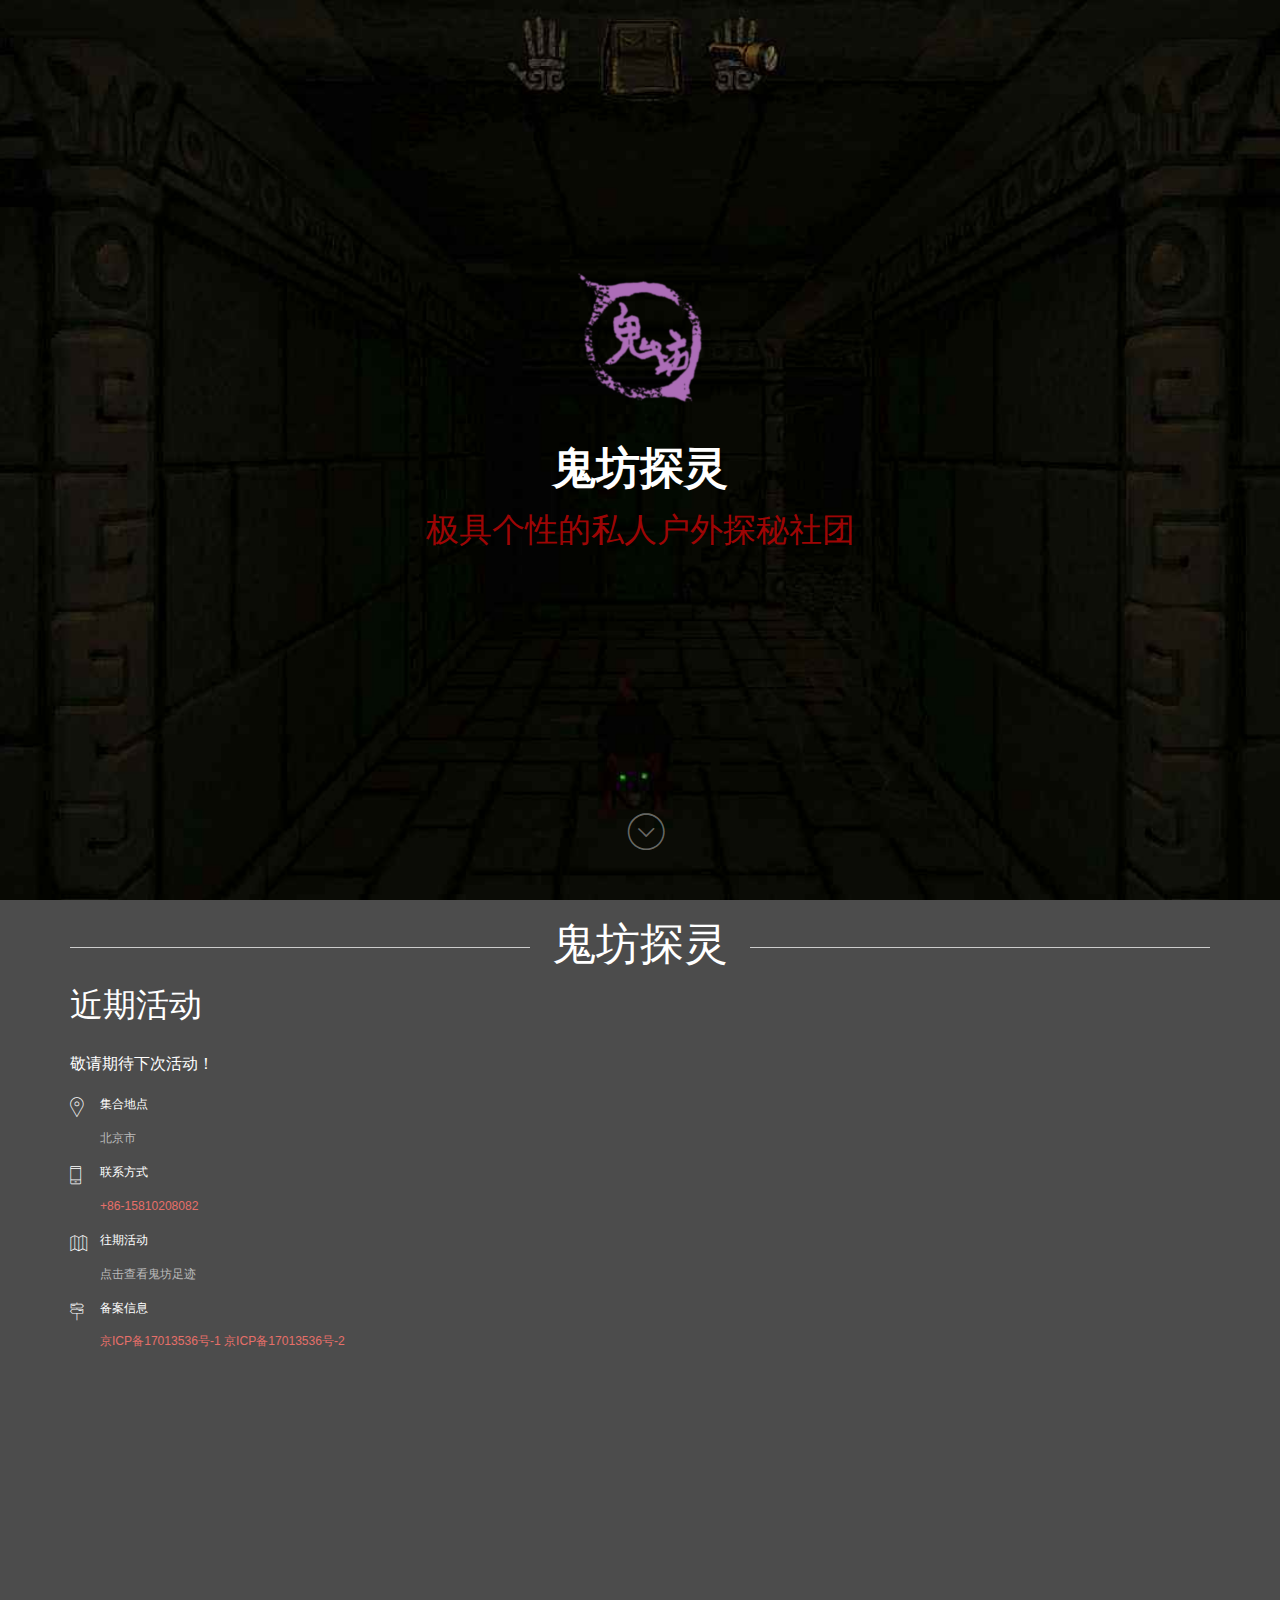
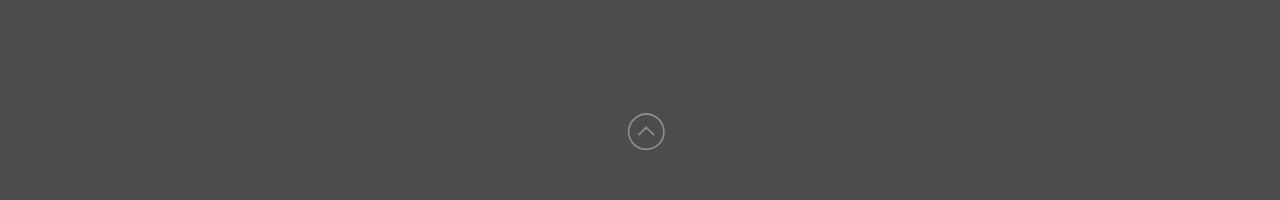
<file: index.html>
<html><!--<![endif]--><head>
        <title>鬼坊</title>

        <!-- meta -->
        <meta charset="utf-8">
        <meta name="viewport" content="width=device-width, initial-scale=1">
        <meta http-equiv="X-UA-Compatible" content="IE=edge">
        
        <!-- stylesheets -->
        <link rel="stylesheet" href="assets/css/bootstrap.min.css">
        <link rel="stylesheet" href="assets/font_icon/css/pe-icon-7-stroke.css">
        <link rel="stylesheet" href="assets/font_icon/css/helper.css">
        <link rel="stylesheet" href="assets/css/owl.carousel.css">
        <link rel="stylesheet" href="assets/css/owl.theme.css">
        <link rel="stylesheet" href="assets/css/animate.css">
        <link rel="stylesheet" href="assets/css/style.css">


        <script src="assets/js/modernizr.js"></script>

    </head>
    <body id="body" style="font-family:'Microsoft YaHei'  'WenQuanYi Micro Hei'  STXihei  sans-serif  monospace;font-size: 11px;">
        
        <!-- Header area -->
        <header id="header" style="height: 100%;">
            <div class="center text-center" >
				<img src="assets/images/Logo.png" style="height:12em;margin-bottom:20px;"></img>
                <h3 class="subheadline" style="font-size:4em;margin:20px;font-weight:bold;">鬼坊探灵</h3>
                <h4 class="subheadline" style="font-size:3em;color:#9d0505;margin:20px;">极具个性的私人户外探秘社团</h4>
                <h4 class="subheadline" id="id_label" style="font-size:0.5em;"></h4>
            </div>
            <div class="bottom">
                <a data-scroll="" href="#contact" class="scrollDown animated pulse" id="scrollToContent" style="top:90%"><i class="pe-7s-angle-down-circle pe-va"></i></a>
            </div>
        </header>
        <section id="contact" class="mapWrap">
            
            <div id="contact-area">
                <div class="container" style="height:100%">
                    <h3 class="block_title">鬼坊探灵</h3>
                    <div class="row">
                        <div class="col-xs-12">
                        </div>
                        <div class="col-sm-6">
                            <div class="moreDetails">
                                <h2 class="con-title">近期活动</h2>
                                <p>敬请期待下次活动！</p>
								<!--p>步骤二：等所有玩家将自己的身份丝带佩戴好后，游戏将自动开始，玩家需要通过推理，洞察来决定是否撕掉对方玩家的丝巾，如果撕的是对方组，则对方玩家被淘汰，反之自己被淘汰。</p>
								<p>步骤三：最后剩下来的玩家为赢家，将获得奖励。</p-->
                                <ul class="address">
                                    <li><i class="pe-7s-map-marker"></i><span class="spanSubTitle">集合地点</span></li>
                                    <li><span style="color:#bbb">北京市</span></li>
                                    <li><i class="pe-7s-phone"></i><span class="spanSubTitle">联系方式</span></li>
                                    <li><span ><a href="tel:15810208082">+86-15810208082</a></span></li>
                                    <li><i class="pe-7s-map"></i><span class="spanSubTitle">往期活动</span></li>
                                    <li><span><a href="map.html" style="color:#bbb">点击查看鬼坊足迹</a></span></li>
									<li><i class="pe-7s-way"></i><span class="spanSubTitle">备案信息</span></li>
                                    <li><span><a href="http://beian.miit.gov.cn">京ICP备17013536号-1 京ICP备17013536号-2</a></span></li>
                                </ul>
                            </div>
                        </div>
                        
									<div class="bottom">
										<a data-scroll="" href="#header" class="scrollDown animated pulse" id="scrollToContent" style="top:90%"><i class="pe-7s-angle-up-circle pe-va"></i></a>
									</div>
                    </div>
                </div>
            </div>
        </section>

        <script src="assets/js/jquery-2.1.3.min.js"></script>
        <script src="assets/js/bootstrap.min.js"></script>
        
        <script src="assets/js/jquery.actual.min.js"></script>
        <script src="assets/js/smooth-scroll.js"></script>
        <script src="assets/js/owl.carousel.js"></script>
        <script src="assets/js/script.js"></script>
		<script>
			function GetRequest() {
				var url = location.search; //获取url中"?"符后的字串 
				var theRequest = new Object();
				if (url.indexOf("?") != -1) {
					var str = url.substr(1);
					strs = str.split("&");
					for (var i = 0; i < strs.length; i++) {
						theRequest[strs[i].split("=")[0]] = unescape(strs[i].split("=")[1]);
					}
				}
				return theRequest;
			}
			$(document).ready(function () {
				
				var Request = new Object();
				Request = GetRequest();
				var val= Request["id"];  
//				alert(val);
				if(val==null){
					$("#id_label").html("");
				}else{
					$("#id_label").html("当前id:"+val);
				}
			});
		</script>
</body></html>
</file>
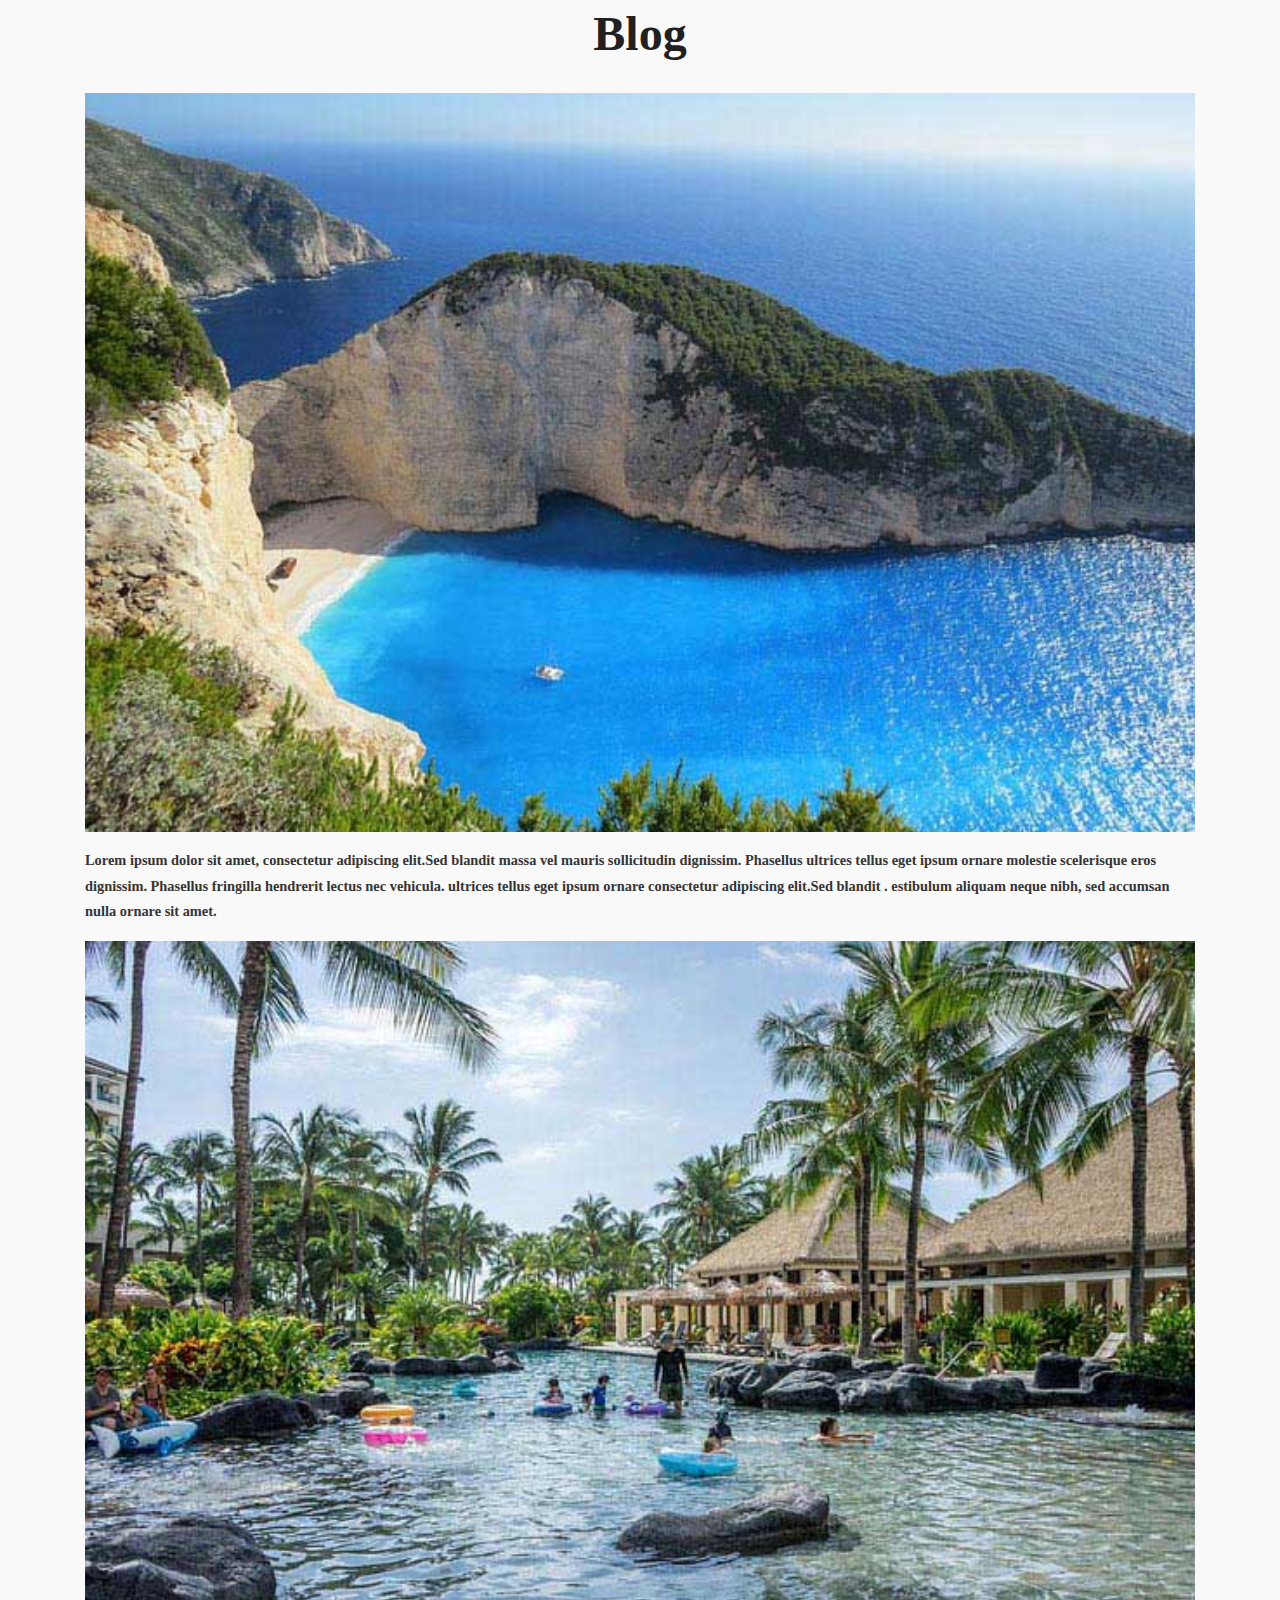
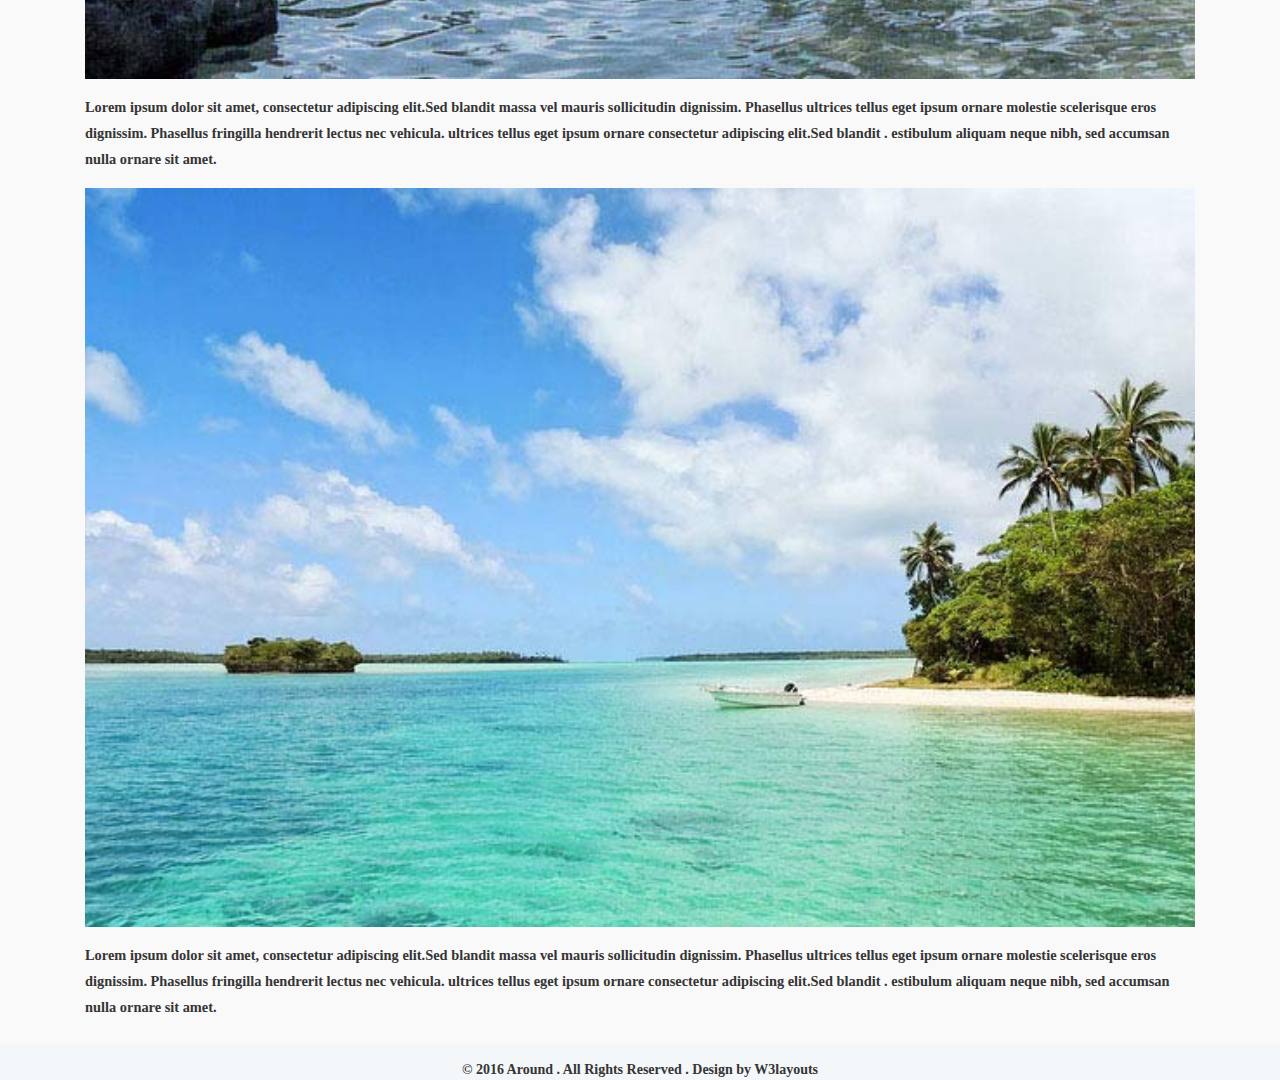
<file: blog/index.html>
<html>
<head>
<title>Around a Travel Category Flat Bootstrap responsive Website Template | Blog :: w3layouts</title>
<meta name="viewport" content="width=device-width, initial-scale=1">
<meta http-equiv="Content-Type" content="text/html; charset=utf-8">
<meta name="keywords" content="Around Responsive web template, Bootstrap Web Templates, Flat Web Templates, Android Compatible web template, 
Smartphone Compatible web template, free webdesigns for Nokia, Samsung, LG, SonyEricsson, Motorola web design">
<script type="application/x-javascript"> addEventListener("load", function() { setTimeout(hideURLbar, 0); }, false); function hideURLbar(){ window.scrollTo(0,1); } </script>
<!-- bootstrap-css -->
<link href="css/bootstrap.css" rel="stylesheet" type="text/css" media="all">
<!--// bootstrap-css -->
<!-- css -->
<link rel="stylesheet" href="css/style.css" type="text/css" media="all">
<!--// css -->
<!-- font-awesome icons -->
<link href="css/font-awesome.css" rel="stylesheet"> 
<!-- //font-awesome icons -->
<!-- font -->
<!--link href='//fonts.googleapis.com/css?family=Francois+One' rel='stylesheet' type='text/css'-->
<!-- //font -->
<link href="css/font.css" rel="stylesheet" type="text/css">
<script src="js/jquery-1.11.1.min.js"></script>
<script src="js/bootstrap.js"></script>
<script type="text/javascript" src="js/move-top.js"></script>
<script type="text/javascript" src="js/easing.js"></script>
<script type="text/javascript">
	jQuery(document).ready(function($) {
		$(".scroll").click(function(event){		
			event.preventDefault();
			$('html,body').animate({scrollTop:$(this.hash).offset().top},1000);
		});
	});
</script>	
<!--animate-->
<link href="css/animate.css" rel="stylesheet" type="text/css" media="all">
<script src="js/wow.min.js"></script>
	<script>
		 new WOW().init();
	</script>
<!--//end-animate-->
</head>

<body>
	<!-- header -->
	
	<!-- //header -->
		
		<!-- blog -->
		<div class="blog">
			<!-- container -->
			<div class="container">
				<div class="blog-heading">
					<h2 class="wow fadeInDown animated animated animated" data-wow-delay=".5s" style="visibility: visible; animation-delay: 0.5s; animation-name: fadeInDown;">Blog</h2>
					
				</div>
				<div class="blog-top-grids">
					<div class="col-md-12 blog-top-left-grid">
						<div class="left-blog">
							<div class="blog-left">
								<div class="blog-left-left wow fadeInUp animated animated animated" data-wow-delay=".5s" style="visibility: visible; animation-delay: 0.5s; animation-name: fadeInUp;">
									
									<a href="single.html"><img src="images/8.jpg" alt=""></a>
								</div>
								<div class="blog-left-right wow fadeInUp animated animated animated" data-wow-delay=".5s" style="visibility: visible; animation-delay: 0.5s; animation-name: fadeInUp;">
									
									<p>Lorem ipsum dolor sit amet, consectetur adipiscing elit.Sed blandit massa vel mauris sollicitudin 
									dignissim. Phasellus ultrices tellus eget ipsum ornare molestie scelerisque eros dignissim. Phasellus 
									fringilla hendrerit lectus nec vehicula. ultrices tellus eget ipsum ornare consectetur adipiscing elit.Sed blandit .
									estibulum aliquam neque nibh, sed accumsan nulla ornare sit amet. 
								</p>
								</div>
								<div class="clearfix"> </div>
							</div>
							<div class="blog-left">
								<div class="blog-left-left wow fadeInUp animated animated animated" data-wow-delay=".5s" style="visibility: visible; animation-delay: 0.5s; animation-name: fadeInUp;">
									
									<a href="single.html"><img src="images/g3.jpg" alt=""></a>
								</div>
								<div class="blog-left-right wow fadeInUp animated animated animated" data-wow-delay=".5s" style="visibility: visible; animation-delay: 0.5s; animation-name: fadeInUp;">
									
									<p>Lorem ipsum dolor sit amet, consectetur adipiscing elit.Sed blandit massa vel mauris sollicitudin 
									dignissim. Phasellus ultrices tellus eget ipsum ornare molestie scelerisque eros dignissim. Phasellus 
									fringilla hendrerit lectus nec vehicula. ultrices tellus eget ipsum ornare consectetur adipiscing elit.Sed blandit .
									estibulum aliquam neque nibh, sed accumsan nulla ornare sit amet.
									</p>
								</div>
								<div class="clearfix"> </div>
							</div>
							
							<div class="blog-left">
								<div class="blog-left-left wow fadeInUp animated animated animated" data-wow-delay=".5s" style="visibility: visible; animation-delay: 0.5s; animation-name: fadeInUp;">
									
									<a href="single.html"><img src="images/g2.jpg" alt=""></a>
								</div>
								<div class="blog-left-right wow fadeInUp animated animated animated" data-wow-delay=".5s" style="visibility: visible; animation-delay: 0.5s; animation-name: fadeInUp;">
									
									<p>Lorem ipsum dolor sit amet, consectetur adipiscing elit.Sed blandit massa vel mauris sollicitudin 
									dignissim. Phasellus ultrices tellus eget ipsum ornare molestie scelerisque eros dignissim. Phasellus 
									fringilla hendrerit lectus nec vehicula. ultrices tellus eget ipsum ornare consectetur adipiscing elit.Sed blandit .
									estibulum aliquam neque nibh, sed accumsan nulla ornare sit amet. 
									</p>
								</div>
								<div class="clearfix"> </div>
							</div>
						</div>
						
					</div>
					
					<div class="clearfix"> </div>
				</div>
			</div>
			<!-- //container -->
		</div>
	<!-- //blog -->
	
	<!-- footer -->
	<div class="footer" style="
    padding-top: 0px;
    padding-bottom: 0px;
">
		<div class="container">
			
			<div class="copyright wow fadeInUp animated animated animated" data-wow-delay=".5s" style="visibility: visible; animation-delay: 0.5s; animation-name: fadeInUp;">
				<p>© 2016 Around . All Rights Reserved . Design by <a href="http://w3layouts.com/">W3layouts</a></p>
			</div>
		</div>
	</div>
	<!-- //footer -->
	
</body></html>
</file>
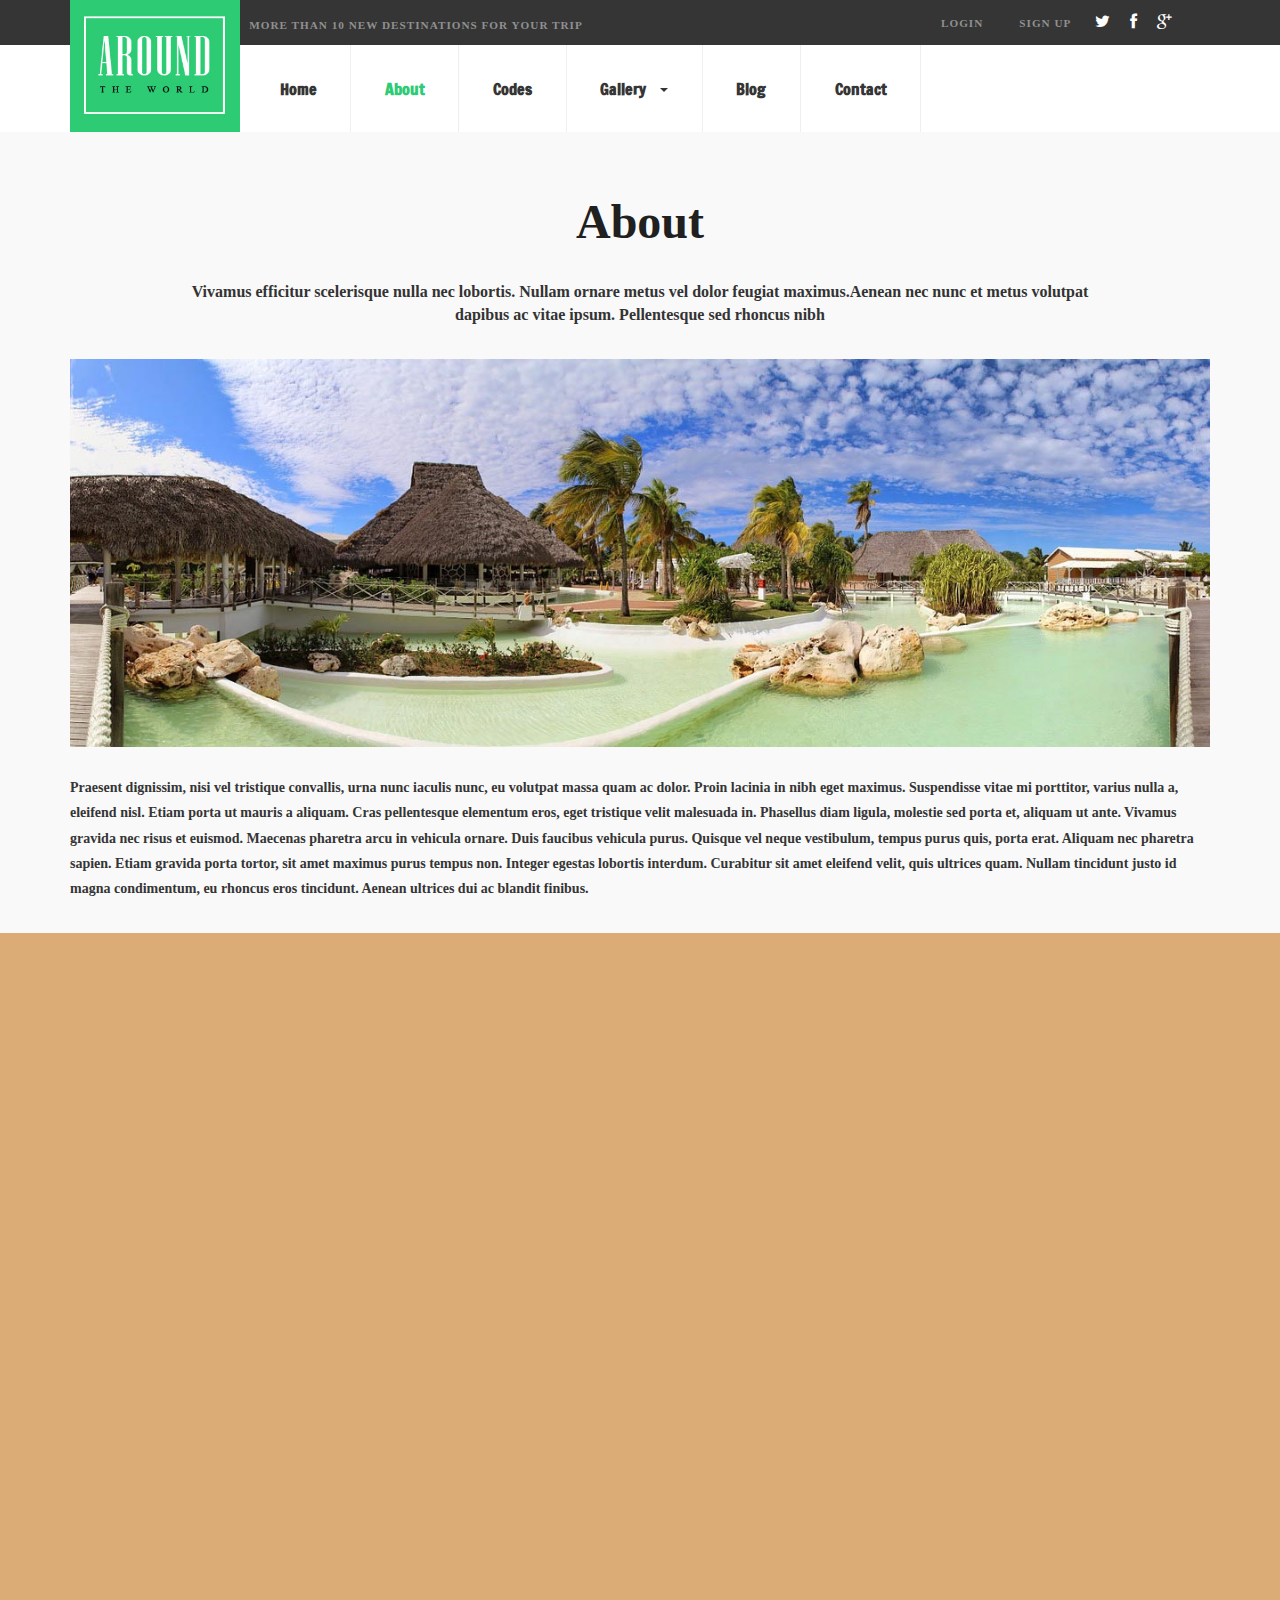
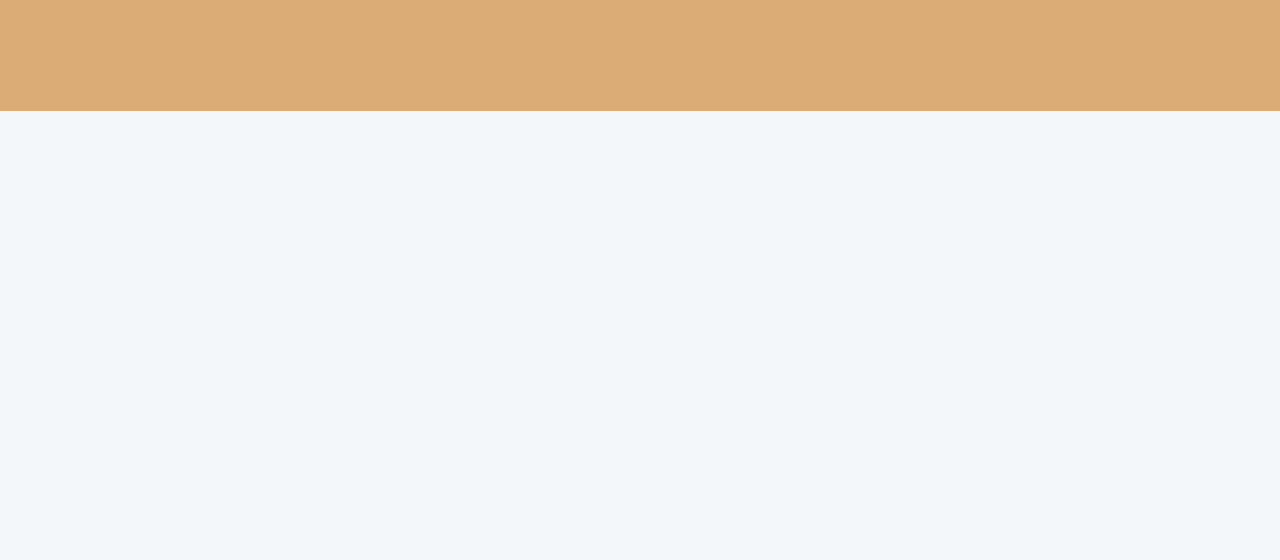
<file: blog/about.html>
<!--A Design by W3layouts
Author: W3layout
Author URL: http://w3layouts.com
License: Creative Commons Attribution 3.0 Unported
License URL: http://creativecommons.org/licenses/by/3.0/
-->
<!DOCTYPE html>
<html>
<head>
<title>Around a Travel Category Flat Bootstrap responsive Website Template | About :: w3layouts</title>
<meta name="viewport" content="width=device-width, initial-scale=1">
<meta http-equiv="Content-Type" content="text/html; charset=utf-8" />
<meta name="keywords" content="Around Responsive web template, Bootstrap Web Templates, Flat Web Templates, Android Compatible web template, 
Smartphone Compatible web template, free webdesigns for Nokia, Samsung, LG, SonyEricsson, Motorola web design" />
<script type="application/x-javascript"> addEventListener("load", function() { setTimeout(hideURLbar, 0); }, false); function hideURLbar(){ window.scrollTo(0,1); } </script>
<!-- bootstrap-css -->
<link href="css/bootstrap.css" rel="stylesheet" type="text/css" media="all" />
<!--// bootstrap-css -->
<!-- css -->
<link rel="stylesheet" href="css/style.css" type="text/css" media="all" />
<!--// css -->
<!-- font-awesome icons -->
<link href="css/font-awesome.css" rel="stylesheet"> 
<!-- //font-awesome icons -->
<!-- font -->
<link href='//fonts.googleapis.com/css?family=Francois+One' rel='stylesheet' type='text/css'>
<!-- //font -->
<script src="js/jquery-1.11.1.min.js"></script>
<script src="js/bootstrap.js"></script>
<script type="text/javascript" src="js/move-top.js"></script>
<script type="text/javascript" src="js/easing.js"></script>
<script type="text/javascript">
	jQuery(document).ready(function($) {
		$(".scroll").click(function(event){		
			event.preventDefault();
			$('html,body').animate({scrollTop:$(this.hash).offset().top},1000);
		});
	});
</script>	
<!--animate-->
<link href="css/animate.css" rel="stylesheet" type="text/css" media="all">
<script src="js/wow.min.js"></script>
	<script>
		 new WOW().init();
	</script>
<!--//end-animate-->
</head>
</head>
<body>
	<!-- header -->
	<div class="header">
		<div class="top-header">
			<div class="container">
				<div class="top-header-info">
					<div class="top-header-left wow fadeInLeft animated" data-wow-delay=".5s">
						<p>More than 10 new destinations for your trip</p>
					</div>
					<div class="top-header-right wow fadeInRight animated" data-wow-delay=".5s">
						<div class="top-header-right-info">
							<ul>
								<li><a href="login.html">Login</a></li>
								<li><a href="signup.html">Sign up</a></li>
							</ul>
						</div>
						<div class="social-icons">
							<ul>
								<li><a class="twitter" href="#"><i class="fa fa-twitter"></i></a></li>
								<li><a class="twitter facebook" href="#"><i class="fa fa-facebook"></i></a></li>
								<li><a class="twitter google" href="#"><i class="fa fa-google-plus"></i></a></li>
							</ul>
						</div>
						<div class="clearfix"> </div>
					</div>
					<div class="clearfix"> </div>
				</div>
			</div>
		</div>
		<div class="bottom-header">
			<div class="container">
				<div class="logo wow fadeInDown animated" data-wow-delay=".5s">
					<h1><a href="index.html"><img src="images/logo.jpg" alt="" /></a></h1>
				</div>
				<div class="top-nav wow fadeInRight animated" data-wow-delay=".5s">
					<nav class="navbar navbar-default">
						<div class="container">
							<button type="button" class="navbar-toggle collapsed" data-toggle="collapse" data-target="#bs-example-navbar-collapse-1">Menu						
							</button>
						</div>
						<!-- Collect the nav links, forms, and other content for toggling -->
						<div class="collapse navbar-collapse" id="bs-example-navbar-collapse-1">
							<ul class="nav navbar-nav">
								<li><a href="index.html">Home</a></li>
								<li><a href="about.html" class="active">About</a></li>
								<li><a href="codes.html">Codes</a></li>
								<li><a href="#" class="dropdown-toggle hvr-bounce-to-bottom" data-toggle="dropdown" role="button" aria-haspopup="true" aria-expanded="false">Gallery<span class="caret"></span></a>
									<ul class="dropdown-menu">
										<li><a class="hvr-bounce-to-bottom" href="gallery1.html">Gallery1</a></li>
										<li><a class="hvr-bounce-to-bottom" href="gallery2.html">Gallery2</a></li>          
									</ul>
								</li>	
								<li><a href="blog.html">Blog</a></li>
								<li><a href="contact.html">Contact</a></li>
							</ul>	
							<div class="clearfix"> </div>
						</div>	
					</nav>		
				</div>
			</div>
		</div>
	</div>
	<!-- //header -->
	
	<!-- about -->
	<div class="about">
		<div class="about-heading">
			<div class="container">
				<h2 class="wow fadeInDown animated" data-wow-delay=".5s">About</h2>
				<p class="wow fadeInUp animated" data-wow-delay=".5s">Vivamus efficitur scelerisque nulla nec lobortis. Nullam ornare metus vel dolor feugiat maximus.Aenean nec nunc et metus volutpat dapibus ac vitae ipsum. Pellentesque sed rhoncus nibh</p>
			</div>
		</div>
		<div class="about-top">
			<div class="container">
				<div class="about-bottom">
					<img class="wow fadeInUp animated" data-wow-delay=".5s" src="images/ab.jpg" alt="" />
					<p class="wow fadeInUp animated" data-wow-delay=".5s">Praesent dignissim, nisi vel tristique convallis, urna nunc iaculis nunc, eu volutpat massa quam ac dolor. Proin lacinia in nibh eget maximus. Suspendisse vitae mi porttitor, varius nulla a, eleifend nisl. Etiam porta ut mauris a aliquam. Cras pellentesque elementum eros, eget tristique velit malesuada in. Phasellus diam ligula, molestie sed porta et, aliquam ut ante. Vivamus gravida nec risus et euismod. Maecenas pharetra arcu in vehicula ornare. Duis faucibus vehicula purus. Quisque vel neque vestibulum, tempus purus quis, porta erat. Aliquam nec pharetra sapien. Etiam gravida porta tortor, sit amet maximus purus tempus non. Integer egestas lobortis interdum. Curabitur sit amet eleifend velit, quis ultrices quam. Nullam tincidunt justo id magna condimentum, eu rhoncus eros tincidunt. Aenean ultrices dui ac blandit finibus.</p>
				</div>
			</div>
		</div>
		
		<!-- team -->
		<div class="team">
			<div class="container">
				<div class="popular-heading team-heading">
					<h3 class="wow fadeInUp animated" data-wow-delay=".5s">Our Team</h3>
					<p class="wow fadeInUp animated" data-wow-delay=".5s">Vivamus efficitur scelerisque nulla nec lobortis. Nullam ornare metus vel dolor feugiat maximus.Aenean nec nunc et metus volutpat dapibus ac vitae ipsum. Pellentesque sed rhoncus nibh</p>
				</div>
				<div class="team-grids">
					<div class="col-md-4 team-grid wow fadeInLeft animated" data-wow-delay=".5s">
						<img src="images/t1.jpg" alt="" />
						<h4>Nullam ornare metus</h4>
						<p>Proin vitae luctus dui, sit amet ultricies leo. Donec condimentum, mauris et pharetra molestie, dolor dui dignissim metus, a malesuada elit odio non velit.</p>
						<div class="social-icons team-icons">
							<ul>
								<li><a class="twitter" href="#"><i class="fa fa-twitter"></i></a></li>
								<li><a class="twitter facebook" href="#"><i class="fa fa-facebook"></i></a></li>
								<li><a class="twitter google" href="#"><i class="fa fa-google-plus"></i></a></li>
							</ul>
						</div>
					</div>
					<div class="col-md-4 team-grid wow fadeInUp animated" data-wow-delay=".5s">
						<img src="images/t2.jpg" alt="" />
						<h4>Donec condimentum</h4>
						<p>Proin vitae luctus dui, sit amet ultricies leo. Donec condimentum, mauris et pharetra molestie, dolor dui dignissim metus, a malesuada elit odio non velit.</p>
						<div class="social-icons team-icons">
							<ul>
								<li><a class="twitter" href="#"><i class="fa fa-twitter"></i></a></li>
								<li><a class="twitter facebook" href="#"><i class="fa fa-facebook"></i></a></li>
								<li><a class="twitter google" href="#"><i class="fa fa-google-plus"></i></a></li>
							</ul>
						</div>
					</div>
					<div class="col-md-4 team-grid wow fadeInRight animated" data-wow-delay=".5s">
						<img src="images/t3.jpg" alt="" />
						<h4>Paretra molestie</h4>
						<p>Proin vitae luctus dui, sit amet ultricies leo. Donec condimentum, mauris et pharetra molestie, dolor dui dignissim metus, a malesuada elit odio non velit.</p>
						<div class="social-icons team-icons">
							<ul>
								<li><a class="twitter" href="#"><i class="fa fa-twitter"></i></a></li>
								<li><a class="twitter facebook" href="#"><i class="fa fa-facebook"></i></a></li>
								<li><a class="twitter google" href="#"><i class="fa fa-google-plus"></i></a></li>
							</ul>
						</div>
					</div>
					<div class="clearfix"> </div>
				</div>
			</div>
		</div>
		<!-- //team -->
	</div>
	<!-- //about -->
	
	<!-- footer -->
	<div class="footer">
		<div class="container">
			<div class="footer-grids">
				<div class="col-md-3 footer-nav wow fadeInLeft animated" data-wow-delay=".5s">
					<h4>Navigation</h4>
					<ul>
						<li><a href="about.html">About</a></li>
						<li><a href="gallery1.html">Gallery</a></li>
						<li><a href="blog.html">Blog</a></li>
						<li><a href="contact.html">Contact</a></li>
					</ul>
				</div>
				<div class="col-md-5 footer-nav wow fadeInUp animated" data-wow-delay=".5s">
					<h4>Newsletter</h4>
					<p>Nunc non feugiat quam, vitae placerat ipsum. Cras at felis congue, volutpat neque eget</p>
					<form>
						<input type="email" id="mc4wp_email" name="EMAIL" placeholder="Enter your email here" required="">
						<input type="submit" value="Subscribe">
					</form>
				</div>
				<div class="col-md-4 footer-nav wow fadeInRight animated" data-wow-delay=".5s">
					<h4>Latest News</h4>
					<div class="news-grids">
						<div class="news-grid">
							<h6>09/01/2016 : <a href="single.html">Cras at felis congue</a></h6>
							<h6>13/07/2016 : <a href="single.html">Volutpat neque eget</a></h6>
							<h6>13/02/2016 : <a href="single.html">Agittis tellus ut dictum</a></h6>
							<h6>28/11/2016 : <a href="single.html">Habitant morbi et netus</a></h6>
							<h6>19/01/2016 : <a href="single.html">pellentesque habitant morbi</a></h6>
							<h6>23/02/2016 : <a href="single.html">Maecenas volutpat lacus</a></h6>
						</div>
					</div>
				</div>
				<div class="clearfix"> </div>
			</div>
			<div class="copyright wow fadeInUp animated" data-wow-delay=".5s">
				<p>© 2016 Around . All Rights Reserved . Design by <a href="http://w3layouts.com/">W3layouts</a></p>
			</div>
		</div>
	</div>
	<!-- //footer -->
</body>	
</html>
</file>
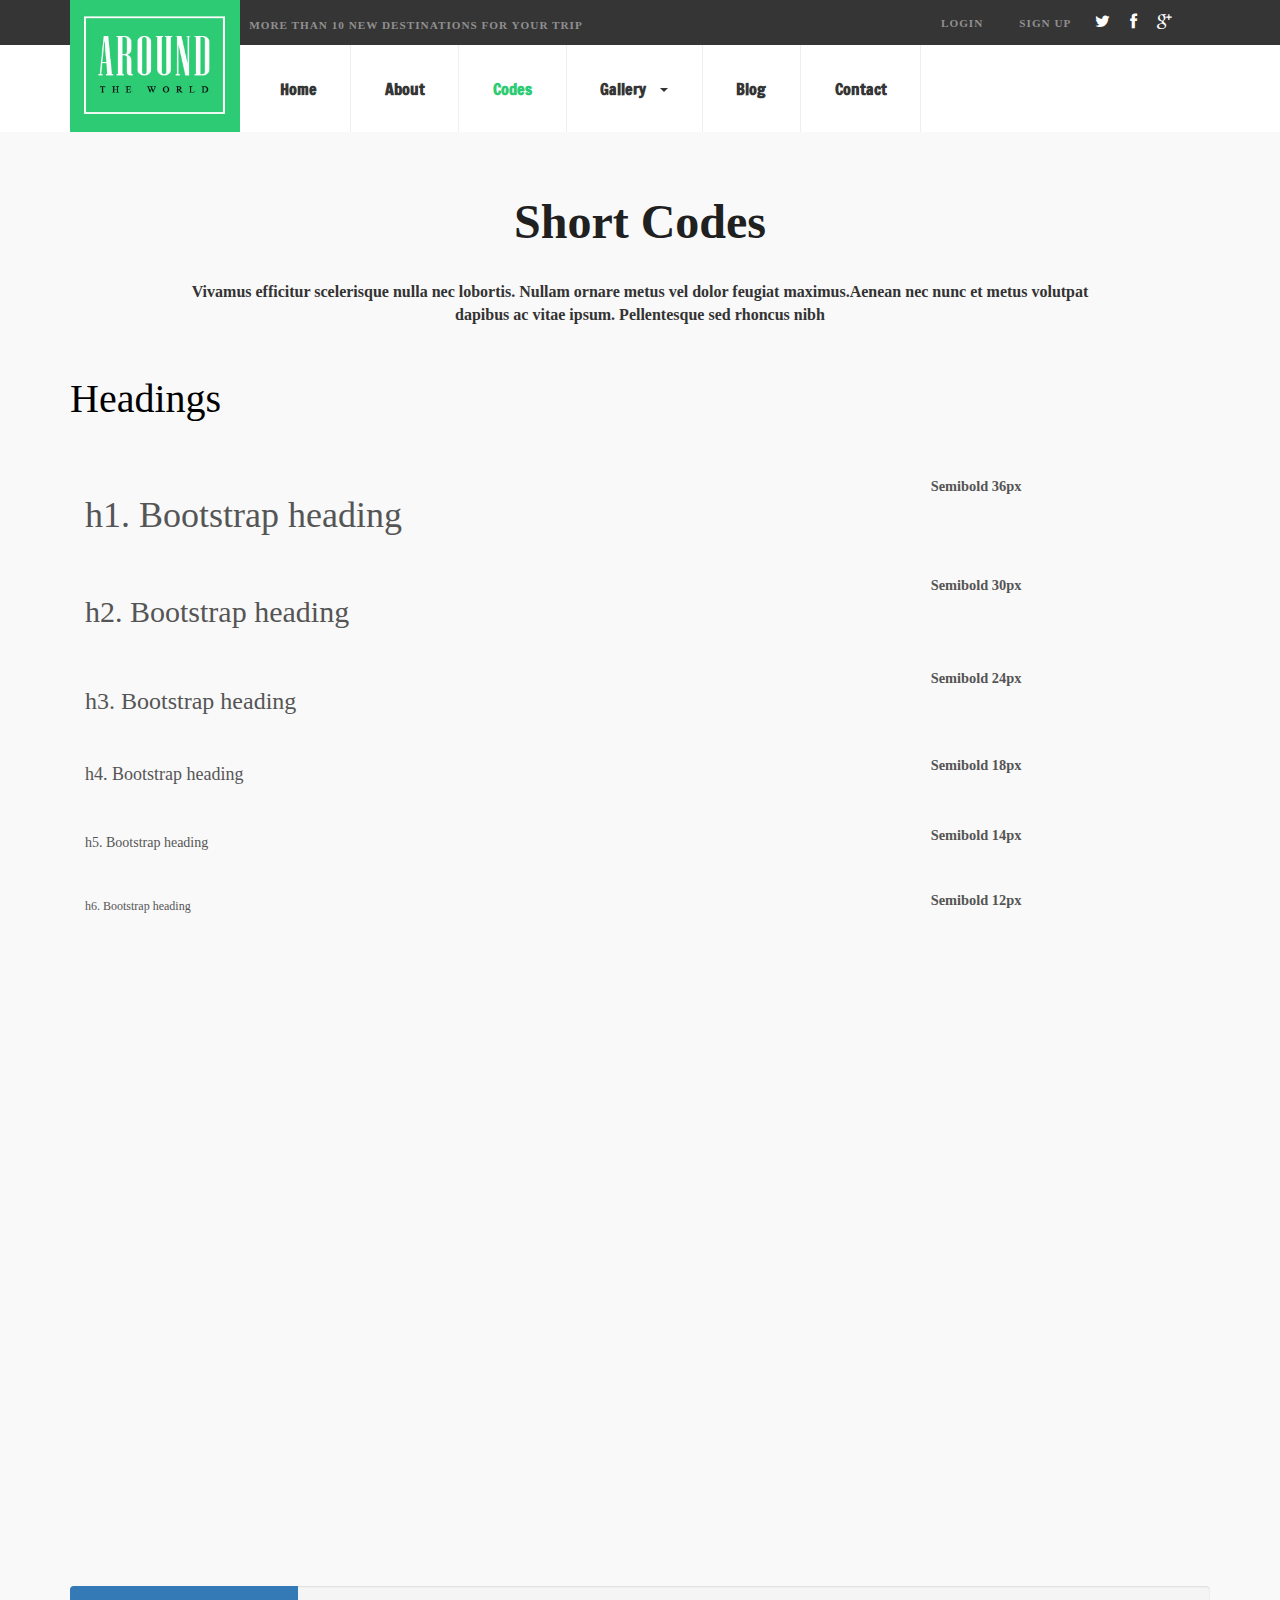
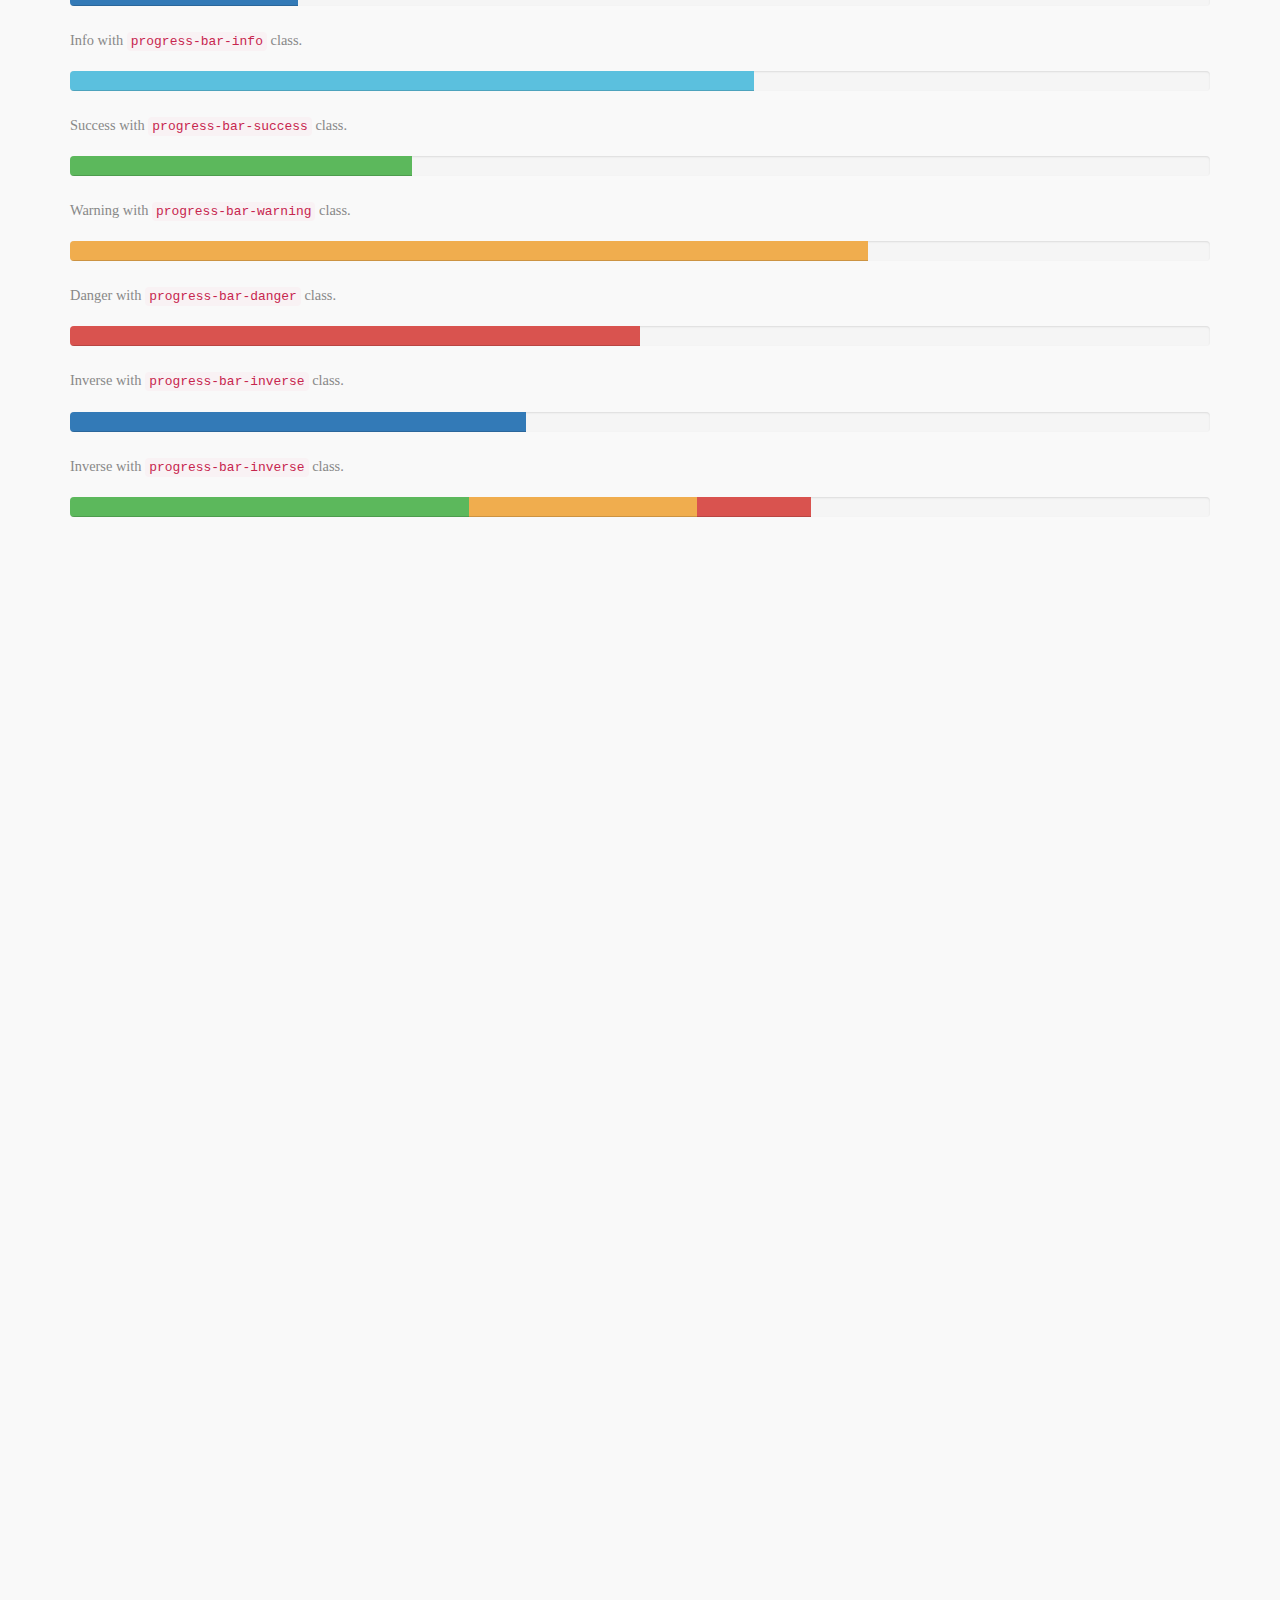
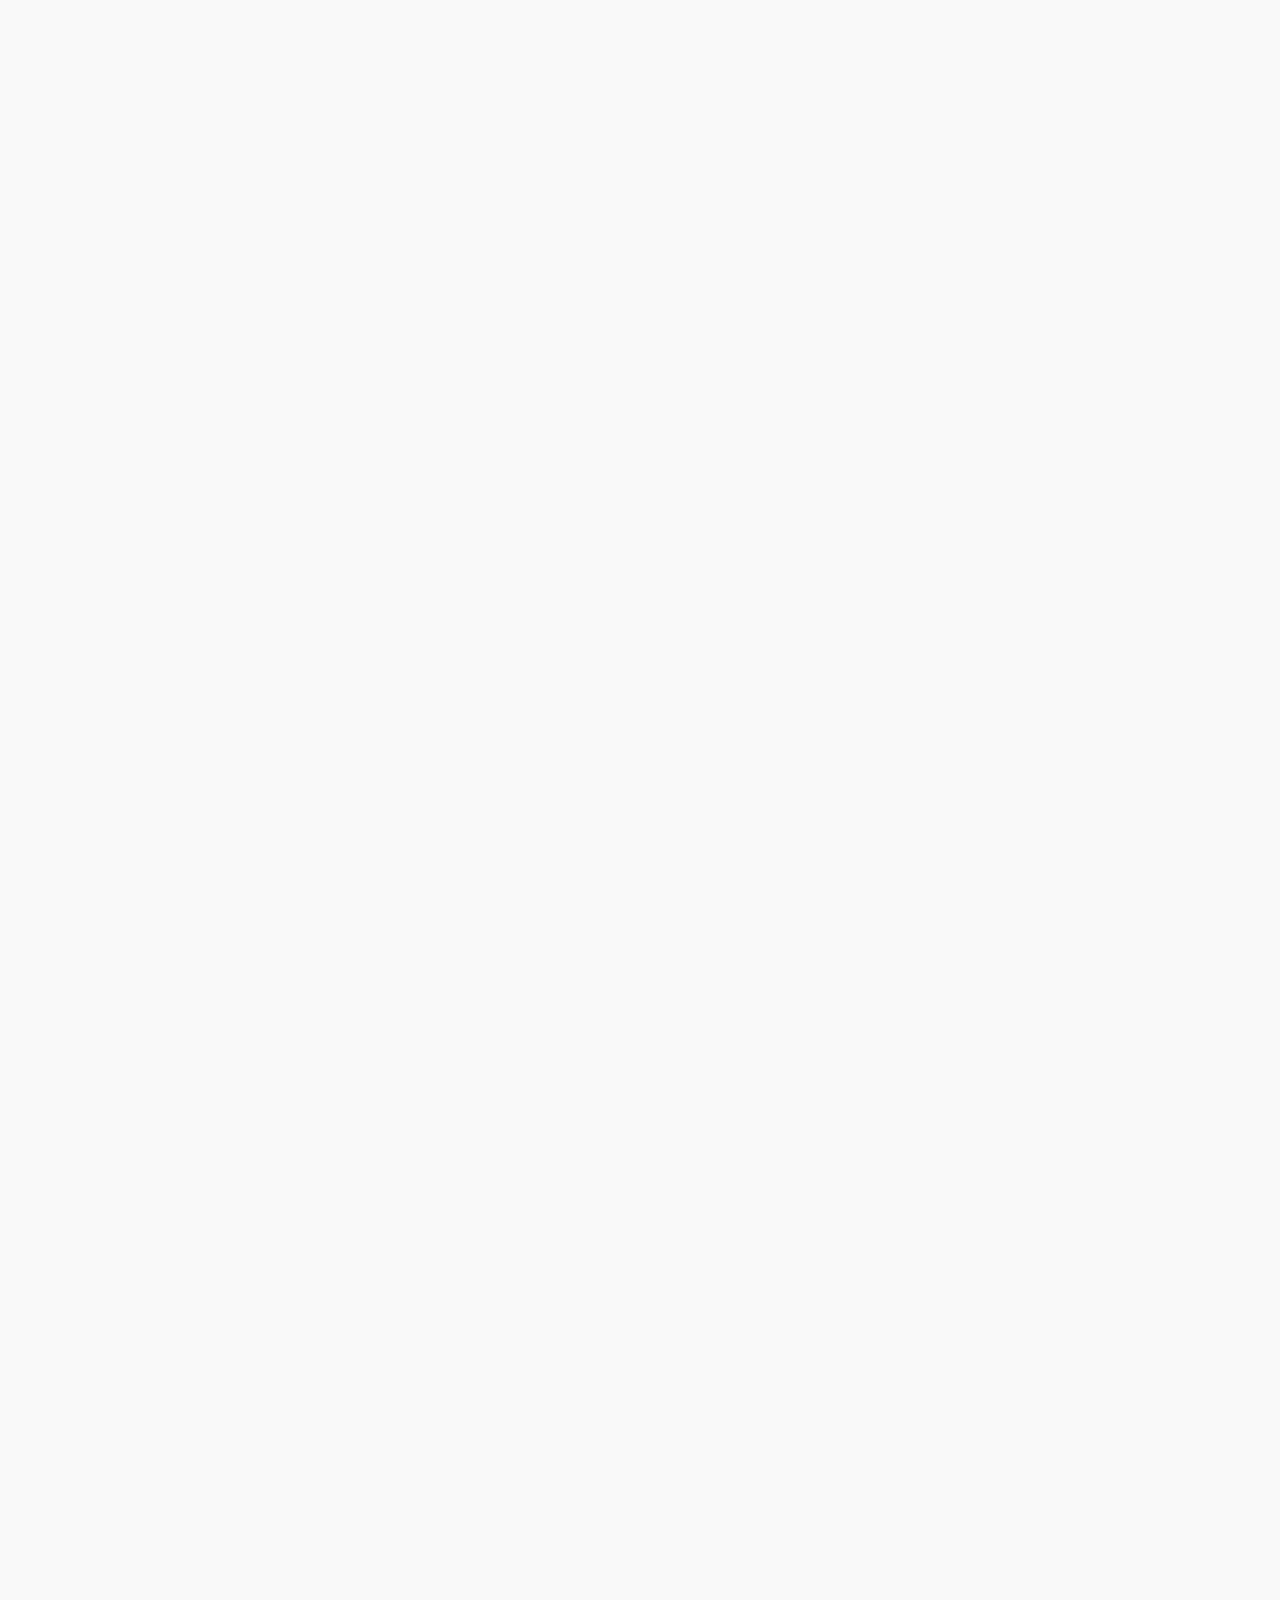
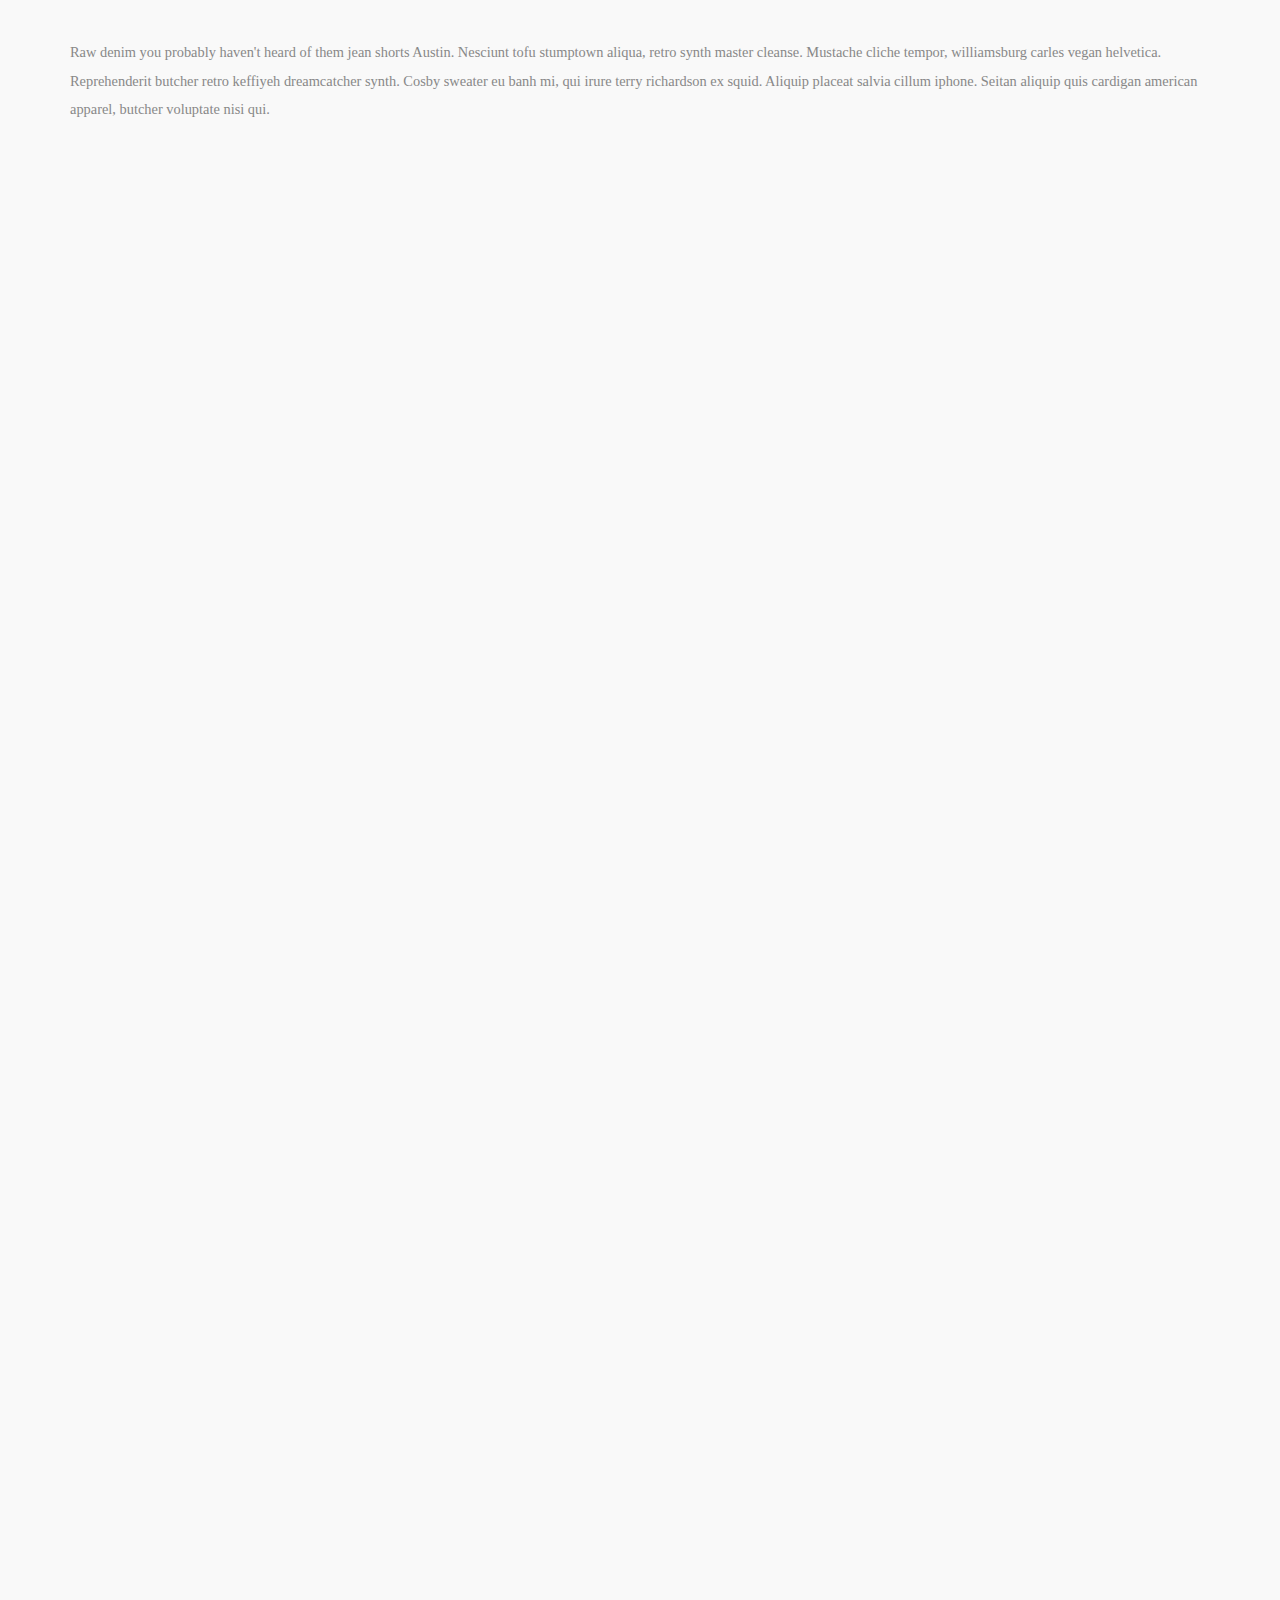
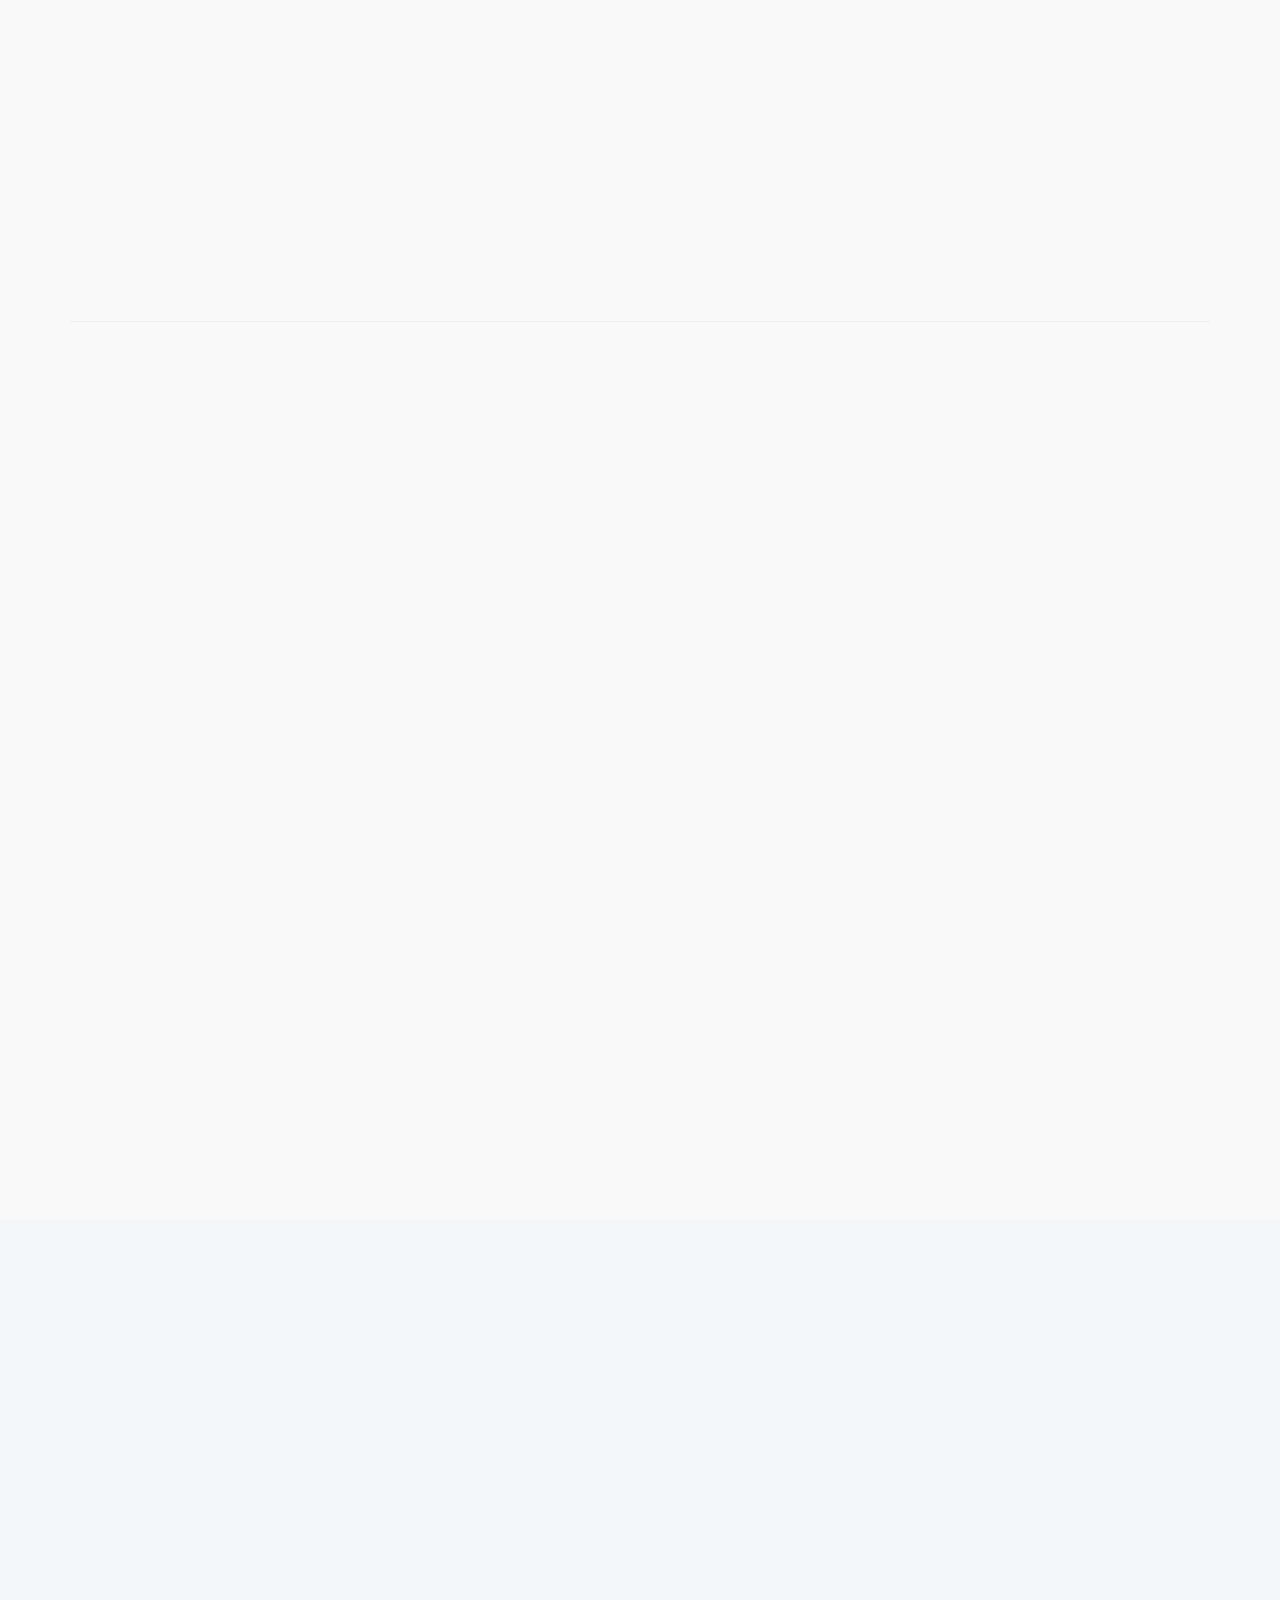
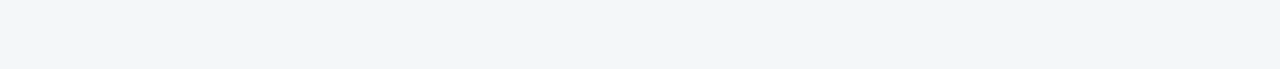
<file: blog/codes.html>
<!--A Design by W3layouts
Author: W3layout
Author URL: http://w3layouts.com
License: Creative Commons Attribution 3.0 Unported
License URL: http://creativecommons.org/licenses/by/3.0/
-->
<!DOCTYPE html>
<html>
<head>
<title>Around a Travel Category Flat Bootstrap responsive Website Template | Short Codes :: w3layouts</title>
<meta name="viewport" content="width=device-width, initial-scale=1">
<meta http-equiv="Content-Type" content="text/html; charset=utf-8" />
<meta name="keywords" content="Around Responsive web template, Bootstrap Web Templates, Flat Web Templates, Android Compatible web template, 
Smartphone Compatible web template, free webdesigns for Nokia, Samsung, LG, SonyEricsson, Motorola web design" />
<script type="application/x-javascript"> addEventListener("load", function() { setTimeout(hideURLbar, 0); }, false); function hideURLbar(){ window.scrollTo(0,1); } </script>
<!-- bootstrap-css -->
<link href="css/bootstrap.css" rel="stylesheet" type="text/css" media="all" />
<!--// bootstrap-css -->
<!-- css -->
<link rel="stylesheet" href="css/style.css" type="text/css" media="all" />
<!--// css -->
<!-- font-awesome icons -->
<link href="css/font-awesome.css" rel="stylesheet"> 
<!-- //font-awesome icons -->
<!-- font -->
<link href='//fonts.googleapis.com/css?family=Francois+One' rel='stylesheet' type='text/css'>
<!-- //font -->
<script src="js/jquery-1.11.1.min.js"></script>
<script src="js/bootstrap.js"></script>
<script type="text/javascript" src="js/move-top.js"></script>
<script type="text/javascript" src="js/easing.js"></script>
<script type="text/javascript">
	jQuery(document).ready(function($) {
		$(".scroll").click(function(event){		
			event.preventDefault();
			$('html,body').animate({scrollTop:$(this.hash).offset().top},1000);
		});
	});
</script>	
<!--animate-->
<link href="css/animate.css" rel="stylesheet" type="text/css" media="all">
<script src="js/wow.min.js"></script>
	<script>
		 new WOW().init();
	</script>
<!--//end-animate-->
</head>
</head>
<body>
	<!-- header -->
	<div class="header">
		<div class="top-header">
			<div class="container">
				<div class="top-header-info">
					<div class="top-header-left wow fadeInLeft animated" data-wow-delay=".5s">
						<p>More than 10 new destinations for your trip</p>
					</div>
					<div class="top-header-right wow fadeInRight animated" data-wow-delay=".5s">
						<div class="top-header-right-info">
							<ul>
								<li><a href="login.html">Login</a></li>
								<li><a href="signup.html">Sign up</a></li>
							</ul>
						</div>
						<div class="social-icons">
							<ul>
								<li><a class="twitter" href="#"><i class="fa fa-twitter"></i></a></li>
								<li><a class="twitter facebook" href="#"><i class="fa fa-facebook"></i></a></li>
								<li><a class="twitter google" href="#"><i class="fa fa-google-plus"></i></a></li>
							</ul>
						</div>
						<div class="clearfix"> </div>
					</div>
					<div class="clearfix"> </div>
				</div>
			</div>
		</div>
		<div class="bottom-header">
			<div class="container">
				<div class="logo wow fadeInDown animated" data-wow-delay=".5s">
					<h1><a href="index.html"><img src="images/logo.jpg" alt="" /></a></h1>
				</div>
				<div class="top-nav wow fadeInRight animated" data-wow-delay=".5s">
					<nav class="navbar navbar-default">
						<div class="container">
							<button type="button" class="navbar-toggle collapsed" data-toggle="collapse" data-target="#bs-example-navbar-collapse-1">Menu						
							</button>
						</div>
						<!-- Collect the nav links, forms, and other content for toggling -->
						<div class="collapse navbar-collapse" id="bs-example-navbar-collapse-1">
							<ul class="nav navbar-nav">
								<li><a href="index.html">Home</a></li>
								<li><a href="about.html">About</a></li>
								<li><a href="codes.html" class="active">Codes</a></li>
								<li><a href="#" class="dropdown-toggle hvr-bounce-to-bottom" data-toggle="dropdown" role="button" aria-haspopup="true" aria-expanded="false">Gallery<span class="caret"></span></a>
									<ul class="dropdown-menu">
										<li><a class="hvr-bounce-to-bottom" href="gallery1.html">Gallery1</a></li>
										<li><a class="hvr-bounce-to-bottom" href="gallery2.html">Gallery2</a></li>          
									</ul>
								</li>	
								<li><a href="blog.html">Blog</a></li>
								<li><a href="contact.html">Contact</a></li>
							</ul>	
							<div class="clearfix"> </div>
						</div>	
					</nav>		
				</div>
			</div>
		</div>
	</div>
	<!-- //header -->
	
			<!--Shortcodes-page -->
			<div class="codes">
				<div class="container">
					<div class="codes-heading">
						<h2 class="wow fadeInDown animated" data-wow-delay=".5s">Short Codes</h2>
						<p class="wow fadeInUp animated" data-wow-delay=".5s">Vivamus efficitur scelerisque nulla nec lobortis. Nullam ornare metus vel dolor feugiat maximus.Aenean nec nunc et metus volutpat dapibus ac vitae ipsum. Pellentesque sed rhoncus nibh</p>
					</div>
					<div class="grid_3 grid_4 wow fadeInUp animated" data-wow-delay=".5s">
						<h3 class="hdg">Headings</h3>
						<div class="bs-example">
							<table class="table">
								<tbody>
									<tr>
										<td><h1 id="h1.-bootstrap-heading">h1. Bootstrap heading<a class="anchorjs-link" href="#h1.-bootstrap-heading"><span class="anchorjs-icon"></span></a></h1></td>
										<td class="type-info">Semibold 36px</td>
									</tr>
									<tr>
										<td><h2 id="h2.-bootstrap-heading">h2. Bootstrap heading<a class="anchorjs-link" href="#h2.-bootstrap-heading"><span class="anchorjs-icon"></span></a></h2></td>
										<td class="type-info">Semibold 30px</td>
									</tr>
									<tr>
										<td><h3 id="h3.-bootstrap-heading">h3. Bootstrap heading<a class="anchorjs-link" href="#h3.-bootstrap-heading"><span class="anchorjs-icon"></span></a></h3></td>
										<td class="type-info">Semibold 24px</td>
									</tr>
									<tr>
										<td><h4 id="h4.-bootstrap-heading">h4. Bootstrap heading<a class="anchorjs-link" href="#h4.-bootstrap-heading"><span class="anchorjs-icon"></span></a></h4></td>
										<td class="type-info">Semibold 18px</td>
									</tr>
									<tr>
										<td><h5 id="h5.-bootstrap-heading">h5. Bootstrap heading<a class="anchorjs-link" href="#h5.-bootstrap-heading"><span class="anchorjs-icon"></span></a></h5></td>
										<td class="type-info">Semibold 14px</td>
									</tr>
									<tr>
										<td><h6>h6. Bootstrap heading</h6></td>
										<td class="type-info">Semibold 12px</td>
									</tr>
								</tbody>
							</table>
						</div>
					</div>
					
					<div class="grid_3 grid_5 wow fadeInUp animated" data-wow-delay=".5s">
						<h3 class="hdg" >Buttons</h3>
						<h1>
							<a href="#"><span class="label label-default">Default</span></a>
							<a href="#"><span class="label label-primary">Primary</span></a>
							<a href="#"><span class="label label-success">Success</span></a>
							<a href="#"><span class="label label-info">Info</span></a>
							<a href="#"><span class="label label-warning">Warning</span></a>
							<a href="#"><span class="label label-danger">Danger</span></a>
						</h1>
						<h2>
							<a href="#"><span class="label label-default">Default</span></a>
							<a href="#"><span class="label label-primary">Primary</span></a>
							<a href="#"><span class="label label-success">Success</span></a>
							<a href="#"><span class="label label-info">Info</span></a>
							<a href="#"><span class="label label-warning">Warning</span></a>
							<a href="#"><span class="label label-danger">Danger</span></a>
						</h2>
						<h3>
							<a href="#"><span class="label label-default">Default</span></a>
							<a href="#"><span class="label label-primary">Primary</span></a>
							<a href="#"><span class="label label-success">Success</span></a>
							<a href="#"><span class="label label-info">Info</span></a>
							<a href="#"><span class="label label-warning">Warning</span></a>
							<a href="#"><span class="label label-danger">Danger</span></a>
						</h3>
						<h4>
							<a href="#"><span class="label label-default">Default</span></a>
							<a href="#"><span class="label label-primary">Primary</span></a>
							<a href="#"><span class="label label-success">Success</span></a>
							<a href="#"><span class="label label-info">Info</span></a>
							<a href="#"><span class="label label-warning">Warning</span></a>
							<a href="#"><span class="label label-danger">Danger</span></a>
						</h4>
						<h5>
							<a href="#"><span class="label label-default">Default</span></a>
							<a href="#"><span class="label label-primary">Primary</span></a>
							<a href="#"><span class="label label-success">Success</span></a>
							<a href="#"><span class="label label-info">Info</span></a>
							<a href="#"><span class="label label-warning">Warning</span></a>
							<a href="#"><span class="label label-danger">Danger</span></a>
						</h5>
						<h6>
							<a href="#"><span class="label label-default">Default</span></a>
							<a href="#"><span class="label label-primary">Primary</span></a>
							<a href="#"><span class="label label-success">Success</span></a>
							<a href="#"><span class="label label-info">Info</span></a>
							<a href="#"><span class="label label-warning">Warning</span></a>
							<a href="#"><span class="label label-danger">Danger</span></a>
						</h6>
					</div>		
					
					<div class="grid_3 grid_5 wow fadeInUp animated" data-wow-delay=".5s">
						<h3 class="hdg" >Progress Bars</h3>
						<div class="tab-content">
							<div class="tab-pane active" id="domprogress">
								<div class="progress">    
									<div class="progress-bar progress-bar-primary" style="width: 20%"></div>
								</div>
								<p>Info with <code>progress-bar-info</code> class.</p>
								<div class="progress">    
									<div class="progress-bar progress-bar-info" style="width: 60%"></div>
								</div>
								<p>Success with <code>progress-bar-success</code> class.</p>
								<div class="progress">
									<div class="progress-bar progress-bar-success" style="width: 30%"></div>
								</div>
								<p>Warning with <code>progress-bar-warning</code> class.</p>
								<div class="progress">
									<div class="progress-bar progress-bar-warning" style="width: 70%"></div>
								</div>
								<p>Danger with <code>progress-bar-danger</code> class.</p>
								<div class="progress">
									<div class="progress-bar progress-bar-danger" style="width: 50%"></div>
								</div>
								<p>Inverse with <code>progress-bar-inverse</code> class.</p>
								<div class="progress">
									<div class="progress-bar progress-bar-inverse" style="width: 40%"></div>
								</div>
								<p>Inverse with <code>progress-bar-inverse</code> class.</p>
								<div class="progress">
									<div class="progress-bar progress-bar-success" style="width: 35%"><span class="sr-only">35% Complete (success)</span></div>
									<div class="progress-bar progress-bar-warning" style="width: 20%"><span class="sr-only">20% Complete (warning)</span></div>
									<div class="progress-bar progress-bar-danger" style="width: 10%"><span class="sr-only">10% Complete (danger)</span></div>
								</div>
							</div>
						</div>
					</div>
					<div class="grid_3 grid_5 wow fadeInUp animated" data-wow-delay=".5s">
						<h3 class="hdg">Alerts</h3>
						<div class="alert alert-success" role="alert">
							<strong>Well done!</strong> You successfully read this important alert message.
						</div>
						<div class="alert alert-info" role="alert">
							<strong>Heads up!</strong> This alert needs your attention, but it's not super important.
						</div>
						<div class="alert alert-warning" role="alert">
							<strong>Warning!</strong> Best check yo self, you're not looking too good.
						</div>
						<div class="alert alert-danger" role="alert">
							<strong>Oh snap!</strong> Change a few things up and try submitting again.
						</div>
					</div>
					<div class="grid_3 grid_5 wow fadeInUp animated" data-wow-delay=".5s">
						<h3 class="hdg">Pagination</h3>
						<div class="col-md-6">
							<nav>
								<ul class="pagination pagination-lg">
									<li><a href="#" aria-label="Previous"><span aria-hidden="true">«</span></a></li>
									<li><a href="#">1</a></li>
									<li><a href="#">2</a></li>
									<li><a href="#">3</a></li>
									<li><a href="#">4</a></li>
									<li><a href="#">5</a></li>
									<li><a href="#" aria-label="Next"><span aria-hidden="true">»</span></a></li>
								</ul>
							</nav>
							<nav>
								<ul class="pagination">
									<li><a href="#" aria-label="Previous"><span aria-hidden="true">«</span></a></li>
									<li><a href="#">1</a></li>
									<li><a href="#">2</a></li>
									<li><a href="#">3</a></li>
									<li><a href="#">4</a></li>
									<li><a href="#">5</a></li>
									<li><a href="#" aria-label="Next"><span aria-hidden="true">»</span></a></li>
								</ul>
							</nav>
							<nav>
								<ul class="pagination pagination-sm">
									<li><a href="#" aria-label="Previous"><span aria-hidden="true">«</span></a></li>
									<li><a href="#">1</a></li>
									<li><a href="#">2</a></li>
									<li><a href="#">3</a></li>
									<li><a href="#">4</a></li>
									<li><a href="#">5</a></li>
									<li><a href="#" aria-label="Next"><span aria-hidden="true">»</span></a></li>
								</ul>
							</nav>
						</div>
						<div class="col-md-6">
							<ul class="pagination pagination-lg">
								<li class="disabled"><a href="#"><i class="fa fa-angle-left">«</i></a></li>
								<li class="active"><a href="#">1</a></li>
								<li><a href="#">2</a></li>
								<li><a href="#">3</a></li>
								<li><a href="#">4</a></li>
								<li><a href="#">5</a></li>
								<li><a href="#"><i class="fa fa-angle-right">»</i></a></li>
							</ul>
							<nav>
								<ul class="pagination">
									<li class="disabled"><a href="#" aria-label="Previous"><span aria-hidden="true">«</span></a></li>
									<li class="active"><a href="#">1 <span class="sr-only">(current)</span></a></li>
									<li><a href="#">2</a></li>
									<li><a href="#">3</a></li>
									<li><a href="#">4</a></li>
									<li><a href="#">5</a></li>
									<li><a href="#" aria-label="Next"><span aria-hidden="true">»</span></a></li>
								</ul>
							</nav>
							<ul class="pagination pagination-sm">
								<li class="disabled"><a href="#"><i class="fa fa-angle-left">«</i></a></li>
								<li class="active"><a href="#">1</a></li>
								<li><a href="#">2</a></li>
								<li><a href="#">3</a></li>
								<li><a href="#">4</a></li>
								<li><a href="#">5</a></li>
								<li><a href="#"><i class="fa fa-angle-right">»</i></a></li>
							</ul>
						</div>
						<div class="clearfix"> </div>
					</div>
					<div class="grid_3 grid_5 wow fadeInUp animated" data-wow-delay=".5s">
						<h3 class="hdg">Breadcrumbs</h3>
						<ol class="breadcrumb">
							<li class="active">Home</li>
						</ol>
						<ol class="breadcrumb">
							<li><a href="#">Home</a></li>
							<li class="active">Library</li>
						</ol>
						<ol class="breadcrumb">
							<li><a href="#">Home</a></li>
							<li><a href="#">Library</a></li>
							<li class="active">Data</li>
						</ol>
					</div>
					<div class="grid_3 grid_5 wow fadeInUp animated" data-wow-delay=".5s">
						<h3 class="hdg">Badges</h3>
						<div class="col-md-6">
							<p>Add modifier classes to change the appearance of a badge.</p>
							<table class="table table-bordered">
								<thead>
									<tr>
										<th>Classes</th>
										<th>Badges</th>
									</tr>
								</thead>
								<tbody>
									<tr>
										<td>No modifiers</td>
										<td><span class="badge">42</span></td>
									</tr>
									<tr>
										<td><code>.badge-primary</code></td>
										<td><span class="badge badge-primary">1</span></td>
									</tr>
									<tr>
										<td><code>.badge-success</code></td>
										<td><span class="badge badge-success">22</span></td>
									</tr>
									<tr>
										<td><code>.badge-info</code></td>
										<td><span class="badge badge-info">30</span></td>
									</tr>
									<tr>
										<td><code>.badge-warning</code></td>
										<td><span class="badge badge-warning">412</span></td>
									</tr>
									<tr>
										<td><code>.badge-danger</code></td>
										<td><span class="badge badge-danger">999</span></td>
									</tr>
								</tbody>
							</table>                    
						</div>
						<div class="col-md-6">
							<p>Easily highlight new or unread items with the <code>.badge</code> class</p>
							<div class="list-group list-group-alternate"> 
								<a href="#" class="list-group-item"><span class="badge">201</span> <i class="ti ti-email"></i> Inbox </a> 
								<a href="#" class="list-group-item"><span class="badge badge-primary">5021</span> <i class="ti ti-eye"></i> Profile visits </a> 
								<a href="#" class="list-group-item"><span class="badge">14</span> <i class="ti ti-headphone-alt"></i> Call </a> 
								<a href="#" class="list-group-item"><span class="badge">20</span> <i class="ti ti-comments"></i> Messages </a> 
								<a href="#" class="list-group-item"><span class="badge badge-warning">14</span> <i class="ti ti-bookmark"></i> Bookmarks </a> 
								<a href="#" class="list-group-item"><span class="badge badge-danger">30</span> <i class="ti ti-bell"></i> Notifications </a> 
							</div>
						</div>
					   <div class="clearfix"> </div>
					</div>	 
					<div class="grid_3 grid_5 wow fadeInUp animated" data-wow-delay=".5s">
						<h3 class="hdg">Wells</h3>
						<div class="well">
							There are many variations of passages of Lorem Ipsum available, but the majority have suffered alteration
						</div>
						<div class="well">
							It is a long established fact that a reader will be distracted by the readable content of a page when looking at its layout. The point of using Lorem Ipsum is that it has a more-or-less normal distribution of letters, as opposed to using 'Content here
						</div>
						<div class="well">
								Lorem Ipsum is simply dummy text of the printing and typesetting industry. Lorem Ipsum has been the industry's standard dummy text ever since the 1500s, when an unknown printer took a galley of type and scrambled it to make a type specimen book. It has survived not only five centuries, but also the leap into electronic
						</div>
					</div>
					<div class="grid_3 grid_5 wow fadeInUp animated" data-wow-delay=".5s">
						<h3 class="hdg">Tabs</h3>
						<div class="bs-example bs-example-tabs" role="tabpanel" data-example-id="togglable-tabs">
							<ul id="myTab" class="nav nav-tabs" role="tablist">
								<li role="presentation" class="active"><a href="#home" id="home-tab" role="tab" data-toggle="tab" aria-controls="home" aria-expanded="true">Home</a></li>
								<li role="presentation"><a href="#profile" role="tab" id="profile-tab" data-toggle="tab" aria-controls="profile">Profile</a></li>
								<li role="presentation" class="dropdown">
									<a href="#" id="myTabDrop1" class="dropdown-toggle" data-toggle="dropdown" aria-controls="myTabDrop1-contents">Dropdown <span class="caret"></span></a>
									<ul class="dropdown-menu" role="menu" aria-labelledby="myTabDrop1" id="myTabDrop1-contents">
										<li><a href="#dropdown1" tabindex="-1" role="tab" id="dropdown1-tab" data-toggle="tab" aria-controls="dropdown1">@fat</a></li>
										<li><a href="#dropdown2" tabindex="-1" role="tab" id="dropdown2-tab" data-toggle="tab" aria-controls="dropdown2">@mdo</a></li>
									</ul>
								</li>
							</ul>
							<div id="myTabContent" class="tab-content">
								<div role="tabpanel" class="tab-pane fade in active" id="home" aria-labelledby="home-tab">
									<p>Raw denim you probably haven't heard of them jean shorts Austin. Nesciunt tofu stumptown aliqua, retro synth master cleanse. Mustache cliche tempor, williamsburg carles vegan helvetica. Reprehenderit butcher retro keffiyeh dreamcatcher synth. Cosby sweater eu banh mi, qui irure terry richardson ex squid. Aliquip placeat salvia cillum iphone. Seitan aliquip quis cardigan american apparel, butcher voluptate nisi qui.</p>
								</div>
								<div role="tabpanel" class="tab-pane fade" id="profile" aria-labelledby="profile-tab">
									<p>Food truck fixie locavore, accusamus mcsweeney's marfa nulla single-origin coffee squid. Exercitation +1 labore velit, blog sartorial PBR leggings next level wes anderson artisan four loko farm-to-table craft beer twee. Qui photo booth letterpress, commodo enim craft beer mlkshk aliquip jean shorts ullamco ad vinyl cillum PBR. Homo nostrud organic, assumenda labore aesthetic magna delectus mollit. Keytar helvetica VHS salvia yr, vero magna velit sapiente labore stumptown. Vegan fanny pack odio cillum wes anderson 8-bit, sustainable jean shorts beard ut DIY ethical culpa terry richardson biodiesel. Art party scenester stumptown, tumblr butcher vero sint qui sapiente accusamus tattooed echo park.</p>
								</div>
								<div role="tabpanel" class="tab-pane fade" id="dropdown1" aria-labelledby="dropdown1-tab">
									<p>Etsy mixtape wayfarers, ethical wes anderson tofu before they sold out mcsweeney's organic lomo retro fanny pack lo-fi farm-to-table readymade. Messenger bag gentrify pitchfork tattooed craft beer, iphone skateboard locavore carles etsy salvia banksy hoodie helvetica. DIY synth PBR banksy irony. Leggings gentrify squid 8-bit cred pitchfork. Williamsburg banh mi whatever gluten-free, carles pitchfork biodiesel fixie etsy retro mlkshk vice blog. Scenester cred you probably haven't heard of them, vinyl craft beer blog stumptown. Pitchfork sustainable tofu synth chambray yr.</p>
								</div>
								<div role="tabpanel" class="tab-pane fade" id="dropdown2" aria-labelledby="dropdown2-tab">
									<p>Trust fund seitan letterpress, keytar raw denim keffiyeh etsy art party before they sold out master cleanse gluten-free squid scenester freegan cosby sweater. Fanny pack portland seitan DIY, art party locavore wolf cliche high life echo park Austin. Cred vinyl keffiyeh DIY salvia PBR, banh mi before they sold out farm-to-table VHS viral locavore cosby sweater. Lomo wolf viral, mustache readymade thundercats keffiyeh craft beer marfa ethical. Wolf salvia freegan, sartorial keffiyeh echo park vegan.</p>
								</div>
							</div>
						</div>
					</div>
					<h3 class="hdg wow fadeInUp animated" data-wow-delay=".5s">Unordered List</h3>
					<ul class="list-group wow fadeInUp animated" data-wow-delay=".5s">
					  <li class="list-group-item">Cras justo odio</li>
					  <li class="list-group-item">Dapibus ac facilisis in</li>
					  <li class="list-group-item">Morbi leo risus</li>
					  <li class="list-group-item">Porta ac consectetur ac</li>
					  <li class="list-group-item">Vestibulum at eros</li>
					</ul>
					<h3 class="hdg wow fadeInUp animated" data-wow-delay=".5s">Ordered List</h3>
					<ol class="wow fadeInUp animated" data-wow-delay=".5s">
						<li class="list-group-item1">Cras justo odio</li>
						<li class="list-group-item1">Dapibus ac facilisis in</li>
						<li class="list-group-item1">Morbi leo risus</li>
						<li class="list-group-item1">Porta ac consectetur ac</li>
						<li class="list-group-item1">Vestibulum at eros</li>
					</ol>
					<h3 class="hdg wow fadeInUp animated" data-wow-delay=".5s">Forms</h3>
					<div class="input-group wow fadeInUp animated" data-wow-delay=".5s">
						<span class="input-group-addon" id="basic-addon1">@</span>
						<input type="text" class="form-control" placeholder="Username" aria-describedby="basic-addon1">
					</div>
					<div class="input-group wow fadeInUp animated" data-wow-delay=".5s">
						<input type="text" class="form-control" placeholder="Recipient's username" aria-describedby="basic-addon2">
						<span class="input-group-addon" id="basic-addon2">@example.com</span>
					</div>
					<div class="input-group wow fadeInUp animated" data-wow-delay=".5s">
						<span class="input-group-addon">$</span>
							<input type="text" class="form-control" aria-label="Amount (to the nearest dollar)">
						<span class="input-group-addon">.00</span>
					</div>
					<div class="input-group input-group-lg wow fadeInUp animated" data-wow-delay=".5s">
						<span class="input-group-addon" id="sizing-addon1">@</span>
						<input type="text" class="form-control" placeholder="Username" aria-describedby="sizing-addon1">
					</div>
					<div class="input-group wow fadeInUp animated" data-wow-delay=".5s">
						<span class="input-group-addon" id="sizing-addon2">@</span>
						<input type="text" class="form-control" placeholder="Username" aria-describedby="sizing-addon2">
					</div>
					<div class="input-group input-group-sm wow fadeInUp animated" data-wow-delay=".5s">
						<span class="input-group-addon" id="sizing-addon3">@</span>
						<input type="text" class="form-control" placeholder="Username" aria-describedby="sizing-addon3">
					</div>
					<div class="row wow fadeInUp animated" data-wow-delay=".5s">
						<div class="col-lg-6 in-gp-tl">
							<div class="input-group">
								<span class="input-group-addon">
									<input type="checkbox" aria-label="...">
								</span>
								<input type="text" class="form-control" aria-label="...">
							</div><!-- /input-group -->
						</div><!-- /.col-lg-6 -->
						<div class="col-lg-6 in-gp-tb">
							<div class="input-group">
								<span class="input-group-addon">
									<input type="radio" aria-label="...">
								</span>
								<input type="text" class="form-control" aria-label="...">
							</div><!-- /input-group -->
						</div><!-- /.col-lg-6 -->
					</div><!-- /.row -->
					<div class="row wow fadeInUp animated" data-wow-delay=".5s">
						<div class="col-lg-6 in-gp-tl">
							<div class="input-group">
								<span class="input-group-btn">
									<button class="btn btn-default" type="button">Go!</button>
								</span>
								<input type="text" class="form-control" placeholder="Search for...">
							</div><!-- /input-group -->
						</div><!-- /.col-lg-6 -->
						<div class="col-lg-6 in-gp-tb">
							<div class="input-group">
								<input type="text" class="form-control" placeholder="Search for...">
								<span class="input-group-btn">
									<button class="btn btn-default" type="button">Go!</button>
								</span>
							</div><!-- /input-group -->
						</div><!-- /.col-lg-6 -->
					</div><!-- /.row -->
					<div class="row wow fadeInUp animated" data-wow-delay=".5s">
						<div class="col-lg-6 in-gp-tl">
							<div class="input-group">
								<div class="input-group-btn">
									<button type="button" class="btn btn-default dropdown-toggle" data-toggle="dropdown" aria-haspopup="true" aria-expanded="false">Action <span class="caret"></span></button>
									<ul class="dropdown-menu">
										<li><a href="#">Action</a></li>
										<li><a href="#">Another action</a></li>
										<li><a href="#">Something else here</a></li>
										<li role="separator" class="divider"></li>
										<li><a href="#">Separated link</a></li>
									</ul>
								</div><!-- /btn-group -->
								<input type="text" class="form-control" aria-label="...">
							</div><!-- /input-group -->
						</div><!-- /.col-lg-6 -->
						<div class="col-lg-6 in-gp-tb">
							<div class="input-group">
								<input type="text" class="form-control" aria-label="...">
								<div class="input-group-btn">
									<button type="button" class="btn btn-default dropdown-toggle" data-toggle="dropdown" aria-haspopup="true" aria-expanded="false">Action <span class="caret"></span></button>
									<ul class="dropdown-menu dropdown-menu-right">
										<li><a href="#">Action</a></li>
										<li><a href="#">Another action</a></li>
										<li><a href="#">Something else here</a></li>
										<li role="separator" class="divider"></li>
										<li><a href="#">Separated link</a></li>
									</ul>
								</div><!-- /btn-group -->
							</div><!-- /input-group -->
						</div><!-- /.col-lg-6 -->
					</div><!-- /.row -->
					<div class="page-header wow fadeInUp animated" data-wow-delay=".5s">
						<h3 class="hdg">Tables</h3>
					</div>
					<h2 class="typoh2 wow fadeInUp animated" data-wow-delay=".5s">Default styles</h2>
					<p class="wow fadeInUp animated" data-wow-delay=".5s">For basic stylinglight padding and only horizontal add the base class <code>.table</code> to any <code>&lt;table&gt;</code>.</p>
					<div class="bs-docs-example wow fadeInUp animated" data-wow-delay=".5s">
						<table class="table">
							<thead>
								<tr>
									<th>#</th>
									<th>First Name</th>
									<th>Last Name</th>
									<th>Username</th>
								</tr>
							</thead>
							<tbody>
								<tr>
									<td>1</td>
									<td>Mark</td>
									<td>Otto</td>
									<td>@mdo</td>
								</tr>
								<tr>
									<td>2</td>
									<td>Jacob</td>
									<td>Thornton</td>
									<td>@fat</td>
								</tr>
								<tr>
									<td>3</td>
									<td>Larry</td>
									<td>the Bird</td>
									<td>@twitter</td>
								</tr>
							</tbody>
						</table>
					</div>
					<hr class="bs-docs-separator">
					<p class="wow fadeInUp animated" data-wow-delay=".5s">Add any of the following classes to the <code>.table</code> base class.</p>
					<p class="wow fadeInUp animated" data-wow-delay=".5s">Adds zebra-striping to any table row within the <code>&lt;tbody&gt;</code> via the <code>:nth-child</code> CSS selector (not available in IE7-8).</p>
					<div class="bs-docs-example wow fadeInUp animated" data-wow-delay=".5s">
						<table class="table table-striped">
							<thead>
								<tr>
									<th>#</th>
									<th>First Name</th>
									<th>Last Name</th>
									<th>Username</th>
								</tr>
							</thead>
							<tbody>
								<tr>
									<td>1</td>
									<td>Mark</td>
									<td>Otto</td>
									<td>@mdo</td>
								</tr>
								<tr>
									<td>2</td>
									<td>Jacob</td>
									<td>Thornton</td>
									<td>@fat</td>
								</tr>
								<tr>
									<td>3</td>
									<td>Larry</td>
									<td>the Bird</td>
									<td>@twitter</td>
								</tr>
							</tbody>
						</table>
					</div>
					<p class="wow fadeInUp animated" data-wow-delay=".5s">Add borders and rounded corners to the table.</p>
					<div class="bs-docs-example wow fadeInUp animated" data-wow-delay=".5s">
						<table class="table table-bordered">
							<thead>
								<tr>
									<th>#</th>
									<th>First Name</th>
									<th>Last Name</th>
									<th>Username</th>
								</tr>
							</thead>
							<tbody>
								<tr>
									<td rowspan="2">1</td>
									<td>Mark</td>
									<td>Otto</td>
									<td>@mdo</td>
								</tr>
								<tr>
									<td>Mark</td>
									<td>Otto</td>
									<td>@getbootstrap</td>
								</tr>
								<tr>
									<td>2</td>
									<td>Jacob</td>
									<td>Thornton</td>
									<td>@fat</td>
								</tr>
								<tr>
									<td>3</td>
									<td colspan="2">Larry the Bird</td>
									<td>@twitter</td>
								</tr>
							</tbody>
						</table>
					</div>
					<p class="wow fadeInUp animated" data-wow-delay=".5s">Enable a hover state on table rows within a <code>&lt;tbody&gt;</code>.</p>
					<div class="bs-docs-example wow fadeInUp animated" data-wow-delay=".5s">
						<table class="table table-hover">
							<thead>
								<tr>
								  <th>#</th>
								  <th>First Name</th>
								  <th>Last Name</th>
								  <th>Username</th>
								</tr>
							</thead>
							<tbody>
								<tr>
								  <td>1</td>
								  <td>Mark</td>
								  <td>Otto</td>
								  <td>@mdo</td>
								</tr>
								<tr>
								  <td>2</td>
								  <td>Jacob</td>
								  <td>Thornton</td>
								  <td>@fat</td>
								</tr>
								<tr>
								  <td>3</td>
								  <td colspan="2">Larry the Bird</td>
								  <td>@twitter</td>
								</tr>
							</tbody>
						</table>
					</div>
				</div>
			</div>
			<!--//short-codes-->	
	<!-- footer -->
	<div class="footer">
		<div class="container">
			<div class="footer-grids">
				<div class="col-md-3 footer-nav wow fadeInLeft animated" data-wow-delay=".5s">
					<h4>Navigation</h4>
					<ul>
						<li><a href="about.html">About</a></li>
						<li><a href="gallery1.html">Gallery</a></li>
						<li><a href="blog.html">Blog</a></li>
						<li><a href="contact.html">Contact</a></li>
					</ul>
				</div>
				<div class="col-md-5 footer-nav wow fadeInUp animated" data-wow-delay=".5s">
					<h4>Newsletter</h4>
					<p>Nunc non feugiat quam, vitae placerat ipsum. Cras at felis congue, volutpat neque eget</p>
					<form>
						<input type="email" id="mc4wp_email" name="EMAIL" placeholder="Enter your email here" required="">
						<input type="submit" value="Subscribe">
					</form>
				</div>
				<div class="col-md-4 footer-nav wow fadeInRight animated" data-wow-delay=".5s">
					<h4>Latest News</h4>
					<div class="news-grids">
						<div class="news-grid">
							<h6>09/01/2016 : <a href="single.html">Cras at felis congue</a></h6>
							<h6>13/07/2016 : <a href="single.html">Volutpat neque eget</a></h6>
							<h6>13/02/2016 : <a href="single.html">Agittis tellus ut dictum</a></h6>
							<h6>28/11/2016 : <a href="single.html">Habitant morbi et netus</a></h6>
							<h6>19/01/2016 : <a href="single.html">pellentesque habitant morbi</a></h6>
							<h6>23/02/2016 : <a href="single.html">Maecenas volutpat lacus</a></h6>
						</div>
					</div>
				</div>
				<div class="clearfix"> </div>
			</div>
			<div class="copyright wow fadeInUp animated" data-wow-delay=".5s">
				<p>© 2016 Around . All Rights Reserved . Design by <a href="http://w3layouts.com/">W3layouts</a></p>
			</div>
		</div>
	</div>
	<!-- //footer -->
</body>	
</html>
</file>
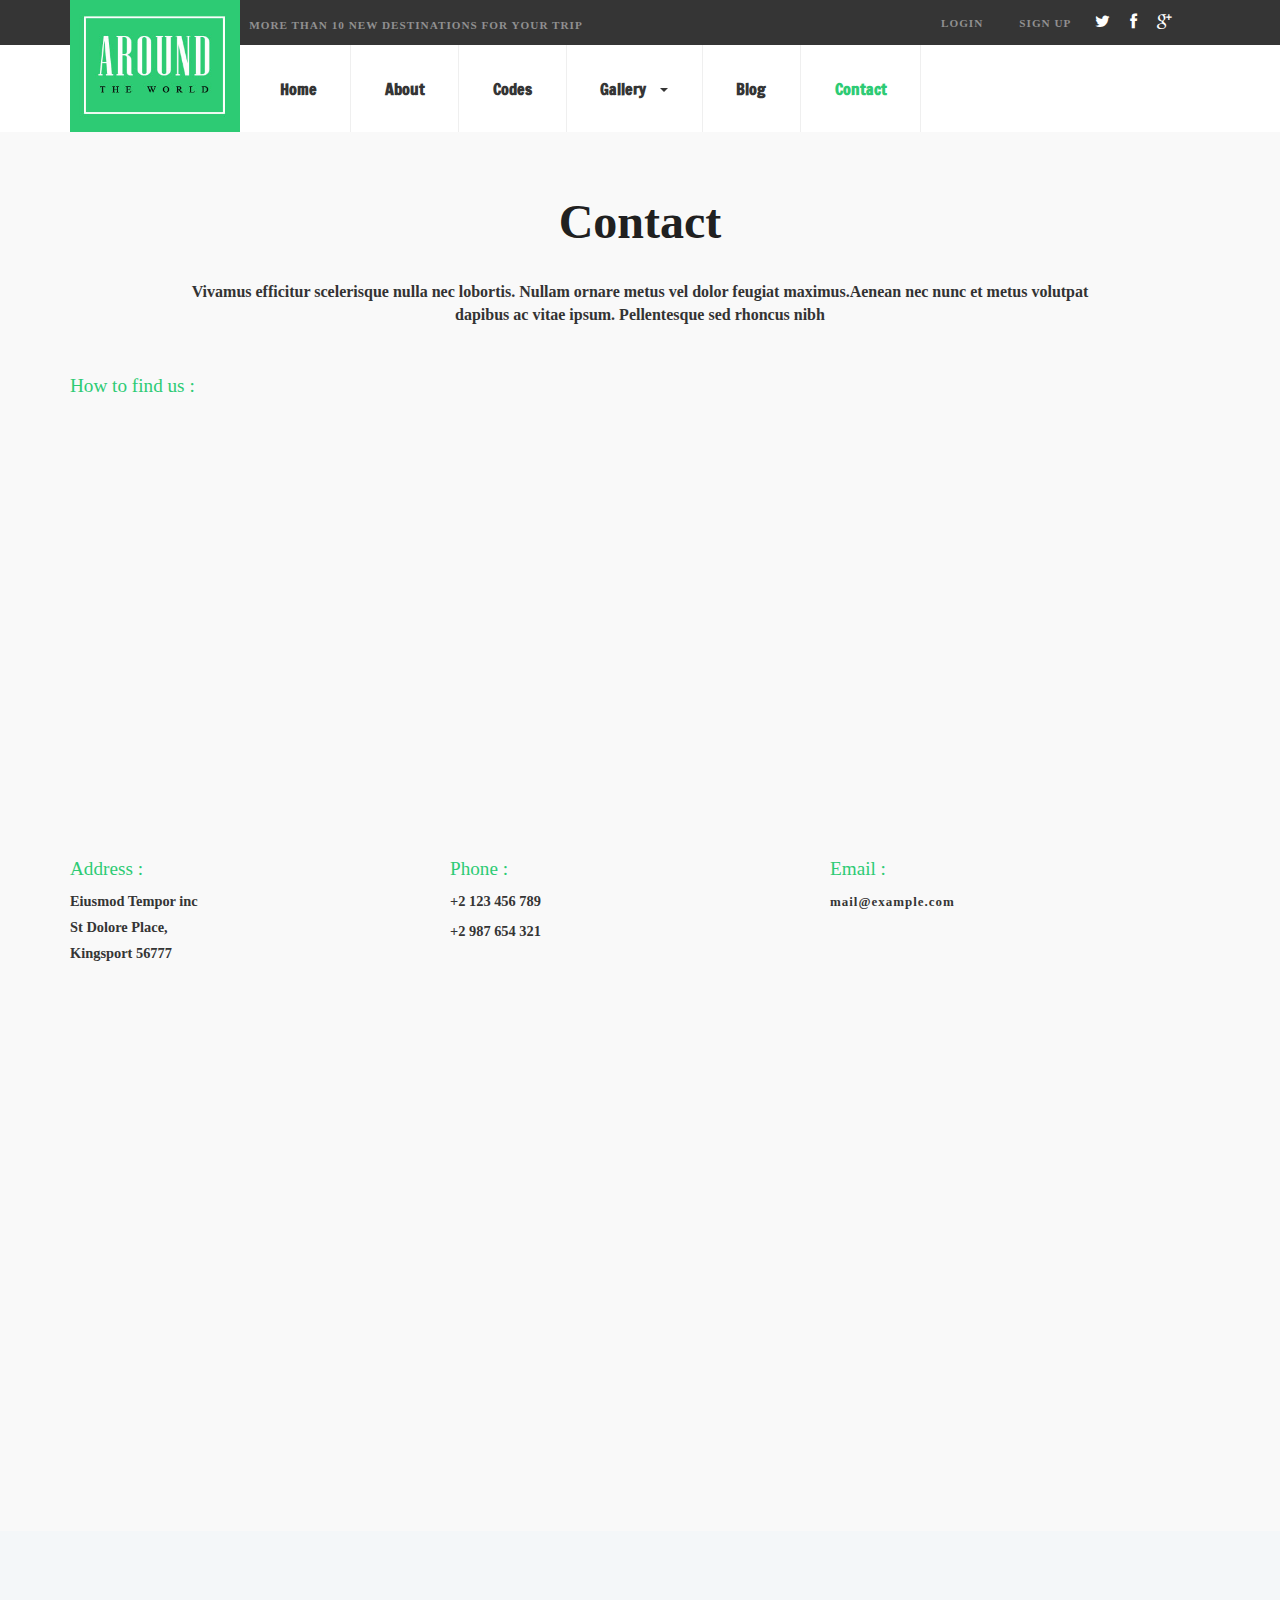
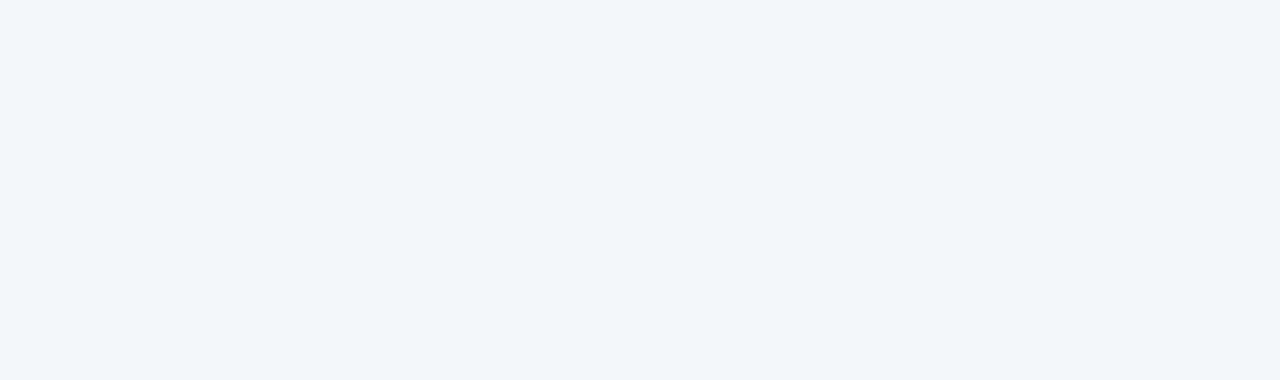
<file: blog/contact.html>
<!--A Design by W3layouts
Author: W3layout
Author URL: http://w3layouts.com
License: Creative Commons Attribution 3.0 Unported
License URL: http://creativecommons.org/licenses/by/3.0/
-->
<!DOCTYPE html>
<html>
<head>
<title>Around a Travel Category Flat Bootstrap responsive Website Template | Contact :: w3layouts</title>
<meta name="viewport" content="width=device-width, initial-scale=1">
<meta http-equiv="Content-Type" content="text/html; charset=utf-8" />
<meta name="keywords" content="Around Responsive web template, Bootstrap Web Templates, Flat Web Templates, Android Compatible web template, 
Smartphone Compatible web template, free webdesigns for Nokia, Samsung, LG, SonyEricsson, Motorola web design" />
<script type="application/x-javascript"> addEventListener("load", function() { setTimeout(hideURLbar, 0); }, false); function hideURLbar(){ window.scrollTo(0,1); } </script>
<!-- bootstrap-css -->
<link href="css/bootstrap.css" rel="stylesheet" type="text/css" media="all" />
<!--// bootstrap-css -->
<!-- css -->
<link rel="stylesheet" href="css/style.css" type="text/css" media="all" />
<!--// css -->
<!-- font-awesome icons -->
<link href="css/font-awesome.css" rel="stylesheet"> 
<!-- //font-awesome icons -->
<!-- font -->
<link href='//fonts.googleapis.com/css?family=Francois+One' rel='stylesheet' type='text/css'>
<!-- //font -->
<script src="js/jquery-1.11.1.min.js"></script>
<script src="js/bootstrap.js"></script>
<script type="text/javascript" src="js/move-top.js"></script>
<script type="text/javascript" src="js/easing.js"></script>
<script type="text/javascript">
	jQuery(document).ready(function($) {
		$(".scroll").click(function(event){		
			event.preventDefault();
			$('html,body').animate({scrollTop:$(this.hash).offset().top},1000);
		});
	});
</script>	
<!--animate-->
<link href="css/animate.css" rel="stylesheet" type="text/css" media="all">
<script src="js/wow.min.js"></script>
	<script>
		 new WOW().init();
	</script>
<!--//end-animate-->
</head>
</head>
<body>
	<!-- header -->
	<div class="header">
		<div class="top-header">
			<div class="container">
				<div class="top-header-info">
					<div class="top-header-left wow fadeInLeft animated" data-wow-delay=".5s">
						<p>More than 10 new destinations for your trip</p>
					</div>
					<div class="top-header-right wow fadeInRight animated" data-wow-delay=".5s">
						<div class="top-header-right-info">
							<ul>
								<li><a href="login.html">Login</a></li>
								<li><a href="signup.html">Sign up</a></li>
							</ul>
						</div>
						<div class="social-icons">
							<ul>
								<li><a class="twitter" href="#"><i class="fa fa-twitter"></i></a></li>
								<li><a class="twitter facebook" href="#"><i class="fa fa-facebook"></i></a></li>
								<li><a class="twitter google" href="#"><i class="fa fa-google-plus"></i></a></li>
							</ul>
						</div>
						<div class="clearfix"> </div>
					</div>
					<div class="clearfix"> </div>
				</div>
			</div>
		</div>
		<div class="bottom-header">
			<div class="container">
				<div class="logo wow fadeInDown animated" data-wow-delay=".5s">
					<h1><a href="index.html"><img src="images/logo.jpg" alt="" /></a></h1>
				</div>
				<div class="top-nav wow fadeInRight animated" data-wow-delay=".5s">
					<nav class="navbar navbar-default">
						<div class="container">
							<button type="button" class="navbar-toggle collapsed" data-toggle="collapse" data-target="#bs-example-navbar-collapse-1">Menu						
							</button>
						</div>
						<!-- Collect the nav links, forms, and other content for toggling -->
						<div class="collapse navbar-collapse" id="bs-example-navbar-collapse-1">
							<ul class="nav navbar-nav">
								<li><a href="index.html">Home</a></li>
								<li><a href="about.html">About</a></li>
								<li><a href="codes.html">Codes</a></li>
								<li><a href="#" class="dropdown-toggle hvr-bounce-to-bottom" data-toggle="dropdown" role="button" aria-haspopup="true" aria-expanded="false">Gallery<span class="caret"></span></a>
									<ul class="dropdown-menu">
										<li><a class="hvr-bounce-to-bottom" href="gallery1.html">Gallery1</a></li>
										<li><a class="hvr-bounce-to-bottom" href="gallery2.html">Gallery2</a></li>         
									</ul>
								</li>	
								<li><a href="blog.html">Blog</a></li>
								<li><a href="contact.html" class="active">Contact</a></li>
							</ul>	
							<div class="clearfix"> </div>
						</div>	
					</nav>		
				</div>
			</div>
		</div>
	</div>
	<!-- //header -->
	
	<!-- contact -->
	<div class="contact">
		<div class="container">
			<div class="contact-heading">
					<h2 class="wow fadeInDown animated" data-wow-delay=".5s">Contact</h2>
					<p class="wow fadeInUp animated" data-wow-delay=".5s">Vivamus efficitur scelerisque nulla nec lobortis. Nullam ornare metus vel dolor feugiat maximus.Aenean nec nunc et metus volutpat dapibus ac vitae ipsum. Pellentesque sed rhoncus nibh</p>
				</div>
			<div class="map wow fadeInUp animated" data-wow-delay=".5s">
				<h4>How to find us :</h4>
				<iframe src="https://www.google.com/maps/embed?pb=!1m14!1m12!1m3!1d3771907.975236311!2d-2.09480472072984!3d39.07355564363949!2m3!1f0!2f0!3f0!3m2!1i1024!2i768!4f13.1!5e0!3m2!1sen!2sin!4v1436857347604" frameborder="0" style="border:0" allowfullscreen></iframe>
			</div>
			
			<div class="address">
				<div class="col-md-4 address-grids wow fadeInLeft animated" data-wow-delay=".5s">
					<h4>Address :</h4>
					<ul>
						<li><p>Eiusmod Tempor inc<br>
								St Dolore Place,<br>
								Kingsport 56777</p>
						</li>
					</ul>
				</div>
				<div class="col-md-4 address-grids wow fadeInUp animated" data-wow-delay=".5s">
					<h4>Phone :</h4>
					<p>+2 123 456 789</p>
					<p>+2 987 654 321</p>
				</div>
				<div class="col-md-4 address-grids wow fadeInRight animated" data-wow-delay=".5s">
					<h4>Email :</h4>
					<p><a href="mailto:example@email.com">mail@example.com</a></p>
				</div>
				<div class="clearfix"> </div>
			</div>
			<div class="contact-infom wow fadeInUp animated" data-wow-delay=".5s">
				<h4>Miscellaneous Information:</h4>
				<p>Lorem ipsum dolor sit amet, consectetur adipisicing elit,sheets containing Lorem Ipsum passages, 
					sed do eiusmod tempor incididunt ut labore et dolore magna aliqua.It was popularised in the 1960s with the release of Letraset
					  and more recently with desktop publishing software like Aldus PageMaker including versions of Lorem Ipsum.</p>
			</div>	
			<div class="contact-form wow fadeInUp animated" data-wow-delay=".5s">
				<h4>Contact Form</h4>
				<form>
					<input type="text" placeholder="Name" required="">
					<input type="email" placeholder="Email" required="">
					<input type="text" placeholder="Telephone" required="">
					<textarea placeholder="Message" required=""></textarea>
					<button class="btn1 btn-1 btn-1b">Submit</button>
				</form>
			</div>	
		</div>
	</div>
	<!-- //contact -->
	
	<!-- footer -->
	<div class="footer">
		<div class="container">
			<div class="footer-grids">
				<div class="col-md-3 footer-nav wow fadeInLeft animated" data-wow-delay=".5s">
					<h4>Navigation</h4>
					<ul>
						<li><a href="about.html">About</a></li>
						<li><a href="gallery1.html">Gallery</a></li>
						<li><a href="blog.html">Blog</a></li>
						<li><a href="contact.html">Contact</a></li>
					</ul>
				</div>
				<div class="col-md-5 footer-nav wow fadeInUp animated" data-wow-delay=".5s">
					<h4>Newsletter</h4>
					<p>Nunc non feugiat quam, vitae placerat ipsum. Cras at felis congue, volutpat neque eget</p>
					<form>
						<input type="email" id="mc4wp_email" name="EMAIL" placeholder="Enter your email here" required="">
						<input type="submit" value="Subscribe">
					</form>
				</div>
				<div class="col-md-4 footer-nav wow fadeInRight animated" data-wow-delay=".5s">
					<h4>Latest News</h4>
					<div class="news-grids">
						<div class="news-grid">
							<h6>09/01/2016 : <a href="single.html">Cras at felis congue</a></h6>
							<h6>13/07/2016 : <a href="single.html">Volutpat neque eget</a></h6>
							<h6>13/02/2016 : <a href="single.html">Agittis tellus ut dictum</a></h6>
							<h6>28/11/2016 : <a href="single.html">Habitant morbi et netus</a></h6>
							<h6>19/01/2016 : <a href="single.html">pellentesque habitant morbi</a></h6>
							<h6>23/02/2016 : <a href="single.html">Maecenas volutpat lacus</a></h6>
						</div>
					</div>
				</div>
				<div class="clearfix"> </div>
			</div>
			<div class="copyright wow fadeInUp animated" data-wow-delay=".5s">
				<p>© 2016 Around . All Rights Reserved . Design by <a href="http://w3layouts.com/">W3layouts</a></p>
			</div>
		</div>
	</div>
	<!-- //footer -->
</body>	
</html>
</file>
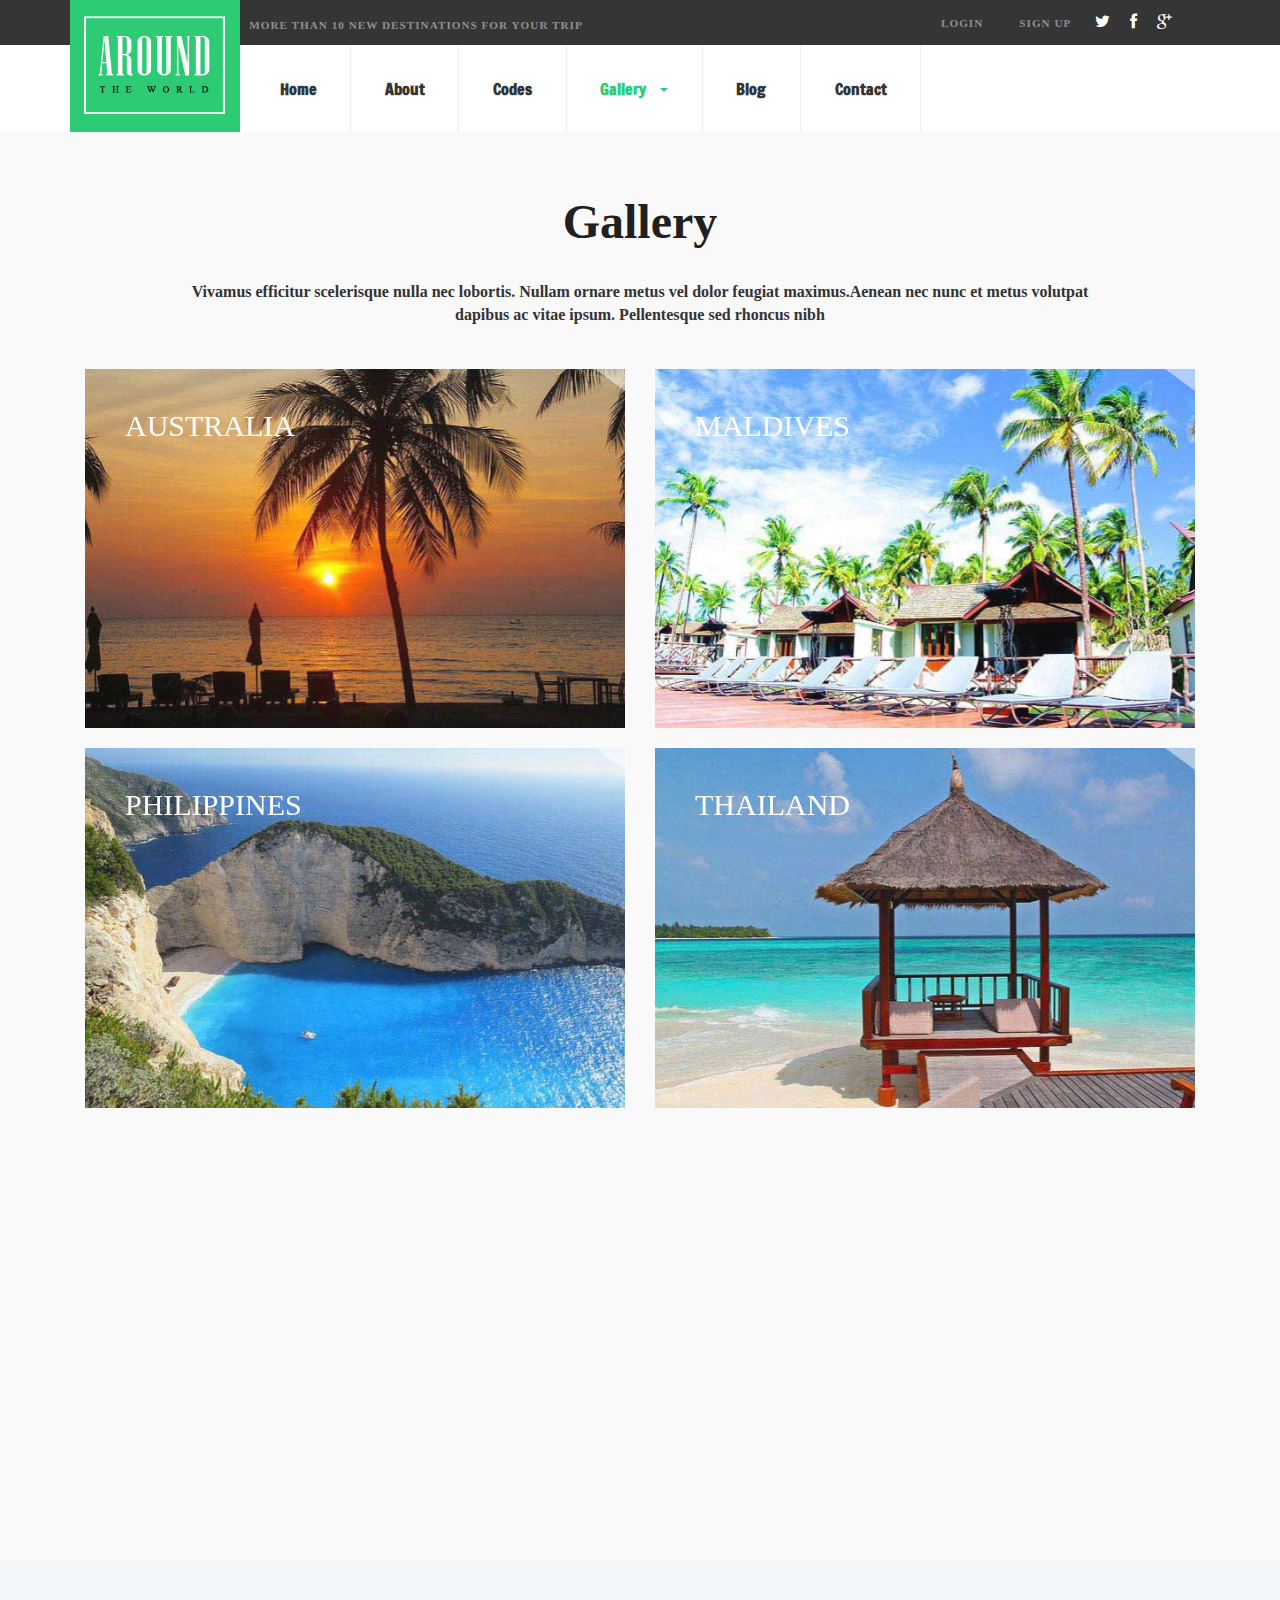
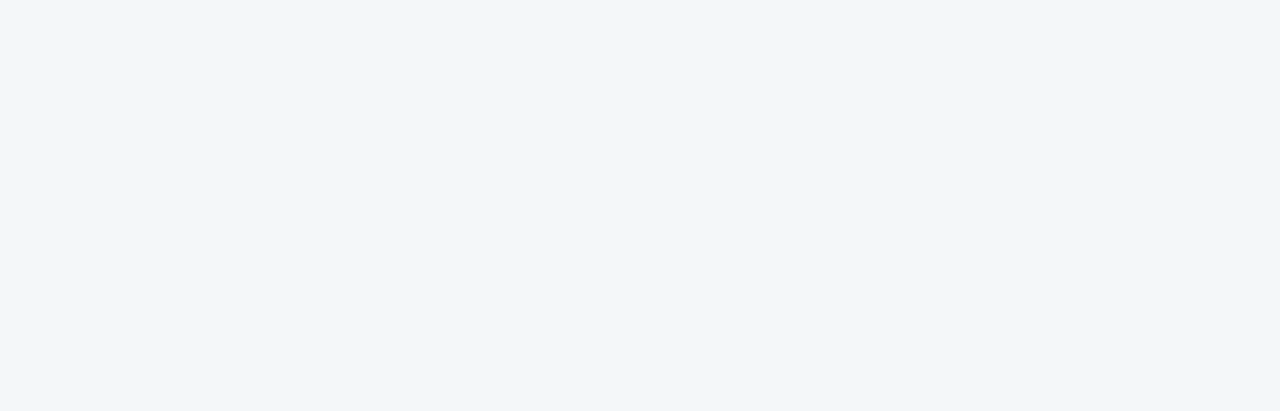
<file: blog/gallery1.html>
<!--A Design by W3layouts
Author: W3layout
Author URL: http://w3layouts.com
License: Creative Commons Attribution 3.0 Unported
License URL: http://creativecommons.org/licenses/by/3.0/
-->
<!DOCTYPE html>
<html>
<head>
<title>Around a Travel Category Flat Bootstrap responsive Website Template | Gallery :: w3layouts</title>
<meta name="viewport" content="width=device-width, initial-scale=1">
<meta http-equiv="Content-Type" content="text/html; charset=utf-8" />
<meta name="keywords" content="Around Responsive web template, Bootstrap Web Templates, Flat Web Templates, Android Compatible web template, 
Smartphone Compatible web template, free webdesigns for Nokia, Samsung, LG, SonyEricsson, Motorola web design" />
<script type="application/x-javascript"> addEventListener("load", function() { setTimeout(hideURLbar, 0); }, false); function hideURLbar(){ window.scrollTo(0,1); } </script>
<!-- bootstrap-css -->
<link href="css/bootstrap.css" rel="stylesheet" type="text/css" media="all" />
<!--// bootstrap-css -->
<!-- css -->
<link rel="stylesheet" href="css/style.css" type="text/css" media="all" />
<!--// css -->
<link rel="stylesheet" href="css/lightbox.css">
<!-- font-awesome icons -->
<link href="css/font-awesome.css" rel="stylesheet"> 
<!-- //font-awesome icons -->
<!-- font -->
<link href='//fonts.googleapis.com/css?family=Francois+One' rel='stylesheet' type='text/css'>
<!-- //font -->
<script src="js/jquery-1.11.1.min.js"></script>
<script src="js/bootstrap.js"></script>
<script type="text/javascript" src="js/move-top.js"></script>
<script type="text/javascript" src="js/easing.js"></script>
<script type="text/javascript">
	jQuery(document).ready(function($) {
		$(".scroll").click(function(event){		
			event.preventDefault();
			$('html,body').animate({scrollTop:$(this.hash).offset().top},1000);
		});
	});
</script>	
<!--animate-->
<link href="css/animate.css" rel="stylesheet" type="text/css" media="all">
<script src="js/wow.min.js"></script>
	<script>
		 new WOW().init();
	</script>
<!--//end-animate-->
</head>
</head>
<body>
	<!-- header -->
	<div class="header">
		<div class="top-header">
			<div class="container">
				<div class="top-header-info">
					<div class="top-header-left wow fadeInLeft animated" data-wow-delay=".5s">
						<p>More than 10 new destinations for your trip</p>
					</div>
					<div class="top-header-right wow fadeInRight animated" data-wow-delay=".5s">
						<div class="top-header-right-info">
							<ul>
								<li><a href="login.html">Login</a></li>
								<li><a href="signup.html">Sign up</a></li>
							</ul>
						</div>
						<div class="social-icons">
							<ul>
								<li><a class="twitter" href="#"><i class="fa fa-twitter"></i></a></li>
								<li><a class="twitter facebook" href="#"><i class="fa fa-facebook"></i></a></li>
								<li><a class="twitter google" href="#"><i class="fa fa-google-plus"></i></a></li>
							</ul>
						</div>
						<div class="clearfix"> </div>
					</div>
					<div class="clearfix"> </div>
				</div>
			</div>
		</div>
		<div class="bottom-header">
			<div class="container">
				<div class="logo wow fadeInDown animated" data-wow-delay=".5s">
					<h1><a href="index.html"><img src="images/logo.jpg" alt="" /></a></h1>
				</div>
				<div class="top-nav wow fadeInRight animated" data-wow-delay=".5s">
					<nav class="navbar navbar-default">
						<div class="container">
							<button type="button" class="navbar-toggle collapsed" data-toggle="collapse" data-target="#bs-example-navbar-collapse-1">Menu						
							</button>
						</div>
						<!-- Collect the nav links, forms, and other content for toggling -->
						<div class="collapse navbar-collapse" id="bs-example-navbar-collapse-1">
							<ul class="nav navbar-nav">
								<li><a href="index.html">Home</a></li>
								<li><a href="about.html">About</a></li>
								<li><a href="codes.html">Codes</a></li>
								<li><a href="#" class="active dropdown-toggle hvr-bounce-to-bottom" data-toggle="dropdown" role="button" aria-haspopup="true" aria-expanded="false">Gallery<span class="caret"></span></a>
									<ul class="dropdown-menu">
										<li><a class="hvr-bounce-to-bottom" href="gallery1.html">Gallery1</a></li>
										<li><a class="hvr-bounce-to-bottom" href="gallery2.html">Gallery2</a></li>          
									</ul>
								</li>	
								<li><a href="blog.html">Blog</a></li>
								<li><a href="contact.html">Contact</a></li>
							</ul>	
							<div class="clearfix"> </div>
						</div>	
					</nav>		
				</div>
			</div>
		</div>
	</div>
	<!-- //header -->
	
	<!-- gallery -->
		<div class="gallery">
			<div class="container">
				<div class="gallery-heading">
					<h2>Gallery</h2>
					<p>Vivamus efficitur scelerisque nulla nec lobortis. Nullam ornare metus vel dolor feugiat maximus.Aenean nec nunc et metus volutpat dapibus ac vitae ipsum. Pellentesque sed rhoncus nibh</p>
				</div>
				
				<div class="gallery-grids">
					<div class="col-md-6 gallery-grid wow fadeInUp animated" data-wow-delay=".5s">
						<div class="grid">
							<figure class="effect-apollo">
								<a class="example-image-link" href="images/3.jpg" data-lightbox="example-set" data-title="">
									<img src="images/3.jpg" alt="" />
									<figcaption>
										<h3>Australia</h3>
										<p>Proin vitae luctus dui, sit amet ultricies leo</p>
									</figcaption>	
								</a>
							</figure>
						</div>
					</div>
					<div class="col-md-6 gallery-grid wow fadeInUp animated" data-wow-delay=".5s">
						<div class="grid">
							<figure class="effect-apollo">
								<a class="example-image-link" href="images/7.jpg" data-lightbox="example-set" data-title="">
									<img src="images/7.jpg" alt="" />
									<figcaption>
										<h3>Maldives</h3>
										<p>Proin vitae luctus dui, sit amet ultricies leo</p>
									</figcaption>	
								</a>
							</figure>
						</div>
					</div>
					<div class="col-md-6 gallery-grid wow fadeInUp animated" data-wow-delay=".5s">
						<div class="grid">
							<figure class="effect-apollo">
								<a class="example-image-link" href="images/8.jpg" data-lightbox="example-set" data-title="">
									<img src="images/8.jpg" alt="" />
									<figcaption>
										<h3>Philippines</h3>
										<p>Proin vitae luctus dui, sit amet ultricies leo</p>
									</figcaption>		
								</a>
							</figure>
						</div>
					</div>
					<div class="col-md-6 gallery-grid wow fadeInUp animated" data-wow-delay=".5s">
						<div class="grid">
							<figure class="effect-apollo">
								<a class="example-image-link" href="images/g1.jpg" data-lightbox="example-set" data-title="">
									<img src="images/g1.jpg" alt="" />
									<figcaption>
										<h3>Thailand</h3>
										<p>Proin vitae luctus dui, sit amet ultricies leo</p>
									</figcaption>	
								</a>
							</figure>
						</div>
					</div>
					<div class="col-md-6 gallery-grid wow fadeInUp animated" data-wow-delay=".5s">
						<div class="grid">
							<figure class="effect-apollo">
								<a class="example-image-link" href="images/g2.jpg" data-lightbox="example-set" data-title="">
									<img src="images/g2.jpg" alt="" />
									<figcaption>
										<h3>Hawaii</h3>
										<p>Proin vitae luctus dui, sit amet ultricies leo</p>
									</figcaption>	
								</a>
							</figure>
						</div>
					</div>
					<div class="col-md-6 gallery-grid wow fadeInUp animated" data-wow-delay=".5s">
						<div class="grid">
							<figure class="effect-apollo">
								<a class="example-image-link" href="images/g3.jpg" data-lightbox="example-set" data-title="">
									<img src="images/g3.jpg" alt="" />
									<figcaption>
										<h3>Canary Islands</h3>
										<p>Proin vitae luctus dui, sit amet ultricies leo</p>
									</figcaption>		
								</a>
							</figure>
						</div>
					</div>
					<div class="clearfix"> </div>
					<script src="js/lightbox-plus-jquery.min.js"> </script>
				</div>
			</div>
		</div>
	<!-- //gallery -->
	
	<!-- footer -->
	<div class="footer">
		<div class="container">
			<div class="footer-grids">
				<div class="col-md-3 footer-nav wow fadeInLeft animated" data-wow-delay=".5s">
					<h4>Navigation</h4>
					<ul>
						<li><a href="about.html">About</a></li>
						<li><a href="gallery1.html">Gallery</a></li>
						<li><a href="blog.html">Blog</a></li>
						<li><a href="contact.html">Contact</a></li>
					</ul>
				</div>
				<div class="col-md-5 footer-nav wow fadeInUp animated" data-wow-delay=".5s">
					<h4>Newsletter</h4>
					<p>Nunc non feugiat quam, vitae placerat ipsum. Cras at felis congue, volutpat neque eget</p>
					<form>
						<input type="email" id="mc4wp_email" name="EMAIL" placeholder="Enter your email here" required="">
						<input type="submit" value="Subscribe">
					</form>
				</div>
				<div class="col-md-4 footer-nav wow fadeInRight animated" data-wow-delay=".5s">
					<h4>Latest News</h4>
					<div class="news-grids">
						<div class="news-grid">
							<h6>09/01/2016 : <a href="single.html">Cras at felis congue</a></h6>
							<h6>13/07/2016 : <a href="single.html">Volutpat neque eget</a></h6>
							<h6>13/02/2016 : <a href="single.html">Agittis tellus ut dictum</a></h6>
							<h6>28/11/2016 : <a href="single.html">Habitant morbi et netus</a></h6>
							<h6>19/01/2016 : <a href="single.html">pellentesque habitant morbi</a></h6>
							<h6>23/02/2016 : <a href="single.html">Maecenas volutpat lacus</a></h6>
						</div>
					</div>
				</div>
				<div class="clearfix"> </div>
			</div>
			<div class="copyright wow fadeInUp animated" data-wow-delay=".5s">
				<p>© 2016 Around . All Rights Reserved . Design by <a href="http://w3layouts.com/">W3layouts</a></p>
			</div>
		</div>
	</div>
	<!-- //footer -->
</body>	
</html>
</file>
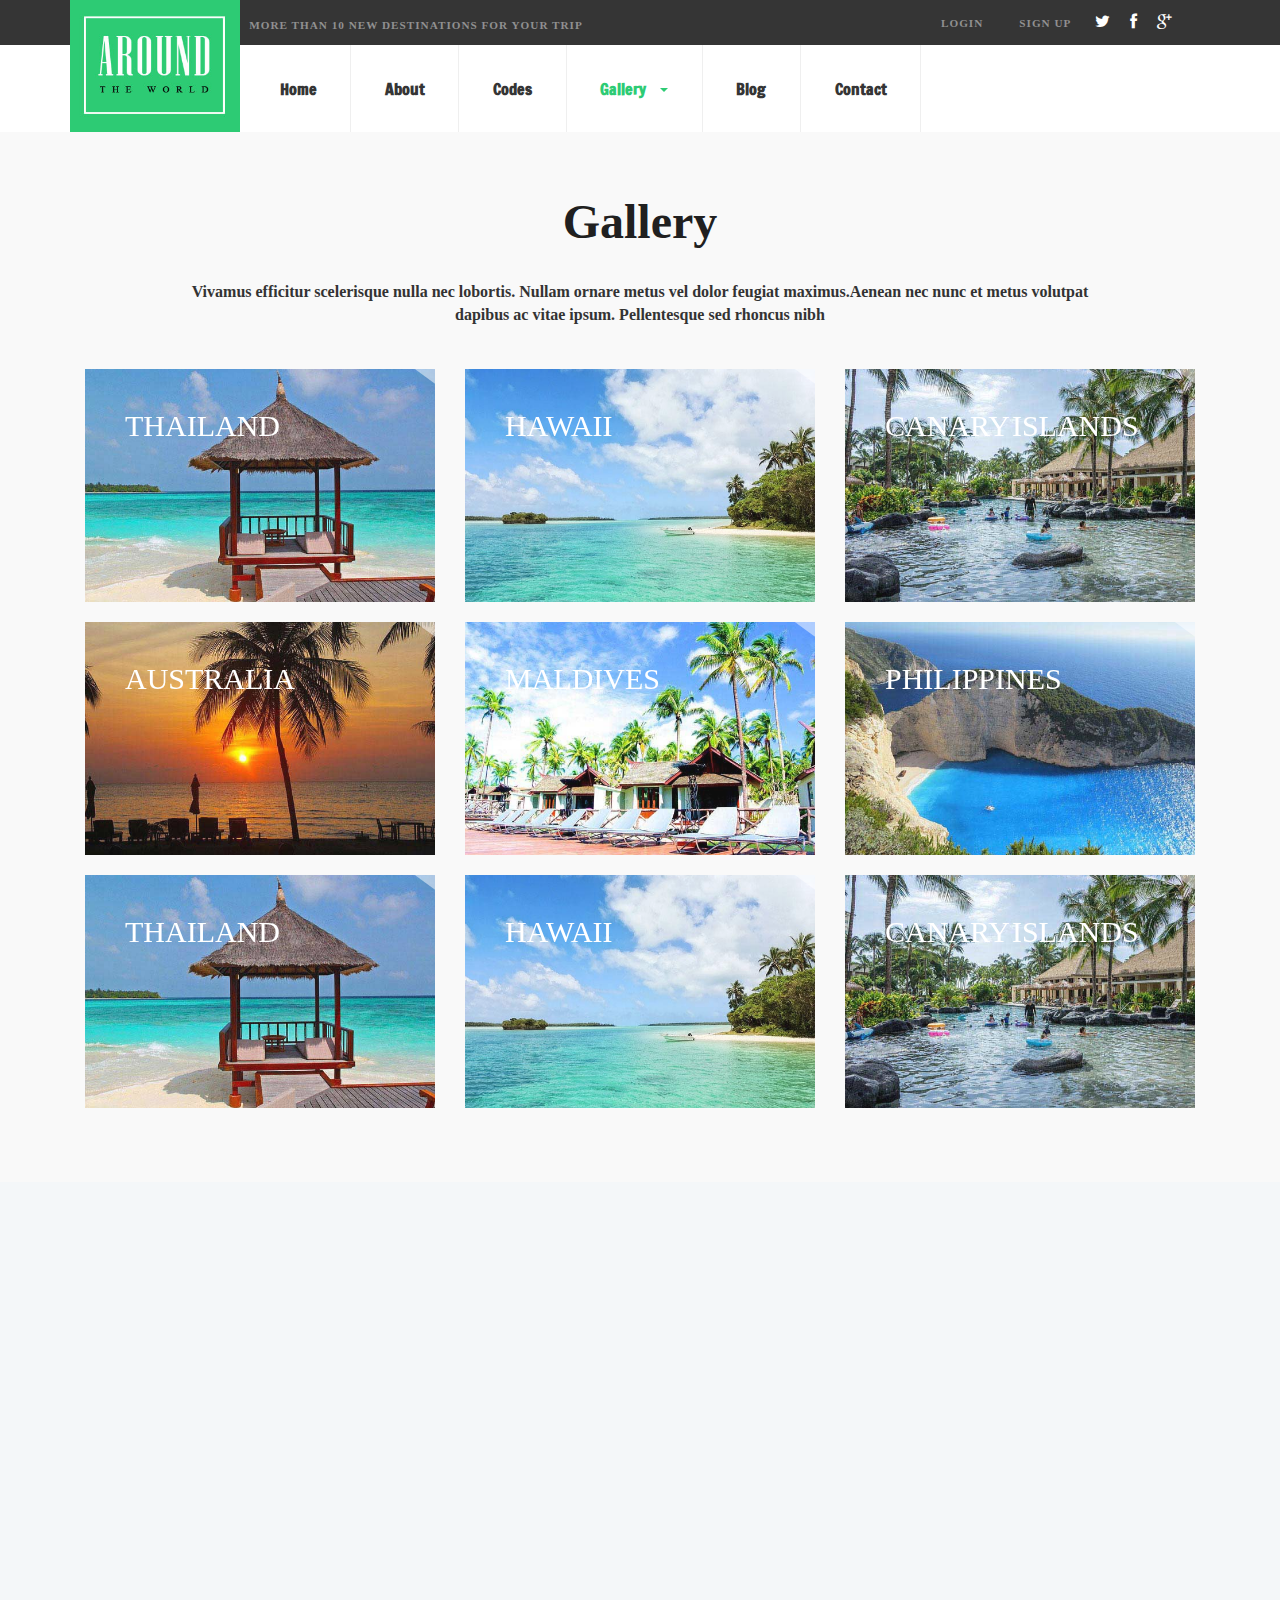
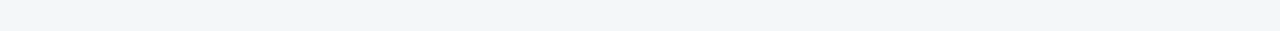
<file: blog/gallery2.html>
<!--A Design by W3layouts
Author: W3layout
Author URL: http://w3layouts.com
License: Creative Commons Attribution 3.0 Unported
License URL: http://creativecommons.org/licenses/by/3.0/
-->
<!DOCTYPE html>
<html>
<head>
<title>Around a Travel Category Flat Bootstrap responsive Website Template | Gallery :: w3layouts</title>
<meta name="viewport" content="width=device-width, initial-scale=1">
<meta http-equiv="Content-Type" content="text/html; charset=utf-8" />
<meta name="keywords" content="Around Responsive web template, Bootstrap Web Templates, Flat Web Templates, Android Compatible web template, 
Smartphone Compatible web template, free webdesigns for Nokia, Samsung, LG, SonyEricsson, Motorola web design" />
<script type="application/x-javascript"> addEventListener("load", function() { setTimeout(hideURLbar, 0); }, false); function hideURLbar(){ window.scrollTo(0,1); } </script>
<!-- bootstrap-css -->
<link href="css/bootstrap.css" rel="stylesheet" type="text/css" media="all" />
<!--// bootstrap-css -->
<!-- css -->
<link rel="stylesheet" href="css/style.css" type="text/css" media="all" />
<!--// css -->
<link rel="stylesheet" href="css/lightbox.css">
<!-- font-awesome icons -->
<link href="css/font-awesome.css" rel="stylesheet"> 
<!-- //font-awesome icons -->
<!-- font -->
<link href='//fonts.googleapis.com/css?family=Francois+One' rel='stylesheet' type='text/css'>
<!-- //font -->
<script src="js/jquery-1.11.1.min.js"></script>
<script src="js/bootstrap.js"></script>
<script type="text/javascript" src="js/move-top.js"></script>
<script type="text/javascript" src="js/easing.js"></script>
<script type="text/javascript">
	jQuery(document).ready(function($) {
		$(".scroll").click(function(event){		
			event.preventDefault();
			$('html,body').animate({scrollTop:$(this.hash).offset().top},1000);
		});
	});
</script>	
<!--animate-->
<link href="css/animate.css" rel="stylesheet" type="text/css" media="all">
<script src="js/wow.min.js"></script>
	<script>
		 new WOW().init();
	</script>
<!--//end-animate-->
</head>
</head>
<body>
	<!-- header -->
	<div class="header">
		<div class="top-header">
			<div class="container">
				<div class="top-header-info">
					<div class="top-header-left wow fadeInLeft animated" data-wow-delay=".5s">
						<p>More than 10 new destinations for your trip</p>
					</div>
					<div class="top-header-right wow fadeInRight animated" data-wow-delay=".5s">
						<div class="top-header-right-info">
							<ul>
								<li><a href="login.html">Login</a></li>
								<li><a href="signup.html">Sign up</a></li>
							</ul>
						</div>
						<div class="social-icons">
							<ul>
								<li><a class="twitter" href="#"><i class="fa fa-twitter"></i></a></li>
								<li><a class="twitter facebook" href="#"><i class="fa fa-facebook"></i></a></li>
								<li><a class="twitter google" href="#"><i class="fa fa-google-plus"></i></a></li>
							</ul>
						</div>
						<div class="clearfix"> </div>
					</div>
					<div class="clearfix"> </div>
				</div>
			</div>
		</div>
		<div class="bottom-header">
			<div class="container">
				<div class="logo wow fadeInDown animated" data-wow-delay=".5s">
					<h1><a href="index.html"><img src="images/logo.jpg" alt="" /></a></h1>
				</div>
				<div class="top-nav wow fadeInRight animated" data-wow-delay=".5s">
					<nav class="navbar navbar-default">
						<div class="container">
							<button type="button" class="navbar-toggle collapsed" data-toggle="collapse" data-target="#bs-example-navbar-collapse-1">Menu						
							</button>
						</div>
						<!-- Collect the nav links, forms, and other content for toggling -->
						<div class="collapse navbar-collapse" id="bs-example-navbar-collapse-1">
							<ul class="nav navbar-nav">
								<li><a href="index.html">Home</a></li>
								<li><a href="about.html">About</a></li>
								<li><a href="codes.html">Codes</a></li>
								<li><a href="#" class="active dropdown-toggle hvr-bounce-to-bottom" data-toggle="dropdown" role="button" aria-haspopup="true" aria-expanded="false">Gallery<span class="caret"></span></a>
									<ul class="dropdown-menu">
										<li><a class="hvr-bounce-to-bottom" href="gallery1.html">Gallery1</a></li>
										<li><a class="hvr-bounce-to-bottom" href="gallery2.html">Gallery2</a></li>          
									</ul>
								</li>	
								<li><a href="blog.html">Blog</a></li>
								<li><a href="contact.html">Contact</a></li>
							</ul>	
							<div class="clearfix"> </div>
						</div>	
					</nav>		
				</div>
			</div>
		</div>
	</div>
	<!-- //header -->
	
	<!-- gallery -->
		<div class="gallery">
			<div class="container">
				<div class="gallery-heading">
					<h2>Gallery</h2>
					<p>Vivamus efficitur scelerisque nulla nec lobortis. Nullam ornare metus vel dolor feugiat maximus.Aenean nec nunc et metus volutpat dapibus ac vitae ipsum. Pellentesque sed rhoncus nibh</p>
				</div>
				
				<div class="gallery-grids">
					<div class="col-md-4 gallery-grid wow fadeInUp animated" data-wow-delay=".5s">
						<div class="grid">
							<figure class="effect-apollo">
								<a class="example-image-link" href="images/g1.jpg" data-lightbox="example-set" data-title="">
									<img src="images/g1.jpg" alt="" />
									<figcaption>
										<h3>Thailand</h3>
										<p>Proin vitae luctus dui, sit amet ultricies leo</p>
									</figcaption>	
								</a>
							</figure>
						</div>
					</div>
					<div class="col-md-4 gallery-grid wow fadeInUp animated" data-wow-delay=".5s">
						<div class="grid">
							<figure class="effect-apollo">
								<a class="example-image-link" href="images/g2.jpg" data-lightbox="example-set" data-title="">
									<img src="images/g2.jpg" alt="" />
									<figcaption>
										<h3>Hawaii</h3>
										<p>Proin vitae luctus dui, sit amet ultricies leo</p>
									</figcaption>	
								</a>
							</figure>
						</div>
					</div>
					<div class="col-md-4 gallery-grid wow fadeInUp animated" data-wow-delay=".5s">
						<div class="grid">
							<figure class="effect-apollo">
								<a class="example-image-link" href="images/g3.jpg" data-lightbox="example-set" data-title="">
									<img src="images/g3.jpg" alt="" />
									<figcaption>
										<h3>Canary Islands</h3>
										<p>Proin vitae luctus dui, sit amet ultricies leo</p>
									</figcaption>		
								</a>
							</figure>
						</div>
					</div>
					<div class="col-md-4 gallery-grid wow fadeInUp animated" data-wow-delay=".5s">
						<div class="grid">
							<figure class="effect-apollo">
								<a class="example-image-link" href="images/3.jpg" data-lightbox="example-set" data-title="">
									<img src="images/3.jpg" alt="" />
									<figcaption>
										<h3>Australia</h3>
										<p>Proin vitae luctus dui, sit amet ultricies leo</p>
									</figcaption>	
								</a>
							</figure>
						</div>
					</div>
					<div class="col-md-4 gallery-grid wow fadeInUp animated" data-wow-delay=".5s">
						<div class="grid">
							<figure class="effect-apollo">
								<a class="example-image-link" href="images/7.jpg" data-lightbox="example-set" data-title="">
									<img src="images/7.jpg" alt="" />
									<figcaption>
										<h3>Maldives</h3>
										<p>Proin vitae luctus dui, sit amet ultricies leo</p>
									</figcaption>	
								</a>
							</figure>
						</div>
					</div>
					<div class="col-md-4 gallery-grid wow fadeInUp animated" data-wow-delay=".5s">
						<div class="grid">
							<figure class="effect-apollo">
								<a class="example-image-link" href="images/8.jpg" data-lightbox="example-set" data-title="">
									<img src="images/8.jpg" alt="" />
									<figcaption>
										<h3>Philippines</h3>
										<p>Proin vitae luctus dui, sit amet ultricies leo</p>
									</figcaption>		
								</a>
							</figure>
						</div>
					</div>
					<div class="col-md-4 gallery-grid wow fadeInUp animated" data-wow-delay=".5s">
						<div class="grid">
							<figure class="effect-apollo">
								<a class="example-image-link" href="images/g1.jpg" data-lightbox="example-set" data-title="">
									<img src="images/g1.jpg" alt="" />
									<figcaption>
										<h3>Thailand</h3>
										<p>Proin vitae luctus dui, sit amet ultricies leo</p>
									</figcaption>	
								</a>
							</figure>
						</div>
					</div>
					<div class="col-md-4 gallery-grid wow fadeInUp animated" data-wow-delay=".5s">
						<div class="grid">
							<figure class="effect-apollo">
								<a class="example-image-link" href="images/g2.jpg" data-lightbox="example-set" data-title="">
									<img src="images/g2.jpg" alt="" />
									<figcaption>
										<h3>Hawaii</h3>
										<p>Proin vitae luctus dui, sit amet ultricies leo</p>
									</figcaption>	
								</a>
							</figure>
						</div>
					</div>
					<div class="col-md-4 gallery-grid wow fadeInUp animated" data-wow-delay=".5s">
						<div class="grid">
							<figure class="effect-apollo">
								<a class="example-image-link" href="images/g3.jpg" data-lightbox="example-set" data-title="">
									<img src="images/g3.jpg" alt="" />
									<figcaption>
										<h3>Canary Islands</h3>
										<p>Proin vitae luctus dui, sit amet ultricies leo</p>
									</figcaption>		
								</a>
							</figure>
						</div>
					</div>
					<div class="clearfix"> </div>
					<script src="js/lightbox-plus-jquery.min.js"> </script>
				</div>
			</div>
		</div>
	<!-- //gallery -->
	
	<!-- footer -->
	<div class="footer">
		<div class="container">
			<div class="footer-grids">
				<div class="col-md-3 footer-nav wow fadeInLeft animated" data-wow-delay=".5s">
					<h4>Navigation</h4>
					<ul>
						<li><a href="about.html">About</a></li>
						<li><a href="gallery1.html">Gallery</a></li>
						<li><a href="blog.html">Blog</a></li>
						<li><a href="contact.html">Contact</a></li>
					</ul>
				</div>
				<div class="col-md-5 footer-nav wow fadeInUp animated" data-wow-delay=".5s">
					<h4>Newsletter</h4>
					<p>Nunc non feugiat quam, vitae placerat ipsum. Cras at felis congue, volutpat neque eget</p>
					<form>
						<input type="email" id="mc4wp_email" name="EMAIL" placeholder="Enter your email here" required="">
						<input type="submit" value="Subscribe">
					</form>
				</div>
				<div class="col-md-4 footer-nav wow fadeInRight animated" data-wow-delay=".5s">
					<h4>Latest News</h4>
					<div class="news-grids">
						<div class="news-grid">
							<h6>09/01/2016 : <a href="single.html">Cras at felis congue</a></h6>
							<h6>13/07/2016 : <a href="single.html">Volutpat neque eget</a></h6>
							<h6>13/02/2016 : <a href="single.html">Agittis tellus ut dictum</a></h6>
							<h6>28/11/2016 : <a href="single.html">Habitant morbi et netus</a></h6>
							<h6>19/01/2016 : <a href="single.html">pellentesque habitant morbi</a></h6>
							<h6>23/02/2016 : <a href="single.html">Maecenas volutpat lacus</a></h6>
						</div>
					</div>
				</div>
				<div class="clearfix"> </div>
			</div>
			<div class="copyright wow fadeInUp animated" data-wow-delay=".5s">
				<p>© 2016 Around . All Rights Reserved . Design by <a href="http://w3layouts.com/">W3layouts</a></p>
			</div>
		</div>
	</div>
	<!-- //footer -->
</body>	
</html>
</file>
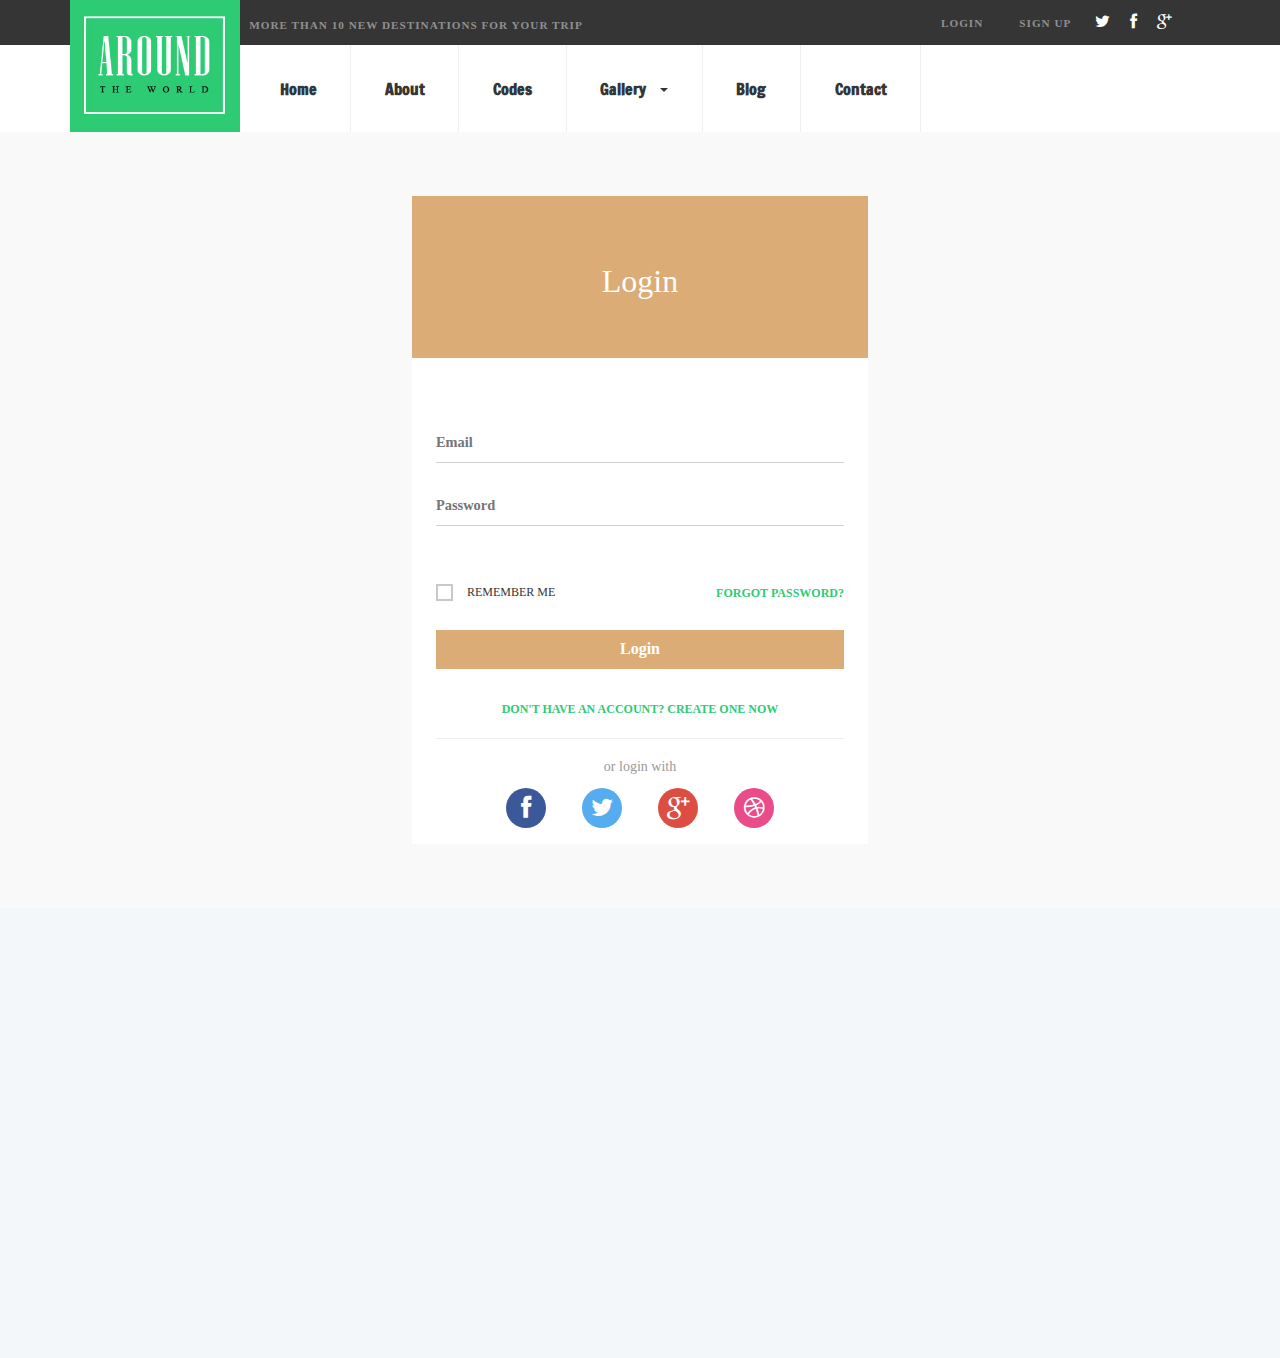
<file: blog/login.html>
<!--A Design by W3layouts
Author: W3layout
Author URL: http://w3layouts.com
License: Creative Commons Attribution 3.0 Unported
License URL: http://creativecommons.org/licenses/by/3.0/
-->
<!DOCTYPE html>
<html>
<head>
<title>Around a Travel Category Flat Bootstrap responsive Website Template | Login :: w3layouts</title>
<meta name="viewport" content="width=device-width, initial-scale=1">
<meta http-equiv="Content-Type" content="text/html; charset=utf-8" />
<meta name="keywords" content="Around Responsive web template, Bootstrap Web Templates, Flat Web Templates, Android Compatible web template, 
Smartphone Compatible web template, free webdesigns for Nokia, Samsung, LG, SonyEricsson, Motorola web design" />
<script type="application/x-javascript"> addEventListener("load", function() { setTimeout(hideURLbar, 0); }, false); function hideURLbar(){ window.scrollTo(0,1); } </script>
<!-- bootstrap-css -->
<link href="css/bootstrap.css" rel="stylesheet" type="text/css" media="all" />
<!--// bootstrap-css -->
<!-- css -->
<link rel="stylesheet" href="css/style.css" type="text/css" media="all" />
<!--// css -->
<!-- font-awesome icons -->
<link href="css/font-awesome.css" rel="stylesheet"> 
<!-- //font-awesome icons -->
<!-- font -->
<link href='//fonts.googleapis.com/css?family=Francois+One' rel='stylesheet' type='text/css'>
<!-- //font -->
<script src="js/jquery-1.11.1.min.js"></script>
<script src="js/bootstrap.js"></script>
<script type="text/javascript" src="js/move-top.js"></script>
<script type="text/javascript" src="js/easing.js"></script>
<script type="text/javascript">
	jQuery(document).ready(function($) {
		$(".scroll").click(function(event){		
			event.preventDefault();
			$('html,body').animate({scrollTop:$(this.hash).offset().top},1000);
		});
	});
</script>	
<!--animate-->
<link href="css/animate.css" rel="stylesheet" type="text/css" media="all">
<script src="js/wow.min.js"></script>
	<script>
		 new WOW().init();
	</script>
<!--//end-animate-->
</head>
</head>
<body>
	<!-- header -->
	<div class="header">
		<div class="top-header">
			<div class="container">
				<div class="top-header-info">
					<div class="top-header-left wow fadeInLeft animated" data-wow-delay=".5s">
						<p>More than 10 new destinations for your trip</p>
					</div>
					<div class="top-header-right wow fadeInRight animated" data-wow-delay=".5s">
						<div class="top-header-right-info">
							<ul>
								<li><a href="login.html">Login</a></li>
								<li><a href="signup.html">Sign up</a></li>
							</ul>
						</div>
						<div class="social-icons">
							<ul>
								<li><a class="twitter" href="#"><i class="fa fa-twitter"></i></a></li>
								<li><a class="twitter facebook" href="#"><i class="fa fa-facebook"></i></a></li>
								<li><a class="twitter google" href="#"><i class="fa fa-google-plus"></i></a></li>
							</ul>
						</div>
						<div class="clearfix"> </div>
					</div>
					<div class="clearfix"> </div>
				</div>
			</div>
		</div>
		<div class="bottom-header">
			<div class="container">
				<div class="logo wow fadeInDown animated" data-wow-delay=".5s">
					<h1><a href="index.html"><img src="images/logo.jpg" alt="" /></a></h1>
				</div>
				<div class="top-nav wow fadeInRight animated" data-wow-delay=".5s">
					<nav class="navbar navbar-default">
						<div class="container">
							<button type="button" class="navbar-toggle collapsed" data-toggle="collapse" data-target="#bs-example-navbar-collapse-1">Menu						
							</button>
						</div>
						<!-- Collect the nav links, forms, and other content for toggling -->
						<div class="collapse navbar-collapse" id="bs-example-navbar-collapse-1">
							<ul class="nav navbar-nav">
								<li><a href="index.html">Home</a></li>
								<li><a href="about.html">About</a></li>
								<li><a href="codes.html">Codes</a></li>
								<li><a href="#" class="dropdown-toggle hvr-bounce-to-bottom" data-toggle="dropdown" role="button" aria-haspopup="true" aria-expanded="false">Gallery<span class="caret"></span></a>
									<ul class="dropdown-menu">
										<li><a class="hvr-bounce-to-bottom" href="gallery1.html">Gallery1</a></li>
										<li><a class="hvr-bounce-to-bottom" href="gallery2.html">Gallery2</a></li>          
									</ul>
								</li>	
								<li><a href="blog.html">Blog</a></li>
								<li><a href="contact.html">Contact</a></li>
							</ul>	
							<div class="clearfix"> </div>
						</div>	
					</nav>		
				</div>
			</div>
		</div>
	</div>
	<!-- //header -->
	
	<!-- login -->
	<div class="login">
		<div class="container">
			<div class="login-body">
				<div class="login-heading">
					<h1>Login</h1>
				</div>
				<div class="login-info">
					<form>
						<input type="text" class="user" name="email" placeholder="Email" required="">
						<input type="password" name="password" class="lock" placeholder="Password">
						<div class="forgot-top-grids">
							<div class="forgot-grid">
								<ul>
									<li>
										<input type="checkbox" id="brand1" value="">
										<label for="brand1"><span></span>Remember me</label>
									</li>
								</ul>
							</div>
							<div class="forgot">
								<a href="#">Forgot password?</a>
							</div>
							<div class="clearfix"> </div>
						</div>
						<input type="submit" name="Sign In" value="Login">
						<div class="signup-text">
							<a href="signup.html">Don't have an account? Create one now</a>
						</div>
						<hr>
						<h2>or login with</h2>
						<div class="login-icons">
							<ul>
								<li><a href="#" class="facebook"><i class="fa fa-facebook"></i></a></li>
								<li><a href="#" class="twitter"><i class="fa fa-twitter"></i></a></li>
								<li><a href="#" class="google"><i class="fa fa-google-plus"></i></a></li>
								<li><a href="#" class="dribbble"><i class="fa fa-dribbble"></i></a></li>
							</ul>
						</div>
					</form>
				</div>
			</div>
		</div>
	</div>
	<!-- //login -->
	
	<!-- footer -->
	<div class="footer">
		<div class="container">
			<div class="footer-grids">
				<div class="col-md-3 footer-nav wow fadeInLeft animated" data-wow-delay=".5s">
					<h4>Navigation</h4>
					<ul>
						<li><a href="about.html">About</a></li>
						<li><a href="gallery1.html">Gallery</a></li>
						<li><a href="blog.html">Blog</a></li>
						<li><a href="contact.html">Contact</a></li>
					</ul>
				</div>
				<div class="col-md-5 footer-nav wow fadeInUp animated" data-wow-delay=".5s">
					<h4>Newsletter</h4>
					<p>Nunc non feugiat quam, vitae placerat ipsum. Cras at felis congue, volutpat neque eget</p>
					<form>
						<input type="email" id="mc4wp_email" name="EMAIL" placeholder="Enter your email here" required="">
						<input type="submit" value="Subscribe">
					</form>
				</div>
				<div class="col-md-4 footer-nav wow fadeInRight animated" data-wow-delay=".5s">
					<h4>Latest News</h4>
					<div class="news-grids">
						<div class="news-grid">
							<h6>09/01/2016 : <a href="single.html">Cras at felis congue</a></h6>
							<h6>13/07/2016 : <a href="single.html">Volutpat neque eget</a></h6>
							<h6>13/02/2016 : <a href="single.html">Agittis tellus ut dictum</a></h6>
							<h6>28/11/2016 : <a href="single.html">Habitant morbi et netus</a></h6>
							<h6>19/01/2016 : <a href="single.html">pellentesque habitant morbi</a></h6>
							<h6>23/02/2016 : <a href="single.html">Maecenas volutpat lacus</a></h6>
						</div>
					</div>
				</div>
				<div class="clearfix"> </div>
			</div>
			<div class="copyright wow fadeInUp animated" data-wow-delay=".5s">
				<p>© 2016 Around . All Rights Reserved . Design by <a href="http://w3layouts.com/">W3layouts</a></p>
			</div>
		</div>
	</div>
	<!-- //footer -->
</body>	
</html>
</file>
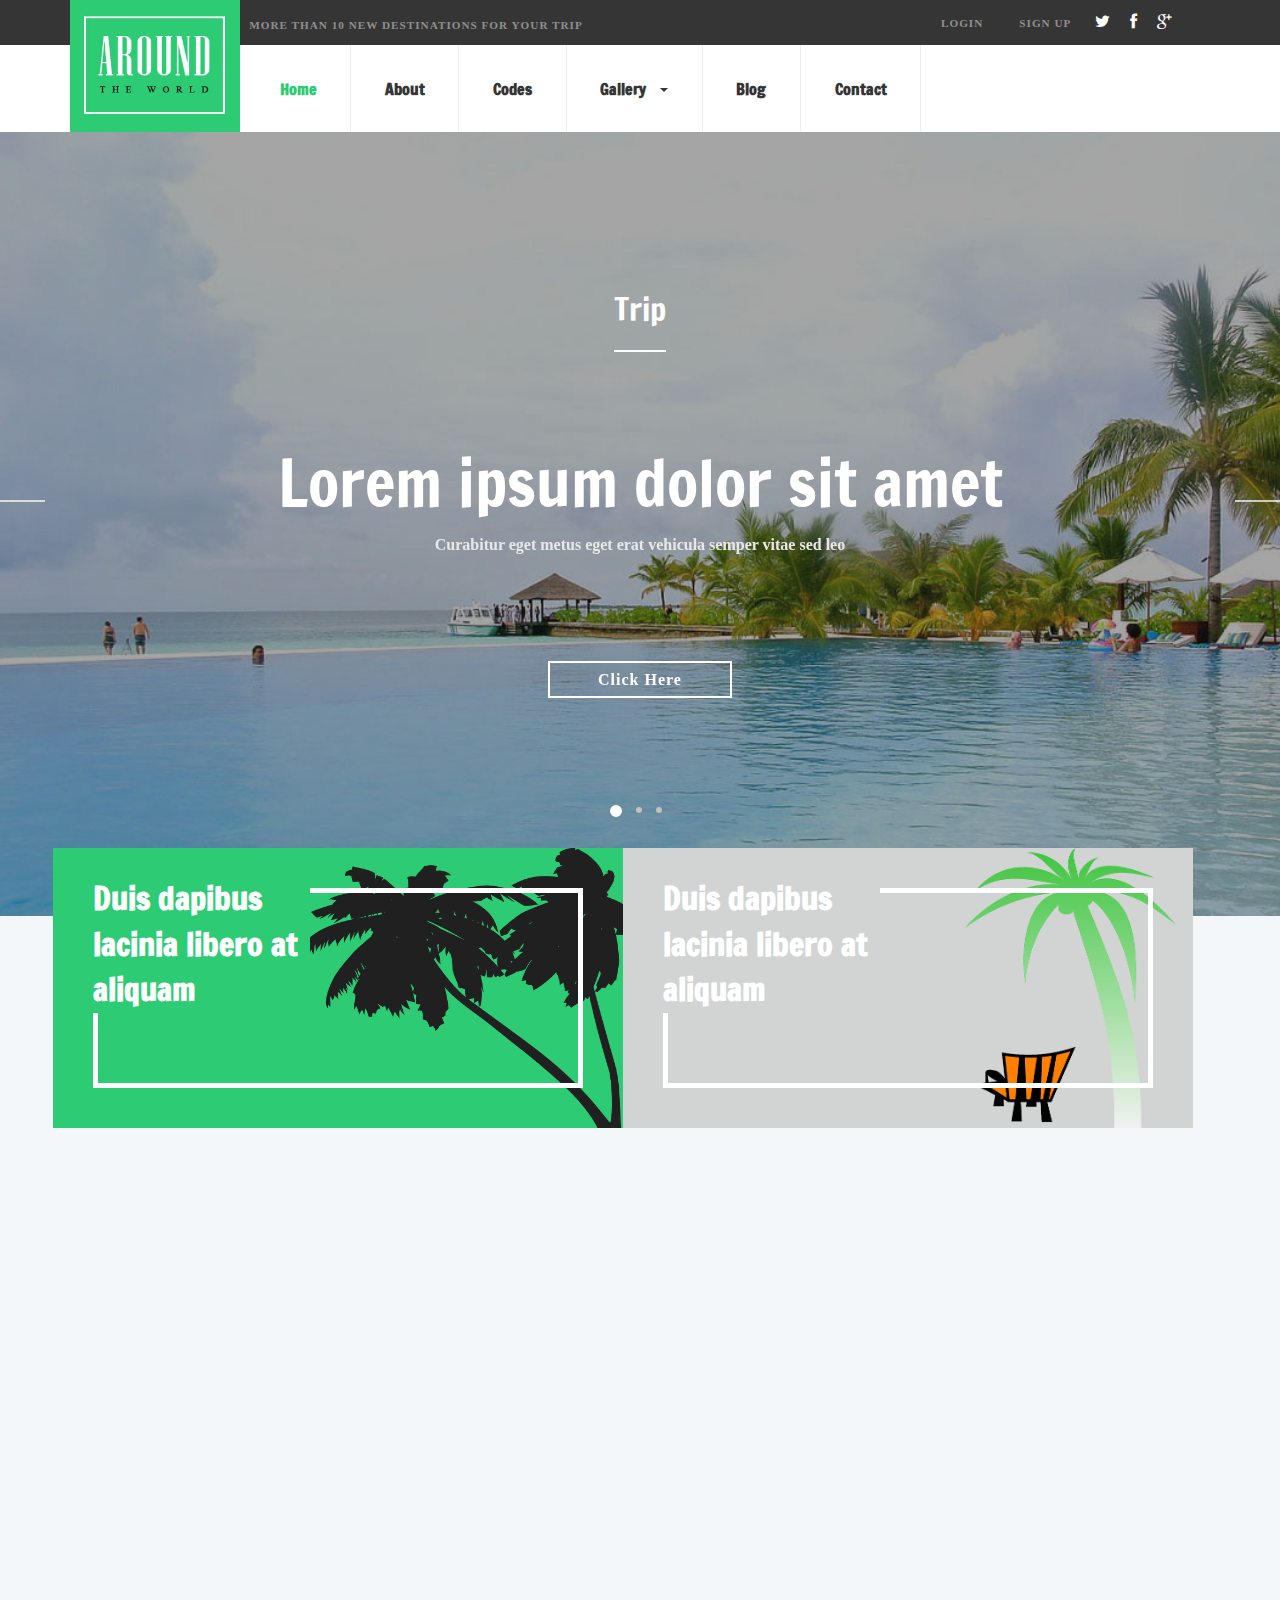
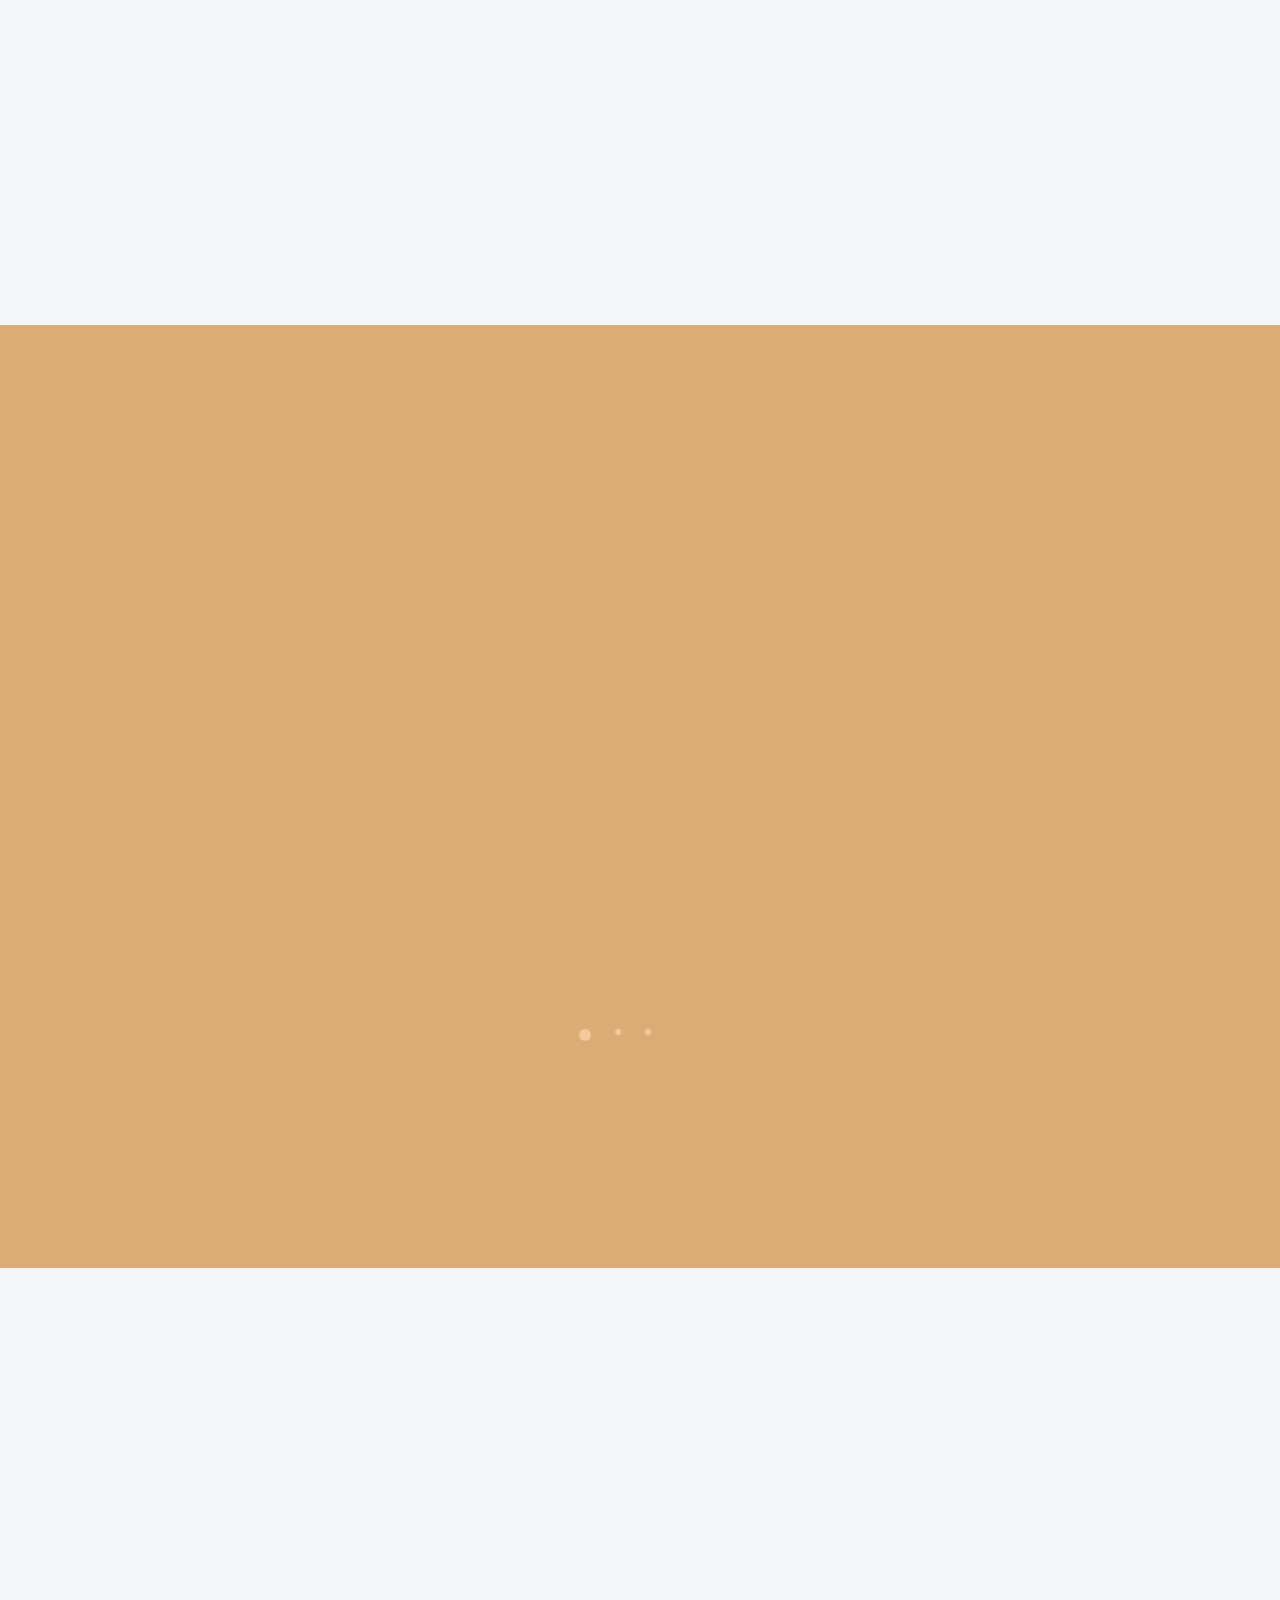
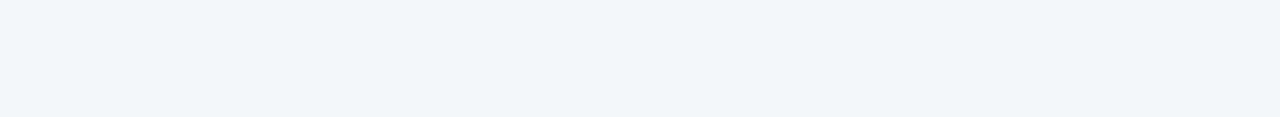
<file: blog/oldindex.html>
<!--A Design by W3layouts
Author: W3layout
Author URL: http://w3layouts.com
License: Creative Commons Attribution 3.0 Unported
License URL: http://creativecommons.org/licenses/by/3.0/
-->
<!DOCTYPE html>
<html>
<head>
<title>Around a Travel Category Flat Bootstrap responsive Website Template | Home :: w3layouts</title>
<meta name="viewport" content="width=device-width, initial-scale=1">
<meta http-equiv="Content-Type" content="text/html; charset=utf-8" />
<meta name="keywords" content="Around Responsive web template, Bootstrap Web Templates, Flat Web Templates, Android Compatible web template, 
Smartphone Compatible web template, free webdesigns for Nokia, Samsung, LG, SonyEricsson, Motorola web design" />
<script type="application/x-javascript"> addEventListener("load", function() { setTimeout(hideURLbar, 0); }, false); function hideURLbar(){ window.scrollTo(0,1); } </script>
<!-- bootstrap-css -->
<link href="css/bootstrap.css" rel="stylesheet" type="text/css" media="all" />
<!--// bootstrap-css -->
<!-- css -->
<link rel="stylesheet" href="css/style.css" type="text/css" media="all" />
<!--// css -->
<!-- font-awesome icons -->
<link href="css/font-awesome.css" rel="stylesheet"> 
<!-- //font-awesome icons -->
<!-- font -->
<link href='//fonts.googleapis.com/css?family=Francois+One' rel='stylesheet' type='text/css'>
<!-- //font -->
<script src="js/jquery-1.11.1.min.js"></script>
<script src="js/bootstrap.js"></script>
<script type="text/javascript" src="js/move-top.js"></script>
<script type="text/javascript" src="js/easing.js"></script>
<script type="text/javascript">
	jQuery(document).ready(function($) {
		$(".scroll").click(function(event){		
			event.preventDefault();
			$('html,body').animate({scrollTop:$(this.hash).offset().top},1000);
		});
	});
</script>	
<!--animate-->
<link href="css/animate.css" rel="stylesheet" type="text/css" media="all">
<script src="js/wow.min.js"></script>
	<script>
		 new WOW().init();
	</script>
<!--//end-animate-->
</head>
<body>
	<!-- header -->
	<div class="header">
		<div class="top-header">
			<div class="container">
				<div class="top-header-info">
					<div class="top-header-left wow fadeInLeft animated" data-wow-delay=".5s">
						<p>More than 10 new destinations for your trip</p>
					</div>
					<div class="top-header-right wow fadeInRight animated" data-wow-delay=".5s">
						<div class="top-header-right-info">
							<ul>
								<li><a href="login.html">Login</a></li>
								<li><a href="signup.html">Sign up</a></li>
							</ul>
						</div>
						<div class="social-icons">
							<ul>
								<li><a class="twitter" href="#"><i class="fa fa-twitter"></i></a></li>
								<li><a class="twitter facebook" href="#"><i class="fa fa-facebook"></i></a></li>
								<li><a class="twitter google" href="#"><i class="fa fa-google-plus"></i></a></li>
							</ul>
						</div>
						<div class="clearfix"> </div>
					</div>
					<div class="clearfix"> </div>
				</div>
			</div>
		</div>
		<div class="bottom-header">
			<div class="container">
				<div class="logo wow fadeInDown animated" data-wow-delay=".5s">
					<h1><a href="index.html"><img src="images/logo.jpg" alt="" /></a></h1>
				</div>
				<div class="top-nav wow fadeInRight animated" data-wow-delay=".5s">
					<nav class="navbar navbar-default">
						<div class="container">
							<button type="button" class="navbar-toggle collapsed" data-toggle="collapse" data-target="#bs-example-navbar-collapse-1">Menu						
							</button>
						</div>
						<!-- Collect the nav links, forms, and other content for toggling -->
						<div class="collapse navbar-collapse" id="bs-example-navbar-collapse-1">
							<ul class="nav navbar-nav">
								<li><a href="index.html" class="active">Home</a></li>
								<li><a href="about.html">About</a></li>
								<li><a href="codes.html">Codes</a></li>
								<li><a href="#" class="dropdown-toggle hvr-bounce-to-bottom" data-toggle="dropdown" role="button" aria-haspopup="true" aria-expanded="false">Gallery<span class="caret"></span></a>
									<ul class="dropdown-menu">
										<li><a class="hvr-bounce-to-bottom" href="gallery1.html">Gallery1</a></li>
										<li><a class="hvr-bounce-to-bottom" href="gallery2.html">Gallery2</a></li>          
									</ul>
								</li>	
								<li><a href="blog.html">Blog</a></li>
								<li><a href="contact.html">Contact</a></li>
							</ul>	
							<div class="clearfix"> </div>
						</div>	
					</nav>		
				</div>
			</div>
		</div>
	</div>
	<!-- //header -->
	<!-- banner -->
	<div class="banner">
			<div class="slider">
				<h2 class="wow shake animated" data-wow-delay=".5s">Trip</h2>
				<div class="border"></div>
				<script src="js/responsiveslides.min.js"></script>
				<script>
						// You can also use "$(window).load(function() {"
						$(function () {
						// Slideshow 4
							$("#slider3").responsiveSlides({
								auto: true,
								pager: true,
								nav: true,
								speed: 500,
								namespace: "callbacks",
								before: function () {
									$('.events').append("<li>before event fired.</li>");
								},
								after: function () {
									$('.events').append("<li>after event fired.</li>");
								}
							 });				
						});
				</script>
				<div  id="top" class="callbacks_container-wrap">
					<ul class="rslides" id="slider3">
						<li>
							<div class="slider-info">
								<h3 class="wow fadeInRight animated" data-wow-delay=".5s">Lorem ipsum dolor sit amet</h3>
								<p class="wow fadeInLeft animated" data-wow-delay=".5s">Curabitur eget metus eget erat vehicula semper vitae sed leo</p>
								<div class="more-button wow fadeInRight animated" data-wow-delay=".5s">
									<a href="single.html">Click Here	</a>
								</div>
							</div>
						</li>
						<li>
							<div class="slider-info">
								<h3>Consectetur adipiscing elit</h3>
								<p>Quisque nisl risus, egestas in convallis vitae, fringilla cursus magna</p>
								<div class="more-button">
									<a href="single.html">Read More	</a>
								</div>
							</div>
						</li>
						<li>
							<div class="slider-info">
								<h3>Proin eget consequat ante	</h3>
								<p> Suspendisse bibendum dictum metus, at finibus elit dignissim nec	</p>
								<div class="more-button">
									<a href="single.html">Click Here	</a>
								</div>
							</div>
						</li>
					</ul>
				</div>
			</div>
	</div>
	<!-- //banner -->
	<!-- banner-bottom -->
	<div class="banner-bottom">
		<div class="container">
			<div class="banner-bottom-grids">
				<div class="col-md-6 banner-bottom-left wow fadeInLeft animated" data-wow-delay=".5s">
					<div class="left-border">
						<div class="left-border-info">
							<p>Duis dapibus lacinia libero at aliquam</p>
						</div>
					</div>
				</div>
				<div class="col-md-6 banner-bottom-left banner-bottom-right wow fadeInRight animated" data-wow-delay=".5s">
					<div class="left-border">
						<div class="left-border-info right-border-info">
							<p>Duis dapibus lacinia libero at aliquam</p>
						</div>
					</div>
				</div>
				<div class="clearfix"> </div>
			</div>
		</div>
	</div>
	<!-- //banner-bottom -->
	<!-- information -->
	<div class="information">
		<div class="container">
			<div class="information-heading">
				<h3 class="wow fadeInDown animated" data-wow-delay=".5s">Why Book With Us</h3>
				<p class="wow fadeInUp animated" data-wow-delay=".5s">Vivamus efficitur scelerisque nulla nec lobortis. Nullam ornare metus vel dolor feugiat maximus.Aenean nec nunc et metus volutpat dapibus ac vitae ipsum. Pellentesque sed rhoncus nibh</p>
			</div>
			
			<div class="information-grids">
				<div class="col-md-4 information-grid wow fadeInLeft animated" data-wow-delay=".5s">
					<div class="information-info">
						<div class="information-grid-img">
							<img src="images/8.jpg" alt="" />
						</div>
						<div class="information-grid-info">
							<h4>Sollicitudin sit amet </h4>
							<p>Duis dapibus lacinia libero at aliquam. Sed pulvinar, magna vitae consectetur ultricies, augue massa condimentum eros non luctus ipsum lacus interdum odio.</p>
						</div>
					</div>
				</div>
				<div class="col-md-4 information-grid wow fadeInUp animated" data-wow-delay=".5s">
					<div class="information-info">
						<div class="information-grid-info">
							<h4>Consectetur ultricies</h4>
							<p>Duis dapibus lacinia libero at aliquam. Sed pulvinar, magna vitae consectetur ultricies, augue massa condimentum eros non luctus ipsum lacus interdum odio.</p>
						</div>
						<div class="information-grid-img">
							<img src="images/3.jpg" alt="" />
						</div>
					</div>
				</div>
				<div class="col-md-4 information-grid wow fadeInRight animated" data-wow-delay=".5s">
					<div class="information-info">
						<div class="information-grid-img">
							<img src="images/7.jpg" alt="" />
						</div>
						<div class="information-grid-info">
							<h4>Nullam ornare metus</h4>
							<p>Duis dapibus lacinia libero at aliquam. Sed pulvinar, magna vitae consectetur ultricies, augue massa condimentum eros non luctus ipsum lacus interdum odio.</p>
						</div>
					</div>
				</div>
				<div class="clearfix"> </div>
			</div>
		</div>
	</div>
	<!-- //information -->
	
	<!-- popular -->
	<div class="popular">
		<div class="container">
			<div class="popular-heading information-heading">
				<h3 class="wow fadeInDown animated" data-wow-delay=".5s">Popular Places</h3>
				<p class="wow fadeInUp animated" data-wow-delay=".5s">Vivamus efficitur scelerisque nulla nec lobortis. Nullam ornare metus vel dolor feugiat maximus.Aenean nec nunc et metus volutpat dapibus ac vitae ipsum. Pellentesque sed rhoncus nibh</p>
			</div>
			<div class="popular-slide">
				<script>
						// You can also use "$(window).load(function() {"
						$(function () {
						// Slideshow 4
							$("#slider1").responsiveSlides({
								auto: true,
								pager: true,
								nav: false,
								speed: 500,
								namespace: "callbacks",
								before: function () {
									$('.events').append("<li>before event fired.</li>");
								},
								after: function () {
									$('.events').append("<li>after event fired.</li>");
								}
							 });				
						});
				</script>
				<div  id="top" class="callbacks_container-wrap">
					<ul class="rslides" id="slider1">
						<li>
							<div class="popular-slide-info wow bounceIn animated" data-wow-delay=".5s">
								<h4>Australia</h4>
								<p>Pellentesque habitant morbi tristique senectus et netus et malesuada fames ac turpis egestas. Maecenas volutpat lacus at enim aliquet, quis iaculis nisi bibendum. Nullam cursus arcu lobortis, pharetra augue et, dignissim nunc. Morbi vestibulum tempus orci at faucibus. Sed ultricies dignissim magna tristique interdum</p>
							</div>
						</li>
						<li>
							<div class="popular-slide-info popular-slide1">
								<h4>Philippines</h4>
								<p>Habitant morbi tristique senectus et netus et malesuada fames ac turpis egestas. Maecenas volutpat lacus at enim aliquet, quis iaculis nisi bibendum. Nullam cursus arcu lobortis, pharetra augue et, dignissim nunc. Morbi vestibulum tempus orci at faucibus. Sed ultricies dignissim magna tristique interdum Pellentesque</p>
							</div>
						</li>
						<li>
							<div class="popular-slide-info popular-slide2">
								<h4>Maldives</h4>
								<p>Tristique senectus pellentesque habitant morbi et netus et malesuada fames ac turpis egestas. Maecenas volutpat lacus at enim aliquet, quis iaculis nisi bibendum. Nullam cursus arcu lobortis, pharetra augue et, dignissim nunc. Morbi vestibulum tempus orci at faucibus. dignissim magna tristique interdum Sed ultricies</p>
							</div>
						</li>
					</ul>
				</div>
			</div>
			<div class="popular-grids">
				<div class="col-md-4 popular-grid wow fadeInLeft animated" data-wow-delay=".5s">
					<h5>Nullam convallis sagittis</h5>
					<p>Donec malesuada ultricies metus ac vehicula. Nullam convallis sagittis tellus ut dictum. Proin risus lacus, sollicitudin sit amet ante ac, dapibus convallis ipsum.</p>
				</div>
				<div class="col-md-4 popular-grid wow fadeInUp animated" data-wow-delay=".5s">
					<h5>Proin risus lacus</h5>
					<p>Donec malesuada ultricies metus ac vehicula. Nullam convallis sagittis tellus ut dictum. Proin risus lacus, sollicitudin sit amet ante ac, dapibus convallis ipsum.</p>
				</div>
				<div class="col-md-4 popular-grid wow fadeInRight animated" data-wow-delay=".5s">
					<h5>Sollicitudin sit amet ante</h5>
					<p>Donec malesuada ultricies metus ac vehicula. Nullam convallis sagittis tellus ut dictum. Proin risus lacus, sollicitudin sit amet ante ac, dapibus convallis ipsum.</p>
				</div>
				<div class="clearfix"> </div>
			</div>
		</div>
	</div>
	<!-- //popular -->
	
	<!-- footer -->
	<div class="footer">
		<div class="container">
			<div class="footer-grids">
				<div class="col-md-3 footer-nav wow fadeInLeft animated" data-wow-delay=".5s">
					<h4>Navigation</h4>
					<ul>
						<li><a href="about.html">About</a></li>
						<li><a href="gallery1.html">Gallery</a></li>
						<li><a href="blog.html">Blog</a></li>
						<li><a href="contact.html">Contact</a></li>
					</ul>
				</div>
				<div class="col-md-5 footer-nav wow fadeInUp animated" data-wow-delay=".5s">
					<h4>Newsletter</h4>
					<p>Nunc non feugiat quam, vitae placerat ipsum. Cras at felis congue, volutpat neque eget</p>
					<form>
						<input type="email" id="mc4wp_email" name="EMAIL" placeholder="Enter your email here" required="">
						<input type="submit" value="Subscribe">
					</form>
				</div>
				<div class="col-md-4 footer-nav wow fadeInRight animated" data-wow-delay=".5s">
					<h4>Latest News</h4>
					<div class="news-grids">
						<div class="news-grid">
							<h6>09/01/2016 : <a href="single.html">Cras at felis congue</a></h6>
							<h6>13/07/2016 : <a href="single.html">Volutpat neque eget</a></h6>
							<h6>13/02/2016 : <a href="single.html">Agittis tellus ut dictum</a></h6>
							<h6>28/11/2016 : <a href="single.html">Habitant morbi et netus</a></h6>
							<h6>19/01/2016 : <a href="single.html">pellentesque habitant morbi</a></h6>
							<h6>23/02/2016 : <a href="single.html">Maecenas volutpat lacus</a></h6>
						</div>
					</div>
				</div>
				<div class="clearfix"> </div>
			</div>
			<div class="copyright wow fadeInUp animated" data-wow-delay=".5s">
				<p>© 2016 Around . All Rights Reserved . Design by <a href="http://w3layouts.com/">W3layouts</a></p>
			</div>
		</div>
	</div>
	<!-- //footer -->
</body>	
</html>
</file>
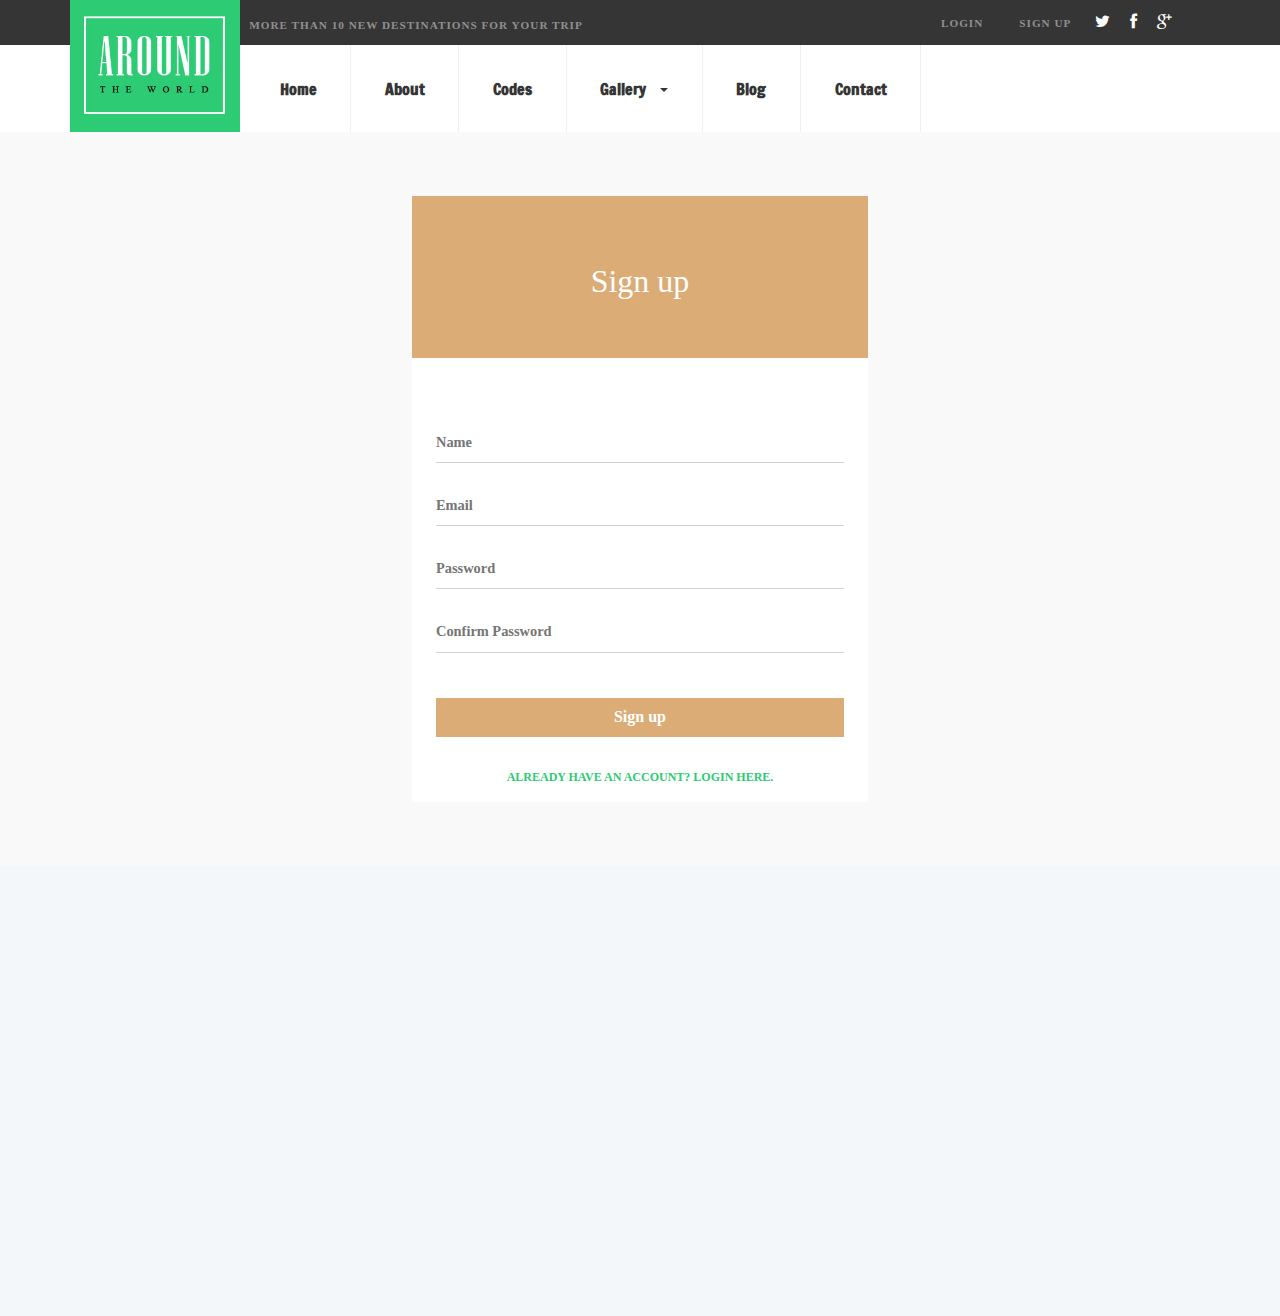
<file: blog/signup.html>
<!--A Design by W3layouts
Author: W3layout
Author URL: http://w3layouts.com
License: Creative Commons Attribution 3.0 Unported
License URL: http://creativecommons.org/licenses/by/3.0/
-->
<!DOCTYPE html>
<html>
<head>
<title>Around a Travel Category Flat Bootstrap responsive Website Template | Signup :: w3layouts</title>
<meta name="viewport" content="width=device-width, initial-scale=1">
<meta http-equiv="Content-Type" content="text/html; charset=utf-8" />
<meta name="keywords" content="Around Responsive web template, Bootstrap Web Templates, Flat Web Templates, Android Compatible web template, 
Smartphone Compatible web template, free webdesigns for Nokia, Samsung, LG, SonyEricsson, Motorola web design" />
<script type="application/x-javascript"> addEventListener("load", function() { setTimeout(hideURLbar, 0); }, false); function hideURLbar(){ window.scrollTo(0,1); } </script>
<!-- bootstrap-css -->
<link href="css/bootstrap.css" rel="stylesheet" type="text/css" media="all" />
<!--// bootstrap-css -->
<!-- css -->
<link rel="stylesheet" href="css/style.css" type="text/css" media="all" />
<!--// css -->
<!-- font-awesome icons -->
<link href="css/font-awesome.css" rel="stylesheet"> 
<!-- //font-awesome icons -->
<!-- font -->
<link href='//fonts.googleapis.com/css?family=Francois+One' rel='stylesheet' type='text/css'>
<!-- //font -->
<script src="js/jquery-1.11.1.min.js"></script>
<script src="js/bootstrap.js"></script>
<script type="text/javascript" src="js/move-top.js"></script>
<script type="text/javascript" src="js/easing.js"></script>
<script type="text/javascript">
	jQuery(document).ready(function($) {
		$(".scroll").click(function(event){		
			event.preventDefault();
			$('html,body').animate({scrollTop:$(this.hash).offset().top},1000);
		});
	});
</script>	
<!--animate-->
<link href="css/animate.css" rel="stylesheet" type="text/css" media="all">
<script src="js/wow.min.js"></script>
	<script>
		 new WOW().init();
	</script>
<!--//end-animate-->
</head>
</head>
<body>
	<!-- header -->
	<div class="header">
		<div class="top-header">
			<div class="container">
				<div class="top-header-info">
					<div class="top-header-left wow fadeInLeft animated" data-wow-delay=".5s">
						<p>More than 10 new destinations for your trip</p>
					</div>
					<div class="top-header-right wow fadeInRight animated" data-wow-delay=".5s">
						<div class="top-header-right-info">
							<ul>
								<li><a href="login.html">Login</a></li>
								<li><a href="signup.html">Sign up</a></li>
							</ul>
						</div>
						<div class="social-icons">
							<ul>
								<li><a class="twitter" href="#"><i class="fa fa-twitter"></i></a></li>
								<li><a class="twitter facebook" href="#"><i class="fa fa-facebook"></i></a></li>
								<li><a class="twitter google" href="#"><i class="fa fa-google-plus"></i></a></li>
							</ul>
						</div>
						<div class="clearfix"> </div>
					</div>
					<div class="clearfix"> </div>
				</div>
			</div>
		</div>
		<div class="bottom-header">
			<div class="container">
				<div class="logo wow fadeInDown animated" data-wow-delay=".5s">
					<h1><a href="index.html"><img src="images/logo.jpg" alt="" /></a></h1>
				</div>
				<div class="top-nav wow fadeInRight animated" data-wow-delay=".5s">
					<nav class="navbar navbar-default">
						<div class="container">
							<button type="button" class="navbar-toggle collapsed" data-toggle="collapse" data-target="#bs-example-navbar-collapse-1">Menu						
							</button>
						</div>
						<!-- Collect the nav links, forms, and other content for toggling -->
						<div class="collapse navbar-collapse" id="bs-example-navbar-collapse-1">
							<ul class="nav navbar-nav">
								<li><a href="index.html">Home</a></li>
								<li><a href="about.html">About</a></li>
								<li><a href="codes.html">Codes</a></li>
								<li><a href="#" class="dropdown-toggle hvr-bounce-to-bottom" data-toggle="dropdown" role="button" aria-haspopup="true" aria-expanded="false">Gallery<span class="caret"></span></a>
									<ul class="dropdown-menu">
										<li><a class="hvr-bounce-to-bottom" href="gallery1.html">Gallery1</a></li>
										<li><a class="hvr-bounce-to-bottom" href="gallery2.html">Gallery2</a></li>         
									</ul>
								</li>	
								<li><a href="blog.html">Blog</a></li>
								<li><a href="contact.html">Contact</a></li>
							</ul>	
							<div class="clearfix"> </div>
						</div>	
					</nav>		
				</div>
			</div>
		</div>
	</div>
	<!-- //header -->
	
	<!-- login -->
	<div class="login">
		<div class="container">
			<div class="login-body">
				<div class="login-heading">
					<h1>Sign up</h1>
				</div>
				<div class="login-info">
					<form>
						<input type="text" class="user" name="email" placeholder="Name" required="">
						<input type="text" class="user" name="email" placeholder="Email" required="">
						<input type="password" name="password" class="lock" placeholder="Password">
						<input type="password" name="password" class="lock" placeholder="Confirm Password">
						<input type="submit" name="Sign In" value="Sign up">
						<div class="signup-text">
							<a href="login.html">Already have an account? Login here.</a>
						</div>
					</form>
				</div>
			</div>
		</div>
	</div>
	<!-- //login -->
	
	<!-- footer -->
	<div class="footer">
		<div class="container">
			<div class="footer-grids">
				<div class="col-md-3 footer-nav wow fadeInLeft animated" data-wow-delay=".5s">
					<h4>Navigation</h4>
					<ul>
						<li><a href="about.html">About</a></li>
						<li><a href="gallery1.html">Gallery</a></li>
						<li><a href="blog.html">Blog</a></li>
						<li><a href="contact.html">Contact</a></li>
					</ul>
				</div>
				<div class="col-md-5 footer-nav wow fadeInUp animated" data-wow-delay=".5s">
					<h4>Newsletter</h4>
					<p>Nunc non feugiat quam, vitae placerat ipsum. Cras at felis congue, volutpat neque eget</p>
					<form>
						<input type="email" id="mc4wp_email" name="EMAIL" placeholder="Enter your email here" required="">
						<input type="submit" value="Subscribe">
					</form>
				</div>
				<div class="col-md-4 footer-nav wow fadeInRight animated" data-wow-delay=".5s">
					<h4>Latest News</h4>
					<div class="news-grids">
						<div class="news-grid">
							<h6>09/01/2016 : <a href="single.html">Cras at felis congue</a></h6>
							<h6>13/07/2016 : <a href="single.html">Volutpat neque eget</a></h6>
							<h6>13/02/2016 : <a href="single.html">Agittis tellus ut dictum</a></h6>
							<h6>28/11/2016 : <a href="single.html">Habitant morbi et netus</a></h6>
							<h6>19/01/2016 : <a href="single.html">pellentesque habitant morbi</a></h6>
							<h6>23/02/2016 : <a href="single.html">Maecenas volutpat lacus</a></h6>
						</div>
					</div>
				</div>
				<div class="clearfix"> </div>
			</div>
			<div class="copyright wow fadeInUp animated" data-wow-delay=".5s">
				<p>© 2016 Around . All Rights Reserved . Design by <a href="http://w3layouts.com/">W3layouts</a></p>
			</div>
		</div>
	</div>
	<!-- //footer -->
</body>	
</html>
</file>
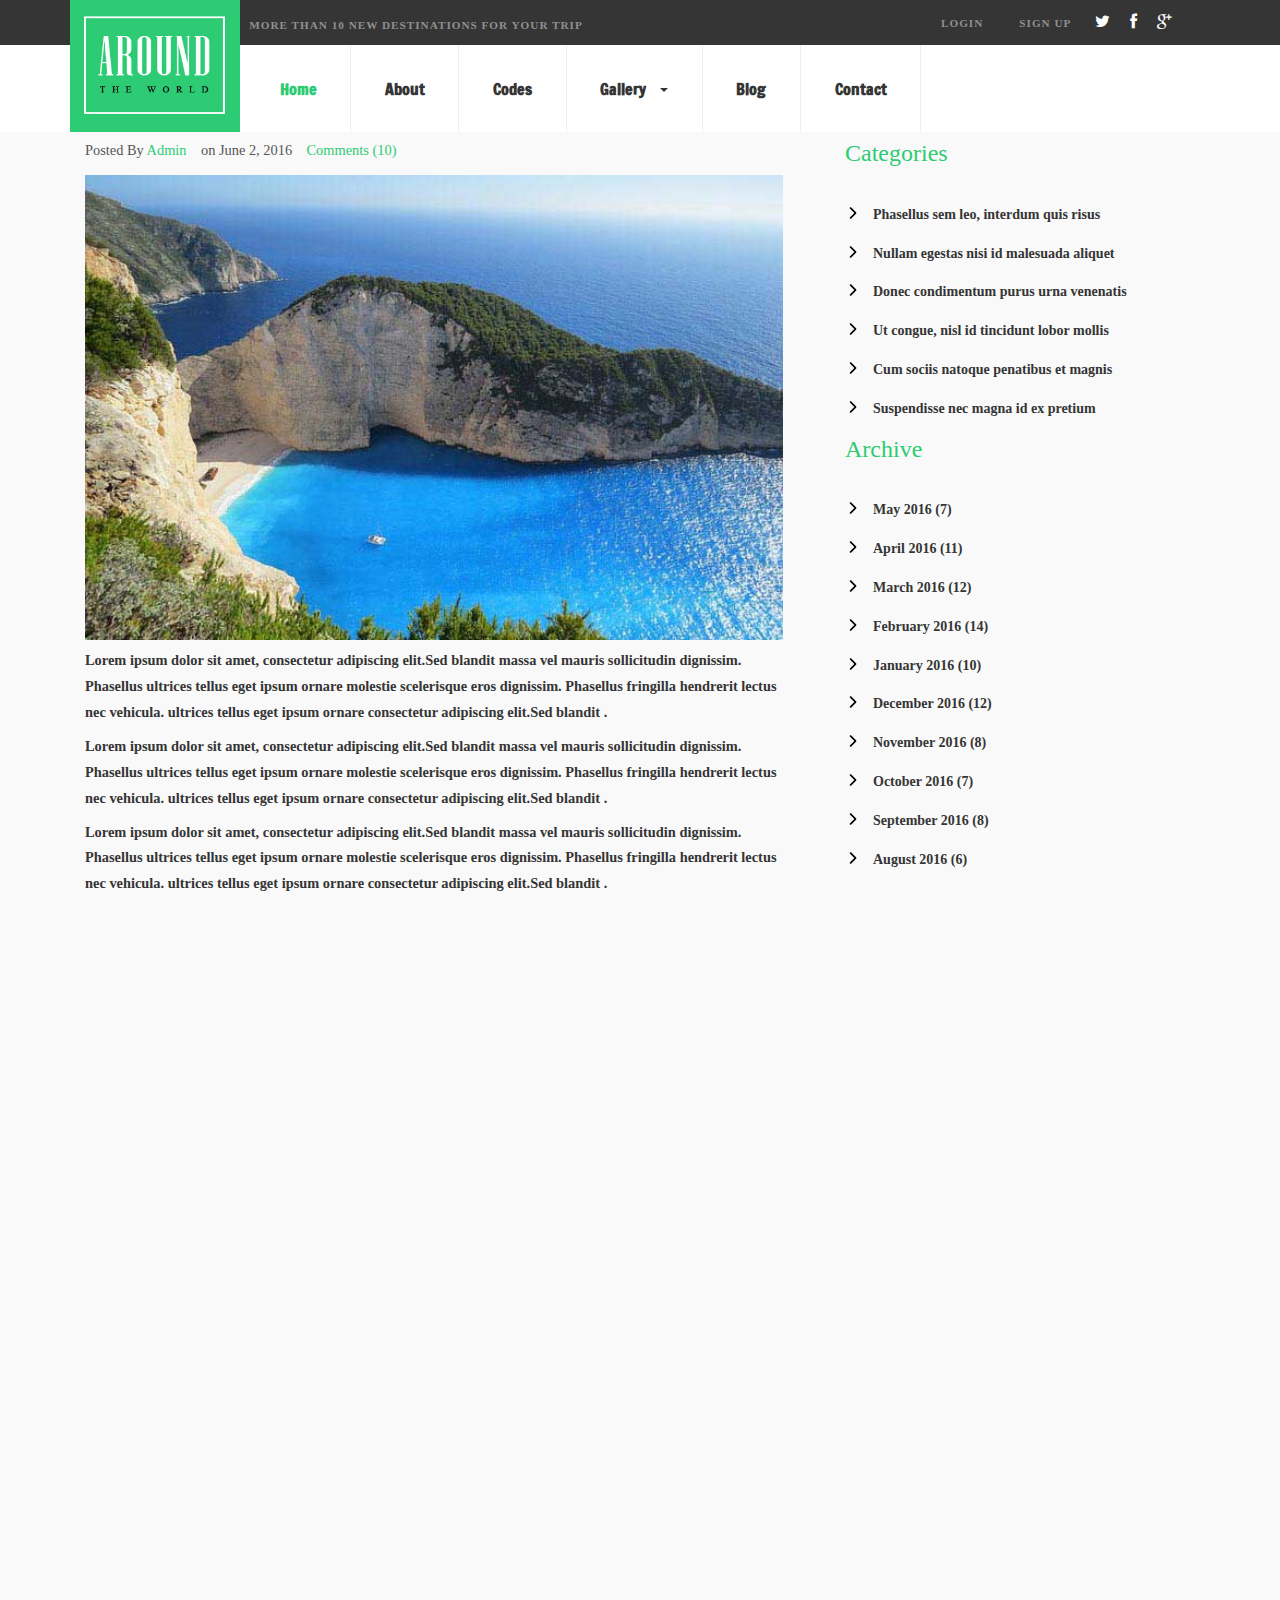
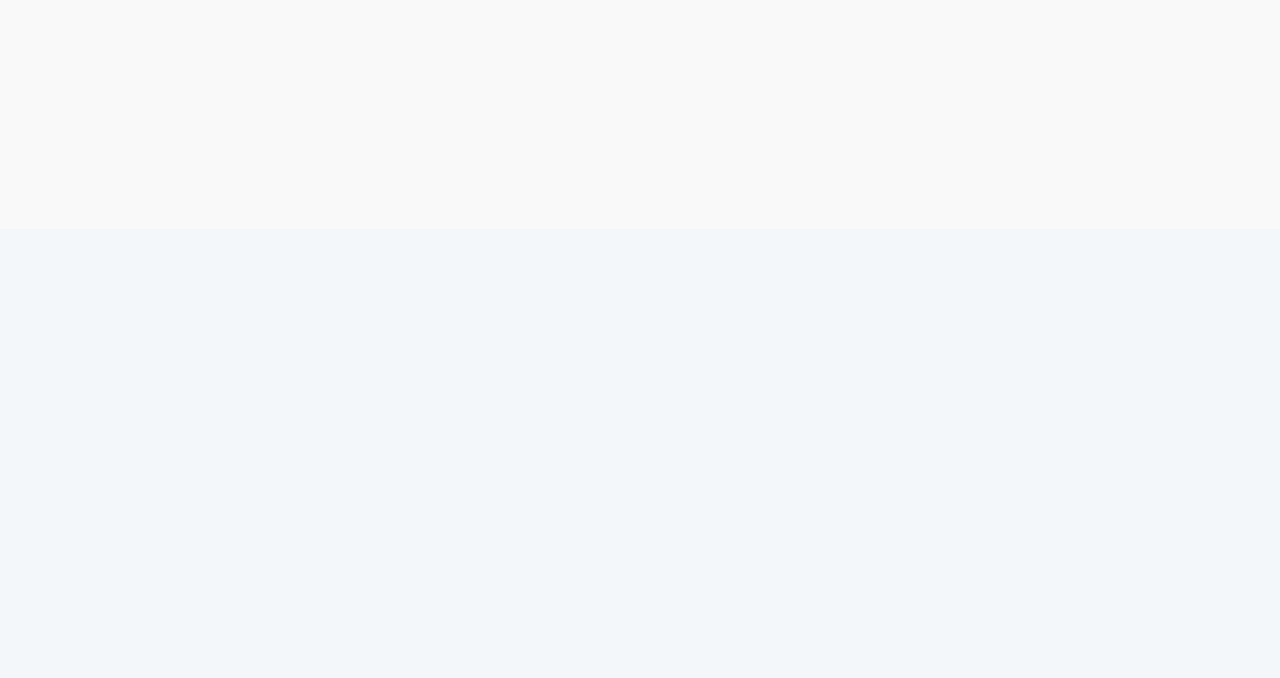
<file: blog/single.html>
<!--A Design by W3layouts
Author: W3layout
Author URL: http://w3layouts.com
License: Creative Commons Attribution 3.0 Unported
License URL: http://creativecommons.org/licenses/by/3.0/
-->
<!DOCTYPE html>
<html>
<head>
<title>Around a Travel Category Flat Bootstrap responsive Website Template | Single :: w3layouts</title>
<meta name="viewport" content="width=device-width, initial-scale=1">
<meta http-equiv="Content-Type" content="text/html; charset=utf-8" />
<meta name="keywords" content="Around Responsive web template, Bootstrap Web Templates, Flat Web Templates, Android Compatible web template, 
Smartphone Compatible web template, free webdesigns for Nokia, Samsung, LG, SonyEricsson, Motorola web design" />
<script type="application/x-javascript"> addEventListener("load", function() { setTimeout(hideURLbar, 0); }, false); function hideURLbar(){ window.scrollTo(0,1); } </script>
<!-- bootstrap-css -->
<link href="css/bootstrap.css" rel="stylesheet" type="text/css" media="all" />
<!--// bootstrap-css -->
<!-- css -->
<link rel="stylesheet" href="css/style.css" type="text/css" media="all" />
<!--// css -->
<!-- font-awesome icons -->
<link href="css/font-awesome.css" rel="stylesheet"> 
<!-- //font-awesome icons -->
<!-- font -->
<link href='//fonts.googleapis.com/css?family=Francois+One' rel='stylesheet' type='text/css'>
<!-- //font -->
<script src="js/jquery-1.11.1.min.js"></script>
<script src="js/bootstrap.js"></script>
<script type="text/javascript" src="js/move-top.js"></script>
<script type="text/javascript" src="js/easing.js"></script>
<script type="text/javascript">
	jQuery(document).ready(function($) {
		$(".scroll").click(function(event){		
			event.preventDefault();
			$('html,body').animate({scrollTop:$(this.hash).offset().top},1000);
		});
	});
</script>
<!--animate-->
<link href="css/animate.css" rel="stylesheet" type="text/css" media="all">
<script src="js/wow.min.js"></script>
	<script>
		 new WOW().init();
	</script>
<!--//end-animate-->
</head>	
</head>
<body>
	<!-- header -->
	<div class="header">
		<div class="top-header">
			<div class="container">
				<div class="top-header-info">
					<div class="top-header-left wow fadeInLeft animated" data-wow-delay=".5s">
						<p>More than 10 new destinations for your trip</p>
					</div>
					<div class="top-header-right wow fadeInRight animated" data-wow-delay=".5s">
						<div class="top-header-right-info">
							<ul>
								<li><a href="login.html">Login</a></li>
								<li><a href="signup.html">Sign up</a></li>
							</ul>
						</div>
						<div class="social-icons">
							<ul>
								<li><a class="twitter" href="#"><i class="fa fa-twitter"></i></a></li>
								<li><a class="twitter facebook" href="#"><i class="fa fa-facebook"></i></a></li>
								<li><a class="twitter google" href="#"><i class="fa fa-google-plus"></i></a></li>
							</ul>
						</div>
						<div class="clearfix"> </div>
					</div>
					<div class="clearfix"> </div>
				</div>
			</div>
		</div>
		<div class="bottom-header">
			<div class="container">
				<div class="logo wow fadeInDown animated" data-wow-delay=".5s">
					<h1><a href="index.html"><img src="images/logo.jpg" alt="" /></a></h1>
				</div>
				<div class="top-nav wow fadeInRight animated" data-wow-delay=".5s">
					<nav class="navbar navbar-default">
						<div class="container">
							<button type="button" class="navbar-toggle collapsed" data-toggle="collapse" data-target="#bs-example-navbar-collapse-1">Menu						
							</button>
						</div>
						<!-- Collect the nav links, forms, and other content for toggling -->
						<div class="collapse navbar-collapse" id="bs-example-navbar-collapse-1">
							<ul class="nav navbar-nav">
								<li><a href="index.html" class="active">Home</a></li>
								<li><a href="about.html">About</a></li>
								<li><a href="codes.html">Codes</a></li>
								<li><a href="#" class="dropdown-toggle hvr-bounce-to-bottom" data-toggle="dropdown" role="button" aria-haspopup="true" aria-expanded="false">Gallery<span class="caret"></span></a>
									<ul class="dropdown-menu">
										<li><a class="hvr-bounce-to-bottom" href="gallery1.html">Gallery1</a></li>
										<li><a class="hvr-bounce-to-bottom" href="gallery2.html">Gallery2</a></li>          
									</ul>
								</li>	
								<li><a href="blog.html">Blog</a></li>
								<li><a href="contact.html">Contact</a></li>
							</ul>	
							<div class="clearfix"> </div>
						</div>	
					</nav>		
				</div>
			</div>
		</div>
	</div>
	<!-- //header -->
		
		<!-- blog -->
		<div class="blog">
				<!-- container -->
				<div class="container">
					<div class="col-md-8 blog-top-left-grid">
						<div class="left-blog left-single">
							<div class="blog-left">
								<div class="single-left-left wow fadeInUp animated" data-wow-delay=".5s">
									<p>Posted By <a href="#">Admin</a> &nbsp;&nbsp; on June 2, 2016 &nbsp;&nbsp; <a href="#">Comments (10)</a></p>
									<img src="images/8.jpg" alt="" />
								</div>
								<div class="blog-left-bottom wow fadeInUp animated" data-wow-delay=".5s">
									<P>Lorem ipsum dolor sit amet, consectetur adipiscing elit.Sed blandit massa vel mauris sollicitudin 
										dignissim. Phasellus ultrices tellus eget ipsum ornare molestie scelerisque eros dignissim. Phasellus 
										fringilla hendrerit lectus nec vehicula. ultrices tellus eget ipsum ornare consectetur adipiscing elit.Sed blandit .
									</P>
								</div>
								<div class="blog-left-bottom left-bottom wow fadeInUp animated" data-wow-delay=".5s">
									<P>Lorem ipsum dolor sit amet, consectetur adipiscing elit.Sed blandit massa vel mauris sollicitudin 
										dignissim. Phasellus ultrices tellus eget ipsum ornare molestie scelerisque eros dignissim. Phasellus 
										fringilla hendrerit lectus nec vehicula. ultrices tellus eget ipsum ornare consectetur adipiscing elit.Sed blandit .
									</P>
								</div>
								<div class="blog-left-bottom left-bottom wow fadeInUp animated" data-wow-delay=".5s">
									<P>Lorem ipsum dolor sit amet, consectetur adipiscing elit.Sed blandit massa vel mauris sollicitudin 
										dignissim. Phasellus ultrices tellus eget ipsum ornare molestie scelerisque eros dignissim. Phasellus 
										fringilla hendrerit lectus nec vehicula. ultrices tellus eget ipsum ornare consectetur adipiscing elit.Sed blandit .
									</P>
								</div>
							</div>
							<div class="response wow fadeInUp animated" data-wow-delay=".5s">
								<h3>Responses</h3>
								<div class="media response-info">
									<div class="media-left response-text-left">
										<a href="#">
											<img class="media-object" src="images/t1.jpg" alt="">
										</a>
										<h5><a href="#">Admin</a></h5>
									</div>
									<div class="media-body response-text-right">
										<p>Lorem ipsum dolor sit amet, consectetur adipisicing elit,There are many variations of passages of Lorem Ipsum available, 
											sed do eiusmod tempor incididunt ut labore et dolore magna aliqua.</p>
										<ul>
											<li>June 21, 2016</li>
											<li><a href="single.html">Reply</a></li>
										</ul>
										<div class="media response-info">
											<div class="media-left response-text-left">
												<a href="#">
													<img class="media-object" src="images/t2.jpg" alt="">
												</a>
												<h5><a href="#">Admin</a></h5>
											</div>
											<div class="media-body response-text-right">
												<p>Lorem ipsum dolor sit amet, consectetur adipisicing elit,There are many variations of passages of Lorem Ipsum available, 
													sed do eiusmod tempor incididunt ut labore et dolore magna aliqua.</p>
												<ul>
													<li>June 21, 2016</li>
													<li><a href="single.html">Reply</a></li>
												</ul>		
											</div>
											<div class="clearfix"> </div>
										</div>
									</div>
									<div class="clearfix"> </div>
								</div>
								<div class="media response-info">
									<div class="media-left response-text-left">
										<a href="#">
											<img class="media-object" src="images/t3.jpg" alt="">
										</a>
										<h5><a href="#">Admin</a></h5>
									</div>
									<div class="media-body response-text-right">
										<p>Lorem ipsum dolor sit amet, consectetur adipisicing elit,There are many variations of passages of Lorem Ipsum available, 
											sed do eiusmod tempor incididunt ut labore et dolore magna aliqua.</p>
										<ul>
											<li>June 21, 2016</li>
											<li><a href="single.html">Reply</a></li>
										</ul>		
									</div>
									<div class="clearfix"> </div>
								</div>
							</div>
							
							<div class="opinion">
								<h2 class="wow fadeInUp animated" data-wow-delay=".5s">Leave Your Comment</h2>
								<form>
									<input class="wow fadeInLeft animated" data-wow-delay=".5s" type="text" placeholder="Name" required="">
									<input class="wow fadeInRight animated" data-wow-delay=".5s" type="text" placeholder="Email" required="">
									<textarea class="wow fadeInLeft animated" data-wow-delay=".5s" placeholder="Message" required=""></textarea>
									<input class="wow fadeInRight animated" data-wow-delay=".5s" type="submit" value="SEND">
								</form>
							</div>
						</div>
					</div>
					<div class="col-md-4 blog-top-right-grid">
						<div class="Categories wow fadeInUp animated" data-wow-delay=".5s">
							<h3>Categories</h3>
							<ul>
								<li><a href="#">Phasellus sem leo, interdum quis risus</a></li>
								<li><a href="#">Nullam egestas nisi id malesuada aliquet </a></li>
								<li><a href="#"> Donec condimentum purus urna venenatis</a></li>
								<li><a href="#">Ut congue, nisl id tincidunt lobor mollis</a></li>
								<li><a href="#">Cum sociis natoque penatibus et magnis</a></li>
								<li><a href="#">Suspendisse nec magna id ex pretium</a></li>
							</ul>
						</div>
						<div class="Categories wow fadeInUp animated" data-wow-delay=".5s">
							<h3>Archive</h3>
							<ul class="marked-list offs1">
								<li><a href="#">May 2016 (7)</a></li>
								<li><a href="#">April 2016 (11)</a></li>
								<li><a href="#">March 2016 (12)</a></li>
								<li><a href="#">February 2016 (14)</a> </li>
								<li><a href="#">January 2016 (10)</a></li>    
								<li><a href="#">December 2016 (12)</a></li>
								<li><a href="#">November 2016 (8)</a></li>
								<li><a href="#">October 2016 (7)</a> </li>
								<li><a href="#">September 2016 (8)</a></li>
								<li><a href="#">August 2016 (6)</a></li>                          
							</ul>
						</div>
					</div>
					<div class="clearfix"> </div>
				</div>
				<!-- //container -->
		</div>
		<!-- //blog -->
		
	<!-- footer -->
	<div class="footer">
		<div class="container">
			<div class="footer-grids">
				<div class="col-md-3 footer-nav wow fadeInLeft animated" data-wow-delay=".5s">
					<h4>Navigation</h4>
					<ul>
						<li><a href="about.html">About</a></li>
						<li><a href="gallery1.html">Gallery</a></li>
						<li><a href="blog.html">Blog</a></li>
						<li><a href="contact.html">Contact</a></li>
					</ul>
				</div>
				<div class="col-md-5 footer-nav wow fadeInUp animated" data-wow-delay=".5s">
					<h4>Newsletter</h4>
					<p>Nunc non feugiat quam, vitae placerat ipsum. Cras at felis congue, volutpat neque eget</p>
					<form>
						<input type="email" id="mc4wp_email" name="EMAIL" placeholder="Enter your email here" required="">
						<input type="submit" value="Subscribe">
					</form>
				</div>
				<div class="col-md-4 footer-nav wow fadeInRight animated" data-wow-delay=".5s">
					<h4>Latest News</h4>
					<div class="news-grids">
						<div class="news-grid">
							<h6>09/01/2016 : <a href="single.html">Cras at felis congue</a></h6>
							<h6>13/07/2016 : <a href="single.html">Volutpat neque eget</a></h6>
							<h6>13/02/2016 : <a href="single.html">Agittis tellus ut dictum</a></h6>
							<h6>28/11/2016 : <a href="single.html">Habitant morbi et netus</a></h6>
							<h6>19/01/2016 : <a href="single.html">pellentesque habitant morbi</a></h6>
							<h6>23/02/2016 : <a href="single.html">Maecenas volutpat lacus</a></h6>
						</div>
					</div>
				</div>
				<div class="clearfix"> </div>
			</div>
			<div class="copyright wow fadeInUp animated" data-wow-delay=".5s">
				<p>© 2016 Around . All Rights Reserved . Design by <a href="http://w3layouts.com/">W3layouts</a></p>
			</div>
		</div>
	</div>
	<!-- //footer -->
</body>	
</html>
</file>
<file: assets/font_icon/css/pe-icon-7-stroke.css>
@font-face {
	font-family: 'Pe-icon-7-stroke';
	src:url('../fonts/Pe-icon-7-stroke.eot?-2irksn');
	src:url('../fonts/Pe-icon-7-stroke.eot?#iefix-2irksn') format('embedded-opentype'),
		url('../fonts/Pe-icon-7-stroke.woff?-2irksn') format('woff'),
		url('../fonts/Pe-icon-7-stroke.ttf?-2irksn') format('truetype'),
		url('../fonts/Pe-icon-7-stroke.svg?-2irksn#Pe-icon-7-stroke') format('svg');
	font-weight: normal;
	font-style: normal;
}

[class^="pe-7s-"], [class*=" pe-7s-"] {
	display: inline-block;
	font-family: 'Pe-icon-7-stroke';
	speak: none;
	font-style: normal;
	font-weight: normal;
	font-variant: normal;
	text-transform: none;
	line-height: 1;

	/* Better Font Rendering =========== */
	-webkit-font-smoothing: antialiased;
	-moz-osx-font-smoothing: grayscale;
}

.pe-7s-cloud-upload:before {
	content: "\e68a";
}
.pe-7s-cash:before {
	content: "\e68c";
}
.pe-7s-close:before {
	content: "\e680";
}
.pe-7s-bluetooth:before {
	content: "\e68d";
}
.pe-7s-cloud-download:before {
	content: "\e68b";
}
.pe-7s-way:before {
	content: "\e68e";
}
.pe-7s-close-circle:before {
	content: "\e681";
}
.pe-7s-id:before {
	content: "\e68f";
}
.pe-7s-angle-up:before {
	content: "\e682";
}
.pe-7s-wristwatch:before {
	content: "\e690";
}
.pe-7s-angle-up-circle:before {
	content: "\e683";
}
.pe-7s-world:before {
	content: "\e691";
}
.pe-7s-angle-right:before {
	content: "\e684";
}
.pe-7s-volume:before {
	content: "\e692";
}
.pe-7s-angle-right-circle:before {
	content: "\e685";
}
.pe-7s-users:before {
	content: "\e693";
}
.pe-7s-angle-left:before {
	content: "\e686";
}
.pe-7s-user-female:before {
	content: "\e694";
}
.pe-7s-angle-left-circle:before {
	content: "\e687";
}
.pe-7s-up-arrow:before {
	content: "\e695";
}
.pe-7s-angle-down:before {
	content: "\e688";
}
.pe-7s-switch:before {
	content: "\e696";
}
.pe-7s-angle-down-circle:before {
	content: "\e689";
}
.pe-7s-scissors:before {
	content: "\e697";
}
.pe-7s-wallet:before {
	content: "\e600";
}
.pe-7s-safe:before {
	content: "\e698";
}
.pe-7s-volume2:before {
	content: "\e601";
}
.pe-7s-volume1:before {
	content: "\e602";
}
.pe-7s-voicemail:before {
	content: "\e603";
}
.pe-7s-video:before {
	content: "\e604";
}
.pe-7s-user:before {
	content: "\e605";
}
.pe-7s-upload:before {
	content: "\e606";
}
.pe-7s-unlock:before {
	content: "\e607";
}
.pe-7s-umbrella:before {
	content: "\e608";
}
.pe-7s-trash:before {
	content: "\e609";
}
.pe-7s-tools:before {
	content: "\e60a";
}
.pe-7s-timer:before {
	content: "\e60b";
}
.pe-7s-ticket:before {
	content: "\e60c";
}
.pe-7s-target:before {
	content: "\e60d";
}
.pe-7s-sun:before {
	content: "\e60e";
}
.pe-7s-study:before {
	content: "\e60f";
}
.pe-7s-stopwatch:before {
	content: "\e610";
}
.pe-7s-star:before {
	content: "\e611";
}
.pe-7s-speaker:before {
	content: "\e612";
}
.pe-7s-signal:before {
	content: "\e613";
}
.pe-7s-shuffle:before {
	content: "\e614";
}
.pe-7s-shopbag:before {
	content: "\e615";
}
.pe-7s-share:before {
	content: "\e616";
}
.pe-7s-server:before {
	content: "\e617";
}
.pe-7s-search:before {
	content: "\e618";
}
.pe-7s-film:before {
	content: "\e6a5";
}
.pe-7s-science:before {
	content: "\e619";
}
.pe-7s-disk:before {
	content: "\e6a6";
}
.pe-7s-ribbon:before {
	content: "\e61a";
}
.pe-7s-repeat:before {
	content: "\e61b";
}
.pe-7s-refresh:before {
	content: "\e61c";
}
.pe-7s-add-user:before {
	content: "\e6a9";
}
.pe-7s-refresh-cloud:before {
	content: "\e61d";
}
.pe-7s-paperclip:before {
	content: "\e69c";
}
.pe-7s-radio:before {
	content: "\e61e";
}
.pe-7s-note2:before {
	content: "\e69d";
}
.pe-7s-print:before {
	content: "\e61f";
}
.pe-7s-network:before {
	content: "\e69e";
}
.pe-7s-prev:before {
	content: "\e620";
}
.pe-7s-mute:before {
	content: "\e69f";
}
.pe-7s-power:before {
	content: "\e621";
}
.pe-7s-medal:before {
	content: "\e6a0";
}
.pe-7s-portfolio:before {
	content: "\e622";
}
.pe-7s-like2:before {
	content: "\e6a1";
}
.pe-7s-plus:before {
	content: "\e623";
}
.pe-7s-left-arrow:before {
	content: "\e6a2";
}
.pe-7s-play:before {
	content: "\e624";
}
.pe-7s-key:before {
	content: "\e6a3";
}
.pe-7s-plane:before {
	content: "\e625";
}
.pe-7s-joy:before {
	content: "\e6a4";
}
.pe-7s-photo-gallery:before {
	content: "\e626";
}
.pe-7s-pin:before {
	content: "\e69b";
}
.pe-7s-phone:before {
	content: "\e627";
}
.pe-7s-plug:before {
	content: "\e69a";
}
.pe-7s-pen:before {
	content: "\e628";
}
.pe-7s-right-arrow:before {
	content: "\e699";
}
.pe-7s-paper-plane:before {
	content: "\e629";
}
.pe-7s-delete-user:before {
	content: "\e6a7";
}
.pe-7s-paint:before {
	content: "\e62a";
}
.pe-7s-bottom-arrow:before {
	content: "\e6a8";
}
.pe-7s-notebook:before {
	content: "\e62b";
}
.pe-7s-note:before {
	content: "\e62c";
}
.pe-7s-next:before {
	content: "\e62d";
}
.pe-7s-news-paper:before {
	content: "\e62e";
}
.pe-7s-musiclist:before {
	content: "\e62f";
}
.pe-7s-music:before {
	content: "\e630";
}
.pe-7s-mouse:before {
	content: "\e631";
}
.pe-7s-more:before {
	content: "\e632";
}
.pe-7s-moon:before {
	content: "\e633";
}
.pe-7s-monitor:before {
	content: "\e634";
}
.pe-7s-micro:before {
	content: "\e635";
}
.pe-7s-menu:before {
	content: "\e636";
}
.pe-7s-map:before {
	content: "\e637";
}
.pe-7s-map-marker:before {
	content: "\e638";
}
.pe-7s-mail:before {
	content: "\e639";
}
.pe-7s-mail-open:before {
	content: "\e63a";
}
.pe-7s-mail-open-file:before {
	content: "\e63b";
}
.pe-7s-magnet:before {
	content: "\e63c";
}
.pe-7s-loop:before {
	content: "\e63d";
}
.pe-7s-look:before {
	content: "\e63e";
}
.pe-7s-lock:before {
	content: "\e63f";
}
.pe-7s-lintern:before {
	content: "\e640";
}
.pe-7s-link:before {
	content: "\e641";
}
.pe-7s-like:before {
	content: "\e642";
}
.pe-7s-light:before {
	content: "\e643";
}
.pe-7s-less:before {
	content: "\e644";
}
.pe-7s-keypad:before {
	content: "\e645";
}
.pe-7s-junk:before {
	content: "\e646";
}
.pe-7s-info:before {
	content: "\e647";
}
.pe-7s-home:before {
	content: "\e648";
}
.pe-7s-help2:before {
	content: "\e649";
}
.pe-7s-help1:before {
	content: "\e64a";
}
.pe-7s-graph3:before {
	content: "\e64b";
}
.pe-7s-graph2:before {
	content: "\e64c";
}
.pe-7s-graph1:before {
	content: "\e64d";
}
.pe-7s-graph:before {
	content: "\e64e";
}
.pe-7s-global:before {
	content: "\e64f";
}
.pe-7s-gleam:before {
	content: "\e650";
}
.pe-7s-glasses:before {
	content: "\e651";
}
.pe-7s-gift:before {
	content: "\e652";
}
.pe-7s-folder:before {
	content: "\e653";
}
.pe-7s-flag:before {
	content: "\e654";
}
.pe-7s-filter:before {
	content: "\e655";
}
.pe-7s-file:before {
	content: "\e656";
}
.pe-7s-expand1:before {
	content: "\e657";
}
.pe-7s-exapnd2:before {
	content: "\e658";
}
.pe-7s-edit:before {
	content: "\e659";
}
.pe-7s-drop:before {
	content: "\e65a";
}
.pe-7s-drawer:before {
	content: "\e65b";
}
.pe-7s-download:before {
	content: "\e65c";
}
.pe-7s-display2:before {
	content: "\e65d";
}
.pe-7s-display1:before {
	content: "\e65e";
}
.pe-7s-diskette:before {
	content: "\e65f";
}
.pe-7s-date:before {
	content: "\e660";
}
.pe-7s-cup:before {
	content: "\e661";
}
.pe-7s-culture:before {
	content: "\e662";
}
.pe-7s-crop:before {
	content: "\e663";
}
.pe-7s-credit:before {
	content: "\e664";
}
.pe-7s-copy-file:before {
	content: "\e665";
}
.pe-7s-config:before {
	content: "\e666";
}
.pe-7s-compass:before {
	content: "\e667";
}
.pe-7s-comment:before {
	content: "\e668";
}
.pe-7s-coffee:before {
	content: "\e669";
}
.pe-7s-cloud:before {
	content: "\e66a";
}
.pe-7s-clock:before {
	content: "\e66b";
}
.pe-7s-check:before {
	content: "\e66c";
}
.pe-7s-chat:before {
	content: "\e66d";
}
.pe-7s-cart:before {
	content: "\e66e";
}
.pe-7s-camera:before {
	content: "\e66f";
}
.pe-7s-call:before {
	content: "\e670";
}
.pe-7s-calculator:before {
	content: "\e671";
}
.pe-7s-browser:before {
	content: "\e672";
}
.pe-7s-box2:before {
	content: "\e673";
}
.pe-7s-box1:before {
	content: "\e674";
}
.pe-7s-bookmarks:before {
	content: "\e675";
}
.pe-7s-bicycle:before {
	content: "\e676";
}
.pe-7s-bell:before {
	content: "\e677";
}
.pe-7s-battery:before {
	content: "\e678";
}
.pe-7s-ball:before {
	content: "\e679";
}
.pe-7s-back:before {
	content: "\e67a";
}
.pe-7s-attention:before {
	content: "\e67b";
}
.pe-7s-anchor:before {
	content: "\e67c";
}
.pe-7s-albums:before {
	content: "\e67d";
}
.pe-7s-alarm:before {
	content: "\e67e";
}
.pe-7s-airplay:before {
	content: "\e67f";
}
</file>
<file: assets/css/style.css>
/**
* Table of Contents:
*
* 01.0 - Universal
* 02.0 - Header
* 03.0 - Navigation
* 04.0 - Services
* 05.0 - Portfolio
* 06.0 - Testimonial
* 07.0 - Contact
* 08.0 - Footer
* 09.0 - Responsive Fixes
* -----------------------------------------------------------------------------
*/


/* ///////////////////////////////////////////////////////////////////// 
//  01 - Universal
/////////////////////////////////////////////////////////////////////*/

html, body {
    height:100%;
}

body {
	font-family: 'Lato', sans-serif;
}
h1,h2,h3,h4,h5,h6 {
	font-family: 'Dosis', sans-serif;
}
a {
	color: #e66f69;
	transition: 0.4s ease all;
	outline: none;
}
a:hover,a:active,a:focus{
	text-decoration: none;
	color: #e66f69;
	opacity: 0.9;
	outline: none;
}
.btn {
    color: #fff;
    background: transparent;
    border: 1px solid #fff;
    border-radius: 0px;
    font-size: 1.2em;
    transition: 0.4s ease all;
}
.btn:hover {
    background: #fff;
    color: #000;
}
.block_title {
    font-size: 4em;
    font-weight: 300;
    text-align: center;
    overflow: hidden;
    margin-bottom: 0.4em;
}
.block_title:before,.block_title:after {
    content: "";
    background: #ccc;
    display: inline-block;
    height: 1px;
    position: relative;
    width: 42%;
    vertical-align: middle;
}
.block_title:before {
    right: 0.5em;
    margin-left: -42%;
}
.block_title:after {
    left: 0.5em;
    margin-right: -42%;
}
.copyrights{
	text-indent:-9999px;
	height:0;
	line-height:0;
	font-size:0;
	overflow:hidden;
}

/* ///////////////////////////////////////////////////////////////////// 
//  02 - Header 
/////////////////////////////////////////////////////////////////////*/

header{
	background: url(../images/bk.jpg) no-repeat;
	background-size: cover;
	background-attachment: fixed;
	background-position: 50%;
}
.center {
    text-align: center;
    color: #fff;
}
.bigheadline {
	font-family: 'Raleway', sans-serif;
	font-weight: 100;
	font-size: 10em;
	margin: 0;
}
.subheadline {
	font-family: 'Titillium Web', sans-serif;
	font-weight: 200;
	font-size: 3em;
	margin: 0;
}

.scrollDown {
    font-size: 4em;
    color: rgba(255, 255, 255, 0.4);
    position: absolute;
    bottom: 10%;
    left: 49%;
}
.scrollDown:hover{
	color: rgba(255, 255, 255, 0.4);
	transition: 0.4s ease all;
}


/* ///////////////////////////////////////////////////////////////////// 
//  03 - Navigation 
/////////////////////////////////////////////////////////////////////*/

#navigation{
	background: #111;
}
.nav-wrap {
	position: fixed;
	top: 0;
	width: 100%;
	z-index: 9999;
}

.logo {
	height: 76px;
	display: table;
	text-align: left;
}

.logo-text {
    font-size: 3em;
    padding: 0.2em 0;
    color: #fff;
    font-family: 'Raleway', sans-serif;
    font-weight: 100;
    display: table-cell;
	vertical-align: middle;
}

.menu {
    float: right;
    font-size: 3em;
    color: #fff;
    padding-top: 10px;
}
.dropdown-menu {
    min-width: 240px;
    right: 0;
    left: auto;
    border: 1px solid #000;
    box-shadow: none;
    border-radius: 0px;
    margin-top: 5px;
}
.dropdown-menu ul {
    list-style: none;
    margin: 0;
    padding: 1em 2em;
    margin-top: 5%;
}
.dropdown-menu ul li {
    padding: 0.3em 0em 0.6em 0em;
    font-size: 1.3em;
    position: relative;
}
.dropdown-menu ul li a i {
    position: absolute;
    right: 0;
    top: 20%;
    font-size: 25px;
}
.arrow-up {
	width: 0; 
	height: 0; 
	border-left: 8px solid transparent;
	border-right: 8px solid transparent;
	
	border-bottom: 8px solid white;
	float: right;
	margin-top: -5%;
	margin-right: 23px;
}


/* ///////////////////////////////////////////////////////////////////// 
//  04 - Services
/////////////////////////////////////////////////////////////////////*/



.services {
    max-width: 293px;
    height: 263px;
}
.exp{
	padding-top: 76px;
}
.service-area {
    margin: 80px 0px 40px 0px;
}

.service-wrap {
    width: 100%;
    height: 100%;
    border: 1px solid #B5B5B5;
    text-align: center;
    display: block;
    border-radius: 50%;
}
.service-wrap i {
    margin-top: 40px;
    transition: all 0.3s ease;
}
.service-wrap:hover i {
    color: #e66f69;
}
.service-wrap p {
    padding: 0px 40px;
    font-size: 13px;
}
.service-wrap h3 {
    margin: 10px 0px;
}
.pe-dj {
    font-size: 5em;
}

.copyrights{text-indent:-9999px;height:0;line-height:0;font-size:0;overflow:hidden;}

/* ///////////////////////////////////////////////////////////////////// 
//  05 - Portfolio
/////////////////////////////////////////////////////////////////////*/


#portfolio {
    padding: 80px 0px 0px 0px;
}

.port {
	list-style: none;
	text-align: left;
	padding-bottom: 40px;
}

.port .item {
	display: inline-block;
	text-align: left;
	position: relative;
}

.port figure {
	margin: 0;
	position: relative;
}

.port figure img {
	max-width: 100%;
	display: block;
	position: relative;
}

.port figcaption {
	position: absolute;
	top: 0;
	left: 0;
	padding: 20px;
	background: #111;
	color: #e66f69;
}

.port figcaption h3 {
	margin: 0px 0px 8px 0px;
	padding: 0;
	color: #fff;
}

.port figcaption span:before {
	content: 'by ';
}

.port figcaption a {
	text-align: center;
	padding: 8px 15px;
	display: inline-block;
	color: #fff;
}

.cs-style-3 figure {
	overflow: hidden;
}

.cs-style-3 figure img {
	-webkit-transition: -webkit-transform 0.4s;
	-moz-transition: -moz-transform 0.4s;
	transition: transform 0.4s;
}

.no-touch .cs-style-3 figure:hover img,
.cs-style-3 figure.cs-hover img {
	-webkit-transform: translateY(-50px);
	-moz-transform: translateY(-50px);
	-ms-transform: translateY(-50px);
	transform: translateY(-50px);
}

.cs-style-3 figcaption {
	height: 100px;
	width: 100%;
	top: auto;
	bottom: 0;
	opacity: 0;
	-webkit-transform: translateY(100%);
	-moz-transform: translateY(100%);
	-ms-transform: translateY(100%);
	transform: translateY(100%);
	-webkit-transition: -webkit-transform 0.4s, opacity 0.1s 0.3s;
	-moz-transition: -moz-transform 0.4s, opacity 0.1s 0.3s;
	transition: transform 0.4s, opacity 0.1s 0.3s;
}

.no-touch .cs-style-3 figure:hover figcaption,
.cs-style-3 figure.cs-hover figcaption {
	opacity: 1;
	-webkit-transform: translateY(0px);
	-moz-transform: translateY(0px);
	-ms-transform: translateY(0px);
	transform: translateY(0px);
	-webkit-transition: -webkit-transform 0.4s, opacity 0.1s;
	-moz-transition: -moz-transform 0.4s, opacity 0.1s;
	transition: transform 0.4s, opacity 0.1s;
}

.cs-style-3 figcaption a {
	position: absolute;
	bottom: 31px;
	right: 20px;
}
.button{
	background: transparent;
	border: 1px solid #fff;
}
.button:hover {
    background: white;
    color: #000;
}
.btn-center {
    display: block;
    padding: 80px 0px 60px 0px;
    text-align: center;
}
.big.button {
    border: 1px solid #000;
    font-size: 2em;
    color: #000;
    padding: 15px 30px;
}
.big.button:hover {
    background: #000;
    color: #fff;
}
.item-space {
    margin-bottom: 30px;
}

/* ///////////////////////////////////////////////////////////////////// 
//  06 - Testimonial 
/////////////////////////////////////////////////////////////////////*/

#testimonial {
    background: url(../images/parallax.jpg);
    padding: 80px 0px 80px 0px;
    color: #fff;
    background-attachment: fixed;
    background-size: cover;
}

.testimonila-block {
    text-align: center;
}
.testimonila-block img {
    border-radius: 50%;
    border: 1px solid #000;
    max-width: 200px;
    max-height: 200px;
    margin-bottom: 30px;
}
.testimonila-block p {
    max-width: 60%;
    margin: 0 auto;
    margin-bottom: 20px;
    font-style: italic;
    font-size: 18px;
}
.testimonila-block strong {
    font-size: 2em;
}


/* ///////////////////////////////////////////////////////////////////// 
//  07 - Contact
/////////////////////////////////////////////////////////////////////*/


#contact {
    color: #fff;
}

.mapWrap {
    position: relative;
    min-height: 100%;
}
#googleMap {
    position: absolute !important;
    top: 0;
    left: 0;
    height: 100%;
}
#contact-area {
    background: rgba(0, 0, 0, 0.7);
    width: 100%;
    position: relative;
    padding: 0px 0px 0px 0px;
}

.moreDetails {
    color: #fff;
}
.con-title {
    font-weight: 300;
    font-size: 3em;
    margin: 0;
    padding-bottom: 30px;
}
.moreDetails p {
    font-size: 16px;
}
.address {
    list-style: none;
    margin: 0;
    padding: 10px 0px 0px 0px;
}
.address li {
    font-size: 1.1em;
    position: relative;
    margin-bottom: 3%;
}
.address li i {
    font-size: 20px;
    position: absolute;
    top: 1px;
}
.address li span {
    padding-bottom: 10px;
    position: relative;
    left: 30px;
}
.form-control {
    box-shadow: none;
    border: 1px solid #8E8E8E;
    border-radius: 0px;
    padding: 12px 12px;
    height: auto;
    background: rgba(255, 255, 255, 0.11);
}
.form-group input,.form-group textarea {
    color: #FFF;
}

/*Social media links*/

#social {
    background-color: rgba(0, 0, 0, 0.75) !important;
    padding: 30px 0px 30px 0px;
    position: relative;
}
.normal-txt {
    color: #fff;
    font-size: 3em;
    font-weight: 100;
    padding-bottom: 10px;
    border-bottom: 1px solid;
    max-width: 300px;
    margin: 0 auto;
    margin-bottom: 30px;
}
.scoialinks {
    list-style: none;
    text-align: center;
    padding: 0;
}
.social-icons {
    display: inline-block;
    padding: 0px 5px;
}
.social-icons a {
    display: block;
    width: 50px;
    height: 50px;
    background-size: 100% 200%;
}

.social-icons a:hover {
    background-position: 0px -50px;
}
.facebook{
	background-image: url(../images/facebook.png);
}
.twitter{
	background-image: url(../images/twitter.png);
}
.google-plus{
	background-image: url(../images/google-plus.png);
}
.linkedin{
	background-image: url(../images/linkedin.png);
}
.wordpress{
	background-image: url(../images/wordpress.png);
}


/* ///////////////////////////////////////////////////////////////////// 
//  08 - Footer 
/////////////////////////////////////////////////////////////////////*/



footer {
    width: 100%;
    background: #000;
    color: #fff;
}
.copyright {
    margin: 0;
    padding: 20px 0px;
    text-align: left;
}
.designed {
    margin: 0;
    padding: 20px 0px;
    text-align: right;
}
.designed a:hover {
    color: #e66f69;
}



/* ///////////////////////////////////////////////////////////////////// 
//  09 - Responsive Fixes
/////////////////////////////////////////////////////////////////////*/



@media all and (min-width: 1400px) {
	.centered p {
		font-size: 3em;
	}
	.bigheadline {
		font-size: 15em;
	}
	.subheadline {
		font-size: 5em;
	}
}

@media all and (max-width: 1200px) and (min-width: 992px) {

	.services {
		max-width: 293px;
		height: 213px;
	}
	.service-wrap i {
	    font-size: 4em;
	    margin-top: 28px;
	}
	.service-wrap h3 {
	    font-size: 1.4em;
	}
	.service-wrap p {
	    font-size: 11px;
	    padding: 0px 35px;
	}
}

@media all and (max-width: 991px) and (min-width: 768px) {

	.services {
		max-width: 293px;
		height: 293px;
		margin: 0 auto;
		margin-bottom: 30px;
	}
	.service-wrap p {
		padding: 0px 40px;
		font-size: 14px;
	}
	.pe-dj {
		font-size: 6em;
	}

}

@media (max-width: 1024px) {

	header{
		/* background: url(../images/bg-small.jpg) no-repeat !important; */
	}
}

@media all and (max-width: 768px) {
	.services {
		max-width: 293px;
		height: 293px;
		margin: 0 auto;
		margin-bottom: 30px;
	}
	.pe-dj {
		font-size: 6em;
	}
	.service-wrap i {
		margin-top: 50px;
	}
	.centered p {
		font-size: 2em;
	}
	.bigheadline {
		font-size: 6em;
	}
	.subheadline {
		font-size: 2em;
	}
	.item-space figure {
	    max-width: 360px;
	    margin: 0 auto;
	}
	.moreDetails {
		margin-bottom: 60px;
	}
	.copyright, .designed {
		text-align: center;
	}
	.scrollDown {
	    top: 70%;
	    left: 46%;
	}
}
@media all and (max-width: 380px) {


	.logo-text {
	    font-size: 2em;
	}
	.centered p {
	    font-size: 1em;
	}
	.bigheadline {
	    font-size: 4em;
	}
	.subheadline {
	    font-family: 'Titillium Web',sans-serif;
	    font-size: 1.5em;
	    font-weight: 200;
	    margin: 0;
	    margin-top: 1em;
	}
	.testimonila-block p {
	    max-width: 90%;
	}
	.social-icons a {
	    width: 30px;
	    height: 30px;
	}
	
}

@media all and (max-width: 480px) {

	.scrollDown {
	    top: 70%;
	    left: 44%;
	}
}
</file>
<file: blog/css/style.css>
/*--A Design by W3layouts 
Author: W3layout
Author URL: http://w3layouts.com
License: Creative Commons Attribution 3.0 Unported
License URL: http://creativecommons.org/licenses/by/3.0/
--*/
body a {
  transition: 0.5s all;
  -webkit-transition: 0.5s all;
  -o-transition: 0.5s all;
  -moz-transition: 0.5s all;
  -ms-transition: 0.5s all;
}
html, body{
	font-family: 'Francois One', sans-serif;
	font-size: 100%;
	background: #F4F7F9;
	font-family:SimHei;
	font-weight:bold;
}
/*-- header --*/
.header{
	position:relative;
}
/*-- top-header --*/
.top-header-left{
	float: left;
    width: 50%;
}
.top-header-left p{
    color: #909090;
    font-size: .7em;
    margin: 0.5em 0 0 16em;
    text-transform: uppercase;
    letter-spacing: 1px;
}
.top-header{
    background: #353535;
    padding: .7em 0;
}
.top-header-right{
	float:right;
	width:25%;
}
.top-header-right-info{
	float:left;
}
.top-header-right-info ul {
	padding:0;
	margin:0;
}
.top-header-right-info ul li{
	display:inline-block;
	margin:0 1em;
}
.top-header-right-info ul li a {
	color: #909090;
    font-size: .7em;
    margin: 0;
    text-transform: uppercase;
    letter-spacing: 1px;
}
.top-header-right-info ul li a:hover{
	text-decoration:none;
	color:#2DCB74;
}
.social-icons{
	float:left;
}
.social-icons ul{
	padding:0;
	margin:0;
}
.social-icons ul li{
	display:inline-block;
}
.social-icons ul li a.twitter{
    color: #FFF;
    font-size: 1em;
    margin: 0 .5em;
}
.social-icons ul li a.twitter:hover{
	color:#55acee;
}
.social-icons ul li a.facebook:hover{
	color:#3b5998;
}
.social-icons ul li a.google:hover{
	color:#dc4e41;
}
/*-- //top-header --*/
.bottom-header {
    background: #FFF;
}
.top-nav{
	background:#FFF;
}
.navbar-default {
    border: none !important;
    background: none !important;
    margin: 0 !important;
    min-height: 0 !important;
    padding: 0 !important;
}
.navbar-default .navbar-nav > .active > a, .navbar-default .navbar-nav > .active > a:hover, .navbar-default .navbar-nav > .active > a:focus {
    background: none !important;
}
div#bs-example-navbar-collapse-1 {
    padding: 0;
}
.top-nav ul{
    padding: 0;
    margin: 0 0 0 11em;
    float: none;
}
.top-nav ul li{
    display: inline-block;
    margin: 0;
    float: left;
}
.navbar-default .navbar-nav > .open > a, .navbar-default .navbar-nav > .open > a:hover, .navbar-default .navbar-nav > .open > a:focus {
    background: none !important;
    border-right: solid 1px #EFEFEF;
    box-shadow: 1px 0px 0px 0px rgba(72, 72, 72, 0);
}
.top-nav ul li a{
	color: #353535 !important;
    font-size: 1em;
    font-family: 'Francois One', sans-serif;
    margin: 0;
    text-decoration: none;
    padding: 2.1em;
    border-right: solid 1px #EFEFEF;
    box-shadow: 1px 0px 0px 0px rgba(72, 72, 72, 0);
}
.top-nav ul li a:hover{
    color: #2DCB74 !important;
}
.top-nav ul li a.active{
    color: #2DCB74 !important;
}
.caret {
    margin-left: 14px;
}
ul.dropdown-menu {
    background: #FFF;
    box-shadow: 0 0 0;
    border: none;
    margin: 0;
    top: 6em;
    left: 0;
    min-width: 107px;
}
.dropdown-menu > li > a {
    display: block;
    padding: 3px 44px !important;
    clear: both;
    margin: .5em 0 !important;
    font-weight: normal;
    line-height: 1.42857143;
    color: #FFF !important;
    border: none !important;
}
.dropdown-menu > li > a:hover, .dropdown-menu > li > a:focus {
    background: none;
}
.dropdown-submenu {
    position: relative;
}

.dropdown-submenu>.dropdown-menu {
    top: 0;
    left: 103%;
    margin-top: -6px;
    margin-left: -1px;
    -webkit-border-radius: 0 6px 6px 6px;
    -moz-border-radius: 0 6px 6px;
    border-radius: 0 6px 6px 6px;
}

.dropdown-submenu:hover>.dropdown-menu {
    display: block;
}

.dropdown-submenu>a:after {
    display: block;
    content: " ";
    float: right;
    width: 0;
    height: 0;
    border-color: transparent;
    border-width: 5px 0 5px 5px;
    margin-top: 5px;
    margin-right: -10px;
}

.dropdown-submenu:hover>a:after {
    border-left-color: #fff;
}

.dropdown-submenu.pull-left {
    float: none;
}

.dropdown-submenu.pull-left>.dropdown-menu {
    left: -100%;
    margin-left: 10px;
    -webkit-border-radius: 6px 0 6px 6px;
    -moz-border-radius: 6px 0 6px 6px;
    border-radius: 6px 0 6px 6px;
}
.logo h1 {
    margin: 0;
}
.logo{
    position: absolute;
    top: 0;
    width: 170px;
    z-index: 999;
}
.logo h1 a {
	 display:block;
}
.logo h1 a img{
	width:100%
}
/*-- banner --*/
.banner{
    background: url(../images/2.jpg) no-repeat 0px 0px;
    background-size: cover;
    padding: 10em 0 13em;
}
.slider {
	position: relative;
}
.slider h2{
	color:#FFF;
	font-size:2em;
	font-family: 'Francois One', sans-serif;
	margin:0;
	text-align:center;
}
.border{
    height: 2px;
    background: #FFF;
    width: 4%;
    margin: 22px auto 0;
}
.slider-info {
    text-align: center;
    margin: 6em 0 0 0;
}
.slider-info h3{
    font-size: 4em;
    margin: 0;
    font-family: 'Francois One', sans-serif;
    color: #FFF;
}
.slider-info p{
    color: #E8E8E8;
    font-size: 1em;
    margin: 1em 0 0 0;
}
.more-button a{
	border: solid 2px #FFF;
    color: #FFF;
    font-size: 1em;
    padding: .5em 3em;
    text-decoration: none;
    letter-spacing: 1px;
}
.more-button {
    margin: 7em 0 1em 0;
}	
.more-button a:hover{
    background: #2DCB74;
    border: solid 2px #FFF;
}
/*------------------ Slider Part starts Here----------*/
#slider2,
#slider3 {
  box-shadow: none;
  -moz-box-shadow: none;
  -webkit-box-shadow: none;
  margin: 0 auto;
}
.rslides_tabs {
  list-style: none;
  padding: 0;
  background: rgba(0,0,0,.25);
  box-shadow: 0 0 1px rgba(255,255,255,.3), inset 0 0 5px rgba(0,0,0,1.0);
  -moz-box-shadow: 0 0 1px rgba(255,255,255,.3), inset 0 0 5px rgba(0,0,0,1.0);
  -webkit-box-shadow: 0 0 1px rgba(255,255,255,.3), inset 0 0 5px rgba(0,0,0,1.0);
  font-size: 18px;
  list-style: none;
  margin: 0 auto 50px;
  max-width: 540px;
  padding: 10px 0;
  text-align: center;
  width: 100%;
}
.rslides_tabs li {
  display: inline;
  float: none;
  margin-right: 1px;
}
.rslides_tabs a {
  width: auto;
  line-height: 20px;
  padding: 9px 20px;
  height: auto;
  background: transparent;
  display: inline;
}
.rslides_tabs li:first-child {
  margin-left: 0;
}
.rslides_tabs .rslides_here a {
  background: rgba(255,255,255,.1);
  color: #fff;
  font-weight: bold;
}
.events {
  list-style: none;
}
.callbacks_container {
  position: relative;
  width: 100%;
}
.callbacks {
  position: relative;
  list-style: none;
  overflow: hidden;
  width: 100%;
  padding: 0;
  margin: 0;
}
.callbacks li {
  position: absolute;
  width: 100%;
  left: 0;
  top: 0;
}
.callbacks img {
  position: relative;
  z-index: 1;
  height: auto;
  border: 0;
}
.callbacks .caption {
	display: block;
	position: absolute;
	z-index: 2;
	font-size: 20px;
	text-shadow: none;
	color: #fff;
	left: 0;
	right: 0;
	padding: 10px 20px;
	margin: 0;
	max-width: none;
	top: 10%;
	text-align: center;
}
.callbacks_nav {
    position: absolute;
    -webkit-tap-highlight-color: rgba(0,0,0,0);
    top: 50%;
    opacity: 0.7;
    z-index: 3;
    text-indent: -9999px;
    overflow: hidden;
    text-decoration: none;
    height: 2px;
    width: 45px;
    margin-top: 0;
    background: #FFF;
}
.callbacks_nav:active {
  opacity: 1.0;
}
.callbacks_nav.next {
    right:0;
    background-position: right top;
}
#slider3-pager a {
  display: inline-block;
}
#slider3-pager span{
  float: left;
}
#slider3-pager span{
	width:100px;
	height:15px;
	background:#fff;
	display:inline-block;
	border-radius:30em;
	opacity:0.6;
}
#slider3-pager .rslides_here a {
  background: #FFF;
  border-radius:30em;
  opacity:1;
}
#slider3-pager a {
  padding: 0;
}
#slider3-pager li{
	display:inline-block;
}
.rslides {
  position: relative;
  list-style: none;
  overflow: hidden;
  width: 100%;
  padding: 0;
  margin: 0;
}
.rslides li {
  -webkit-backface-visibility: hidden;
  position: absolute;
  display: none;
  width: 100%;
  left: 0;
  top: 0;
}
.rslides li{
  position: relative;
  display: block;
  float: left;
}
.rslides img {
  height: auto;
  border: 0;
  width:100%;
}
.callbacks_tabs{
	list-style: none;
    position: absolute;
    top: 120%;
    z-index: 999;
    right: 48%;
    padding: 0;
    margin: 0;
}
.slider-top{
	text-align: center;
	padding:10em 0;
}
.slider-top h1{
	font-weight:700;
	font-size:48px;
	color:#010101;
}
.slider-top p{
	font-weight:400;
	font-size:20px;
	padding:1em 7em;
	color:#010101;
}
.slider-top ul.social-slide{
	display:inline-flex;
	margin: 0px;
	padding: 0px;
}
ul.social-slide li i{
	width:70px;
	height:74px;
	background:url(../images/img-resources.png)no-repeat;
	display: inline-block;
	margin:0px 15px;
}
ul.social-slide li i.win{
	background-position:-6px 0px;
}
ul.social-slide li i.android{
	background-position:-110px 0px;
}
ul.social-slide li i.mac{
	background-position:-215px 0px;
}
.callbacks_tabs li{
  display: inline-block;
  margin: 0 .2em;
}
@media screen and (max-width: 600px) {
  .callbacks_nav {
    top: 47%;
    }
}
/*----*/
.callbacks_tabs a{
 visibility: hidden;
}
.callbacks_tabs a:after {
    content: "\f111";
    font-size: 0;
    visibility: visible;
    display: block;
    height: 6px;
    width: 6px;
    background: #C1C1C1;
    display: inline-block;
    border-radius: 30px;
    -webkit-border-radius: 30px;
    -moz-border-radius: 30px;
    -o-border-radius: 30px;
    -ms-border-radius: 30px;
}
.callbacks_here a:after{
    border: 2px solid #FFFFFF;
    background: #FFFFFF;
	height: 12px;
    width: 12px;
}	
ul.callbacks_tabs.callbacks2_tabs {
    top: 73%;
    left: 46%;
}
ul.callbacks_tabs.callbacks2_tabs li {
    display: inline-block;
    margin: 0 .5em;
}
ul.callbacks_tabs.callbacks2_tabs a:after {
    background: #F1C99B !important;
}
ul.callbacks_tabs.callbacks2_tabs a:after {
    border: none;
}
/*-- banner-bottom --*/
.banner-bottom{
    position: absolute;
    top: 53em;
    left: 13%;	
}
.banner-bottom-left{
    background: url(../images/5.png) no-repeat 242px 0px #2DCB74;
    background-size: 64%;
    padding: 2.5em;
}
.banner-bottom-right{
	background: url(../images/4.png) no-repeat 342px 0px #D2D4D4 !important;
	background-size: 37% !important;
}
.left-border{
    border: solid 5px #FFF;
    height: 200px;
}
.left-border-info {
    position: absolute;
    top: 10%;
    left: 7%;
    width: 38%;
}
.left-border-info p{
    color: #FFF;
    font-size: 2em;
    margin: 0;
    font-family: 'Francois One', sans-serif;
    background: #2DCB74;
}
.right-border-info p{
	background: #D2D4D4;
}
/*-- information --*/
.information{
    padding: 18em 0 4em 0;	
}
.information-heading{
	text-align:center;
}
.information-heading h3,.popular-heading h3{
    color: #202020;
    font-size: 3em;
    font-family: 'Francois One', sans-serif;
    margin: 0;
}
.information-heading p,.popular-heading p,.about-heading p,.codes-heading  p,.gallery-heading p,.blog-heading p,.contact-heading p{
    font-size: 1em;
    margin: 2em auto 0;
    width: 80%;
}
.information-grids {
    margin: 5em 0 0 0;
}
.information-grid-img img{
	width:100%;
}
.information-grid-info {
    padding: 2em;
    background: #FFF;
}
.information-grid-info h4,.team-grid h4{
    color: #2DCB74;
    font-size: 2em;
    font-family: 'Francois One', sans-serif;
    margin: 0;
    text-transform: capitalize;
}
.information-grid-info p,.team-grid p{
    font-size: .875em;
    color: #ccc;
    margin: 1em 0 0 0;
    line-height: 1.8em;
}
.information-info{
	box-shadow: 0 -1px 3px rgba(0,0,0,.12),0 1px 2px rgba(0,0,0,.24);
}
/*-- popular --*/
.popular{
    padding: 4em 0;
    background: #DBAC76;
	position:relative;
}
.popular-heading h3{
	color:#FFF;
}
.popular-heading p{
	color:#FFF;	
}
.popular-slide {
    margin: 4em 0 0 0;
}
.popular-slide-info{
    background: url(../images/9.jpg) no-repeat 0px -135px;
    background-size: cover;
    min-height: 400px;
    text-align: center;	
}
.popular-slide-info h4{
    color: #FFF;
    font-size: 6em;
    font-family: 'Francois One', sans-serif;
    padding: 1em 0 0 0;
    text-transform: uppercase;
}
.popular-slide-info p{
    font-size: .875em;
    color: #FFF;
    margin: 1em auto 0;
    line-height: 1.8em;
    width: 50%;
}
.popular-slide1{
    background: url(../images/10.jpg) no-repeat 0px -388px;
}
.popular-slide2{
    background: url(../images/11.jpg) no-repeat 0px -537px;
}
.popular-grids{
    margin: 5em 0 0 0;
}
.popular-grid h5{
    color: #FFF;
    font-size: 1.5em;
    font-family: 'Francois One', sans-serif;
    margin: 0;
}
.popular-grid p{
    font-size: .875em;
    color: #FDD6AA;
    line-height: 1.8em;
    margin: 2em 0 0 0;
}
/*-- footer --*/
.footer{
	padding:4em 0;
}
.footer-nav h4{
    color: #2DCB74 !important;
    font-size: 2em;
    margin: 0 0 1em 0;
    font-family: 'Francois One', sans-serif;
}
.footer-nav ul{
	padding:0;
	margin:0;
}
.footer-nav ul li{
	display:block;
	margin:1em 0;
}
.footer-nav ul li a{
	color: #353535;
    font-size: 1em;
    font-family: 'Francois One', sans-serif;	
}
.footer-nav ul li a:hover{
	color:#2DCB74;
	text-decoration:none;
}
.footer-nav p{
    font-size: .875em;
    color: #353535;
    margin: 0;
    line-height: 1.8em;
}
.footer-nav form{
	margin:1em 0 0 0;
}
.footer-nav form input[type="email"]:focus{
    outline: none;
}
.footer-nav form input[type="email"] {
    background: #fff;
    box-shadow: none !important;
    padding: 10px 23px;
    color: #282828;
    font-size: .875em;
    width: 100% !important;
    font-weight: 400;
    border: 1px solid #ebebeb;
    margin: 0 0 1em 0;
}
.footer-nav form input[type="submit"] {
    border: solid 2px #353535;
    color: #353535;
    font-size: .875em;
    padding: .5em 2em;
    text-decoration: none;
    letter-spacing: 1px;
    background: none;
}
.footer-nav form input[type="submit"]:hover {
	color:#2DCB74;
	border: solid 2px #2DCB74;
	transition: 0.5s all;
	-webkit-transition: 0.5s all;
	-o-transition: 0.5s all;
	-moz-transition: 0.5s all;
	-ms-transition: 0.5s all;
}
.news-grid h6{
    color: #DBAC76;
    font-size: .875em;
    margin:0 0 1.5em 0;
}
.news-grid h6 a{
	color: #353535;
}
.news-grid h6 a:hover{
	color:#2DCB74;
	text-decoration:none;
}
.copyright {
    margin: 1em 0 0 0;
}
.copyright p{
	font-size: .875em;
    color: #353535;
    margin: 0;
	text-align: center;
}
.copyright p a{
	color: #353535;
}
.copyright p a:hover{
	color: #2DCB74;
	text-decoration:none;
}
/*-- about --*/
.about,.codes,.gallery,.blog,.contact,.login{
    padding: 4em 0 0 0;
    background: #F9F9F9;
}
.about-heading {
    text-align: center;
}
.about-heading h2,.codes-heading h2,.gallery-heading h2,.blog-heading h2,.contact-heading h2{
	color: #202020;
    font-size: 3em;
    font-family:  SimHei;
	font-weight:  bold;
    margin: 0;
}
.about-bottom{
	margin:2em 0;
}
.about-bottom img{
	width:100%;
}
.about-bottom p{
	font-size: .875em;
    color: #353535;
    margin: 2em 0 0 0;
    line-height: 1.8em;
}
.team{
	padding: 4em 0;
    background: #DBAC76;
}
.team-heading{
	text-align:center;
}
.team-grid{
	margin:2em 0 0 0;
}
.team-grid img{
	width:100%;
}
.team-grid h4{
    color: #FFF;
    margin: 1em 0 0 0;
}
.team-grid p{
	color:#FFF;
}
.team-icons{
	float:none;
	margin:1em 0 0 0;
}
/*--Shortcodes--*/
.codes-heading {
    text-align: center;
}
h3.hdg {
    font-size: 2.5em;
	color:#000 !important;
}
.show-grid [class^=col-] {
    background: #fff;
  text-align: center;
  margin-bottom: 10px;
  line-height: 2em;
  border: 10px solid #f0f0f0;
}
.show-grid [class*="col-"]:hover {
  background: #e0e0e0;
}
.grid_3{
	margin-bottom:2em;
}
.xs h3, h3.m_1{
	color:#000;
	font-size:1.7em;
	font-weight:300;
	margin-bottom: 1em;
}
.grid_3 p{
  color: #555;
  font-size: 0.85em;
  margin-bottom: 1em;
  font-weight: 300;
}
.grid_4{
	background:none;
	margin-top:50px;
}
.label {
  font-weight: 300 !important;
  border-radius:4px;
}  
.grid_5{
	background:none;
	padding:2em 0;
}
.grid_5 h3, .grid_5 h2, .grid_5 h1, .grid_5 h4, .grid_5 h5, h3.hdg {
	margin-bottom:1em;
	color: #333;
}
.table > thead > tr > th, .table > tbody > tr > th, .table > tfoot > tr > th, .table > thead > tr > td, .table > tbody > tr > td, .table > tfoot > tr > td {
  border-top: none !important;
}
.tab-content > .active {
  display: block;
  visibility: visible;
}
.pagination > .active > a, .pagination > .active > span, .pagination > .active > a:hover, .pagination > .active > span:hover, .pagination > .active > a:focus, .pagination > .active > span:focus {
  z-index: 0;
}
.badge-primary {
  background-color: #03a9f4;
}
.badge-success {
  background-color: #8bc34a;
}
.badge-warning {
  background-color: #ffc107;
}
.badge-danger {
  background-color: #e51c23;
}
.grid_3 p{
  line-height: 2em;
  color: #888;
  font-size: 0.9em;
  margin-bottom: 1em;
  font-weight: 300;
}
.bs-docs-example {
  margin: 1em 0;
}
section#tables  p {
 margin-top: 1em;
}
.tab-container .tab-content {
  border-radius: 0 2px 2px 2px;
  border: 1px solid #e0e0e0;
  padding: 16px;
  background-color: #ffffff;
}
.table td, .table>tbody>tr>td, .table>tbody>tr>th, .table>tfoot>tr>td, .table>tfoot>tr>th, .table>thead>tr>td, .table>thead>tr>th {
  padding: 15px!important;
}
.table > thead > tr > th, .table > tbody > tr > th, .table > tfoot > tr > th, .table > thead > tr > td, .table > tbody > tr > td, .table > tfoot > tr > td {
  font-size: 0.9em;
  color: #555;
  border-top: none !important;
}
.tab-content > .active {
  display: block;
  visibility: visible;
}
.label {
  font-weight: 300 !important;
}
.label {
  padding: 4px 6px;
  border: none;
  text-shadow: none;
}
.nav-tabs {
  margin-bottom: 1em;
}
.alert {
  font-size: 0.85em;
}
h1.t-button,h2.t-button,h3.t-button,h4.t-button,h5.t-button {
	line-height:1.8em;
  margin-top:0.5em;
  margin-bottom: 0.5em;
}
li.list-group-item1 {
  line-height: 2.5em;
}
.input-group {
  margin-bottom: 20px;
  }
.in-gp-tl{
	padding:0;
}
.in-gp-tb{
	padding-right:0;
}
.list-group {
  margin-bottom: 48px;
}
ol {
  margin-bottom: 44px;
}
h2.typoh2{
    margin: 0 0 10px;
}
@media (max-width:768px){
.grid_5 {
	padding: 0 0 1em;
}
.grid_3 {
	margin-bottom: 0em;
}
}
@media (max-width:640px){
	h1, .h1, h2, .h2, h3, .h3 {
		margin-top: 0px;
		margin-bottom: 0px;
	}
	.grid_5 h3, .grid_5 h2, .grid_5 h1, .grid_5 h4, .grid_5 h5, h3.hdg, h3.bars {
		margin-bottom: .5em;
	}
	.progress {
		height: 10px;
		margin-bottom: 10px;
	}
	ol.breadcrumb li,.grid_3 p,ul.list-group li,li.list-group-item1 {
		font-size: 14px;
	}
	.breadcrumb {
		margin-bottom: 10px;
	}
	.well {
		font-size: 14px;
		margin-bottom: 10px;
	}
	h2.typoh2 {
		font-size: 1.5em;
	}
.grid_4 {
    margin-top: 30px;
}
}
@media (max-width:480px){
	.table h1 {
		font-size: 26px;
	}
	.table h2 {
		font-size: 23px;
	}
	.table h3 {
		font-size: 20px;
	}
	.label {
		font-size: 53%;
	}
	.alert,p {
		font-size: 14px;
	}
	.pagination {
		margin: 20px 0 0px;
	}
}
@media (max-width: 320px){
	.grid_4 {
		margin-top: 18px;
	}
	.alert, p,ol.breadcrumb li, .grid_3 p,.well, ul.list-group li, li.list-group-item1,a.list-group-item {
		font-size: 13px;
	}
	.alert {
		padding: 10px;
		margin-bottom: 10px;
	}
	ul.pagination li a {
		font-size: 14px;
		padding: 5px 11px !important;
	}
	.list-group {
		margin-bottom: 10px;
	}
	.well {
		padding: 10px;
	}
	.table > thead > tr > th, .table > tbody > tr > th, .table > tfoot > tr > th, .table > thead > tr > td, .table > tbody > tr > td, .table > tfoot > tr > td {
		font-size: 0.81em;
	}
	.table td, .table>tbody>tr>td, .table>tbody>tr>th, .table>tfoot>tr>td, .table>tfoot>tr>th, .table>thead>tr>td, .table>thead>tr>th {
		padding: 13px!important;
	}
	.codes .row {
		margin: 0;
	}
}
/*--//Shortcodes--*/
/*-- gallery --*/
.gallery {
    padding: 4em 0;
}
.gallery-heading{
	text-align:center;
}
.gallery-grids {
    margin: 2em 0 0 0;
}
.grid {
	position: relative;
	clear: both;
	margin: 0 auto;
	max-width: 1000px;
	list-style: none;
	text-align: center;
}

/* Common style */
.grid figure {
	position: relative;	
	overflow: hidden;
	margin: 10px 0;
	height: auto;
	text-align: center;
	cursor: pointer;
}

.grid figure img {
	position: relative;
	display: block;
	min-height: 100%;
	width: 100%;
	opacity: 0.8;
}

.grid figure figcaption {
	padding: 2em;
	color: #fff;
	text-transform: uppercase;
	font-size: 1.25em;
	-webkit-backface-visibility: hidden;
	backface-visibility: hidden;
}

.grid figure figcaption::before,
.grid figure figcaption::after {
	pointer-events: none;
}

.grid figure figcaption,
.grid figure figcaption > a {
	position: absolute;
	top: 0;
	left: 0;
	width: 100%;
	height: 100%;
}

/* Anchor will cover the whole item by default */
/* For some effects it will show as a button */
.grid figure figcaption > a {
	z-index: 1000;
	text-indent: 200%;
	white-space: nowrap;
	font-size: 0;
	opacity: 0;
}

.grid figure h3 {
    word-spacing: -0.15em;
    font-weight: 300;
    margin: 0;
    text-align: left;
    font-size: 1.5em;
}

.grid figure h2 span {
	font-weight: 800;
}

.grid figure h2,
.grid figure p {
	margin: 0;
}

.grid figure p {
	letter-spacing: 1px;
	font-size: 68.5%;
}
/*-----------------*/
/***** Apollo *****/
/*-----------------*/


figure.effect-apollo img {
	opacity: 0.95;
	-webkit-transition: opacity 0.35s, -webkit-transform 0.35s;
	transition: opacity 0.35s, transform 0.35s;
	-webkit-transform: scale3d(1.05,1.05,1);
	transform: scale3d(1.05,1.05,1);
}

figure.effect-apollo figcaption::before {
	position: absolute;
	top: 0;
	left: 0;
	width: 100%;
	height: 100%;
	background: rgba(255,255,255,0.5);
	content: '';
	-webkit-transition: -webkit-transform 0.6s;
	transition: transform 0.6s;
	-webkit-transform: scale3d(1.9,1.4,1) rotate3d(0,0,1,45deg) translate3d(0,-100%,0);
	transform: scale3d(1.9,1.4,1) rotate3d(0,0,1,45deg) translate3d(0,-100%,0);
}

figure.effect-apollo p {
	position: absolute;
	right: 0;
	bottom: 0;
	margin: 3em;
	padding: 0 1em;
	max-width: 150px;
	border-right: 4px solid #fff;
	text-align: right;
	opacity: 0;
	-webkit-transition: opacity 0.35s;
	transition: opacity 0.35s;
}

figure.effect-apollo h2 {
	text-align: left;
}

figure.effect-apollo:hover img {
	opacity: 0.6;
	-webkit-transform: scale3d(1,1,1);
	transform: scale3d(1,1,1);
}

figure.effect-apollo:hover figcaption::before {
	-webkit-transform: scale3d(1.9,1.4,1) rotate3d(0,0,1,45deg) translate3d(0,100%,0);
	transform: scale3d(1.9,1.4,1) rotate3d(0,0,1,45deg) translate3d(0,100%,0);
}

figure.effect-apollo:hover p {
	opacity: 1;
	-webkit-transition-delay: 0.1s;
	transition-delay: 0.1s;
}
/*-- blog --*/
.blog {
    padding: 0.5em 0;
}
.blog-heading{
	text-align:center;
}
.blog-top-grids {
    margin: 2em 0 0 0;
}
.blog-left {
  margin: 0em 0 0.5em 0;
  padding-right: 0em;
}
.blog-left-right {
  margin-top: 1em;
}
.blog-left-right a{
    font-size: 1.2em;
    margin: 0 0 .5em 0;
    color: #353535;
    text-decoration: none;
    letter-spacing: 1px;
}
.blog-left-right a:hover{
    text-decoration: none;
    color: #DBAC76;
}
.blog-left-left {
	padding: 0 !important;
}
.blog-left-left p{
    margin: 0 0 1em;
    font-size: .9em;
    color: #555555;
}
.blog-left-left p a {
    color: #2DCB74;
    text-decoration: none;
}
.blog-left-left p a:hover{
	color:#DBAC76;
}
.blog-left-left a img{
	width:100%;
}
.blog-left-right p{
    font-size: .9em;
    margin: 0.5em 0;
    color: #353535;
    line-height: 1.8em;
}
ul.pagination {
  margin: 2em 0 0;
}
.blog-top-right-grid {
  padding-right: 0 !important;
}
.Categories {
	margin:0;
}
.Categories h3{
    font-size: 1.5em;
    margin: 0 0 1em 0;
    padding-bottom: .5em;
    color: #2DCB74;
}
.Categories ul{
	margin:0;
	padding:0;
}
.Categories ul li{
    display: block;
    background: url(../images/arrow.png) no-repeat 0px 2px;
    margin-bottom: 1em;
}
.Categories ul li a{
	font-size: .875em;
    margin: 0;
    color: #353535;
    padding-left: 2em;
}
.Categories ul li a:hover{
  color: #2DCB74;
  text-decoration: none;
  transition: .5s all;
  -webkit-transition: .5s all;
  -moz-transition: .5s all;
  -o-transition: .5s all;
  -ms-transition: .5s all;
}
.comments{
	margin: 4em 0;
}
.comments h3{
    font-size: 1.5em;
    margin: 0 0 1em 0;
    padding-bottom: .5em;
    color: #2DCB74;
}
.comments-left{
    padding: .5em;
    border: 1px solid #000000;
}
.comments-left img{
	width:100%;
}
.comments-right h5{
    font-size: 1em;
    margin: 0 0 .5em 0;
    color: #2DCB74;
    letter-spacing: 1px;
}
.comments-right a{
    font-size: 1em;
    margin: 0;
    color: #575353;
    text-decoration: none;
}
.comments-right a:hover{
	text-decoration:none;
}
.comments-right p{
    display: block;
    color: #DBAC76;
    margin: .3em 0 0 0;
    font-size: .8em;
}
.comments-text {
	padding: 1.5em 0;
	border-bottom: 1px solid #868686;
}
.comments-text:nth-child(4) {
	border: none;
}
.pagination > li > a, .pagination > li > span{
	color:#353535;
	background-color: #F4F7F9;
}
/*-- single --*/
.single-left-left p{
    margin: 0 0 1em;
    font-size: .9em;
    font-weight: 500;
    color: #555555;
}
.single-left-left p a {
    color: #2DCB74;
    text-decoration: none;
}
.single-left-left p a:hover{
	color:#DBAC76;
}
.single-left-left img{
	width:100%;
}
.left-single{
	padding-right: 2em;
}
.response {
    margin-bottom: 5em;
}
.response h3 {
    font-size: 1.5em;
    margin: 0 0 1em 0;
    color: #2DCB74;
    
}
.media.response-info {
    margin-top: 3em;
}
.media-left.response-text-left {
    width: 13%;
    float: left;
}
.media-left.response-text-left a img {
    width: 80%;
}
.media-left.response-text-left h5 a {
    color: #DBAC76;
}
.media-left.response-text-left h5 a:hover {
    color: #2DCB74;
	text-decoration:none;
}
.response-text-left h5 {
    font-size: 1em;
    margin: 1em 0 0 0;
    color: #000;
}
.response-text-right p {
    color: #353535;
    font-size: .9em;
    margin: 0 0 1em;
    line-height: 1.8em;
}
.response-text-right ul {
    padding: 0;
    text-align: right;
}
.response-text-right ul li {
    display: inline-block;
    color: #AFAFAF;
    font-size: .9em;
    margin-right: 1em;
}
.response-text-right ul li a {
    color: #2DCB74;
    font-size: .9em;
    text-decoration: none;
}
.response-text-right ul li a:hover {
    color: #DBAC76;
}
.media.response-info {
    margin-top: 3em;
}
.opinion h2{
    font-size: 1.5em;
    margin: 0 0 1em 0;
    padding-bottom: .5em;
    color: #2DCB74;
}
.opinion form input[type="text"] {
    width: 100%;
    color: #898888;
    outline: none;
    font-size: 1em;
    padding: .5em;
    margin: 0 .5em 1em 0;
    border: solid 1px #D5D4D4;
    -webkit-appearance: none;
}
.opinion form textarea {
	resize: none;
	width: 100%;
	color: #898888;
	font-size: 1em;
	outline: none;
	resize:none;
	padding: .5em;
	border: solid 1px #D5D4D4;
	min-height: 125px;
	-webkit-appearance: none;
}
.opinion form input[type="submit"] {
  border: none;
  outline: none;
  color: #A8A8A8;
  background: none;
  font-size: 1em;
  margin: .6em 0;
  -webkit-appearance: none;
}
.opinion form input[type="submit"]:hover {
	color:#2DCB74;
	transition: .5s all;
	-webkit-transition: .5s all;
	-moz-transition: .5s all;
	-o-transition: .5s all;
	-ms-transition: .5s all;
}
.blog-left-bottom p{
    font-size: .9em;
    margin: 0.5em 0;
    color: #353535;
    line-height: 1.8em;
}
.blog-left-bottom {
	margin: .5em 0;
}
/*-- contact --*/
.contact-heading{
    text-align: center;
}
.contact h4 {
    color: #2DCB74;
    font-size: 1.2em;
    margin: 0 0 1em;
}
.map {
  margin-top: 3em;
}
.map iframe {
	width: 100%;
	height: 340px;
    border: none;
}
.address {
     margin: 6em 0 0;
}
.address-grids {
	padding: 0;
}
.address h4 {
  margin: 0 0 .5em;
}
.contact-infom {
   margin: 4em 0;
}
.address p {
    margin: 0 0 .3em 0;
    font-size: 0.9em;
    color: #353535;
    line-height: 1.8em;
}
.address ul{
	padding:0;
	margin:0;
}
.address ul li{
	display: inline-block;
}
.address a {
    color: #353535;
    font-size: .9em;
    letter-spacing: 1px;
    transition: .5s all;
}
.address a:hover {
  color:#DBAC76;
  text-decoration: none;
}
.contact-infom p {
    margin: 0;
    font-size: 0.9em;
    color: #353535;
    line-height: 1.8em;
}
.contact-form {
    margin: 3em 0 0;
	padding-bottom: 2em;
}
.contact-form input[type="text"] {
  display: inline-block;
  background: none;
  border: 1.5px solid #CBCBCB;
  width: 31.9%;
  outline: none;
  padding: 10px 15px 10px 15px;
  font-size: .9em;
  color: #111111;
  margin-bottom: 1.5em;
}
.contact-form input[type="email"] {
	display: inline-block;
	background: none;
	border: 1.5px solid #CBCBCB;
	width: 32%;
	outline: none;
	padding: 10px 15px 10px 15px;
	font-size: .9em;
	color: #111111;
	margin: 0 1.25em;
}
.contact-form textarea {
	background: none;
	border: 1.5px solid #CBCBCB;
	width: 100%;
	display: block;
	height: 150px;
	outline: none;
	font-size: 0.9em;
	color: #111111;
	resize: none;
	padding: 10px 15px 10px 15px;
	margin-bottom: 1em;
}
button.btn1.btn-1.btn-1b {
    color: #FFF;
    border: none;
    background: #2DCB74;
    padding: .5em 1.5em;
    font-size: 1em;
    outline: none;
}
button.btn1.btn-1.btn-1b:hover {
    color: #fff;
    background: #DBAC76;
    transition: 0.5s all;
    -webkit-transition: 0.5s all;
    -moz-transition: 0.5s all;
    -o-transition: 0.5s all;
    -ms-transition: 0.5s all;
}
/*-- login --*/
.login{
	padding:4em 0;
}
.login-bg{
    background: url(../images/l4.jpg) no-repeat 0px 0px;
    background-size: cover;
    padding: 7em 0;
}
.login-body{
	width: 40%;
    margin:0 auto;
}
.login-heading{
    background: #DBAC76;
    padding: 3em 0em;
}
.login-heading h1{
    color: #FFFFFF;
    font-size: 2em;
	text-align:center;
}
.login-info{
    padding: 4em 1.5em 1em;
    background: #FFFFFF;
}
.login-info input[type="text"], .login-info input[type="password"] {
    font-size: 0.9em;
    padding: 10px 0px;
    width: 100%;
    color: #A8A8A8;
    outline: none;
    border: 1px solid #D3D3D3;
    border-top: none;
    border-left: none;
    border-right: none;
    background: #FFFFFF;
    margin: 0em 0em 1.5em 0em;
}
.login-info input[type="submit"] {
	border: none;
    outline: none;
    cursor: pointer;
    color: #fff;
    background: #DBAC76	;
    width: 100%;
    padding: .5em 1em;
    font-size: 1em;
    margin: 1.5em 0 0;
}
.login-info input[type="submit"]:hover{
	background:#2DCB74;
	transition: 0.5s all;
	-webkit-transition: 0.5s all;
	-moz-transition: 0.5s all;
	-o-transition: 0.5s all ;
	-ms-transition: 0.5s all;
}
.forgot-top-grids {
    margin-top: 2em;
}
.login-info label.checkbox {
    margin-left: 1.3em;
    margin-top: 0;
    font-size: 1em;
    color: #555;
    display: inline-block;
    cursor: pointer;
}
.forgot {
	float: right;
    margin-top: .3em;
}
.forgot a {
	font-size: .75em;
    color: #2DCB74;
    display: block;
    text-transform: uppercase;
}
.forgot a:hover{
	color:#DBAC76;
	text-decoration:none;
}
.login-copyright{
	margin:3em 0 0 0;
}
.login-copyright p{
	text-align:center;
}
.signup-text{
	margin: 2em 0 0 0;
    text-align: center;
}
.signup-text a{
	font-size: .75em;
    color: #2DCB74;
    display: block;
    text-transform: uppercase;
}
.signup-text a:hover{
    color: #DBAC76;
    text-decoration: none;
}
.login-info h2{
	color: #999;
	font-size:.875em;
	margin:1em 0;
	text-align:center;
}
.login-icons ul {
	text-align:center;
	margin:0;
	padding:0;
}
.login-icons ul li{
	display: inline-block;
    margin: 0 1em;
}
.login-icons ul li a{
	display:block;
}
.login-icons i.fa.fa-facebook ,.login-icons i.fa.fa-twitter,.login-icons i.fa.fa-google-plus,.login-icons i.fa.fa-dribbble {
    font-size: 1.5em;
    color: #FFFFFF;
    width: 40px;
    height: 40px;
    line-height: 40px;
    vertical-align: middle;
    background: #3b5998;
    border-radius: 50%;
	-webkit-border-radius: 50%;
	-ms-border-radius: 50%;
	-moz-border-radius: 50%;
	-o-border-radius: 50%;
}
.login-icons i.fa.fa-twitter{
	background:#55acee;
}
.login-icons i.fa.fa-google-plus{
	background:#dc4e41;
}
.login-icons i.fa.fa-dribbble{
	background:#ea4c89;
}
.forgot-grid{
	float:left;
}
.forgot-grid ul {
    margin: 0;
    padding: 0;
}
.forgot-grid ul li {
    list-style: none;
    display: inline-block;
}
.forgot-grid ul li input[type="checkbox"] {
    display: none;
}
.forgot-grid ul li input[type="checkbox"]+label {
    position: relative;
    padding-left: 31px;
    border: aliceblue;
    color: #353535;
    display: inline-block;
    cursor: pointer;
    font-size: .75em;
    font-weight: normal;
    text-transform: uppercase;
}
.forgot-grid ul li input[type="checkbox"]+label span:first-child {
    width: 17px;
    height: 17px;
    display: inline-block;
    border: 2px solid #C8C8C8;
    position: absolute;
    left: 0;
    bottom: 4px;
	top:0;
}
.forgot-grid ul li input[type="checkbox"]:checked+label span:first-child:before {
    content: "";
    background: url(../images/tick.png)no-repeat;
    position: absolute;
    left: 1px;
    top: 2px;
    font-size: 10px;
    width: 10px;
    height: 10px;
}
/*-- responsive-start-here --*/
@media (max-width:1440px){
	ul.callbacks_tabs.callbacks2_tabs {
		left: 45%;
	}
	.banner-bottom {
	    left: 9%;
	}
}
@media (max-width:1366px){
	.banner-bottom {
		left: 7%;
	}
	ul.callbacks_tabs.callbacks2_tabs {
		left: 44%;
	}
}
@media (max-width:1280px){
	.banner-bottom {
		left: 3%;
	}
}
@media (max-width:1080px){
	.top-header-right {
		width: 27%;
	}
	.information-grid-info h4, .team-grid h4 {
		font-size: 1.5em;
	}
	.banner-bottom-left {
		background: url(../images/5.png) no-repeat 182px 0px #2DCB74;
		background-size: 76%;
	}
	.banner-bottom-right {
		background: url(../images/4.png) no-repeat 294px 0px #D2D4D4 !important;
		background-size: 45% !important;
	}
	ul.callbacks_tabs.callbacks2_tabs {
		left: 42%;
	}
	.contact-form input[type="text"] {
		width: 31.6%;
	}
	.grid figure h3 {
		font-size: 1.2em;
	}
	.login-body {
		width: 45%;
	}
}
@media (max-width:1024px){
	.banner-bottom {
		left: 2%;
	}
	.login-body {
		width: 55%;
	}
}
@media (max-width:991px){
	.top-header-left {
		width: 64%;
	}
	.top-header-right {
		width: 33%;
	}
	.top-nav ul li a {
		padding: 1.4em;
	}
	.logo {
		width: 140px;
	}
	.banner {
		padding: 3em 0 8em;
	}
	.slider-info {
		margin: 3em 0 0 0;
	}
	.more-button {
		margin: 4em 0 1em 0;
	}
	.banner-bottom-left {
		float: left;
		width: 50%;
		padding: 1.5em;
	}
	.banner-bottom {
		position: inherit;
		padding: 3em 0;
	}
	.left-border-info {
	    width: 45%;
		left: 6%;
	}
	.left-border-info p {
	    font-size: 1.5em;	
	}
	.left-border {
		height: 170px;
	}
	.banner-bottom-left {
		background: url(../images/5.png) no-repeat 160px 0px #2DCB74;
		background-size: 76%;	
	}
	.banner-bottom-right {
		background: url(../images/4.png) no-repeat 221px 0px #D2D4D4 !important;
		background-size: 46% !important;
	}
	.information {
		padding: 0em 0 4em 0;
	}
	.information-heading p, .popular-heading p, .about-heading p, .codes-heading p, .gallery-heading p, .blog-heading p, .contact-heading p {
		width: 100%;
	}
	.information-grid {
		margin-bottom: 1em;
	}
	.information-grid:nth-child(3){
		margin-bottom:0;
	}
	.popular-slide-info h4 {
		font-size: 4em;
	}
	.popular-slide-info p {
		width: 66%;
	}
	.popular-slide-info {
		background: url(../images/9.jpg) no-repeat 0px -49px;
	}
	ul.callbacks_tabs.callbacks2_tabs {
		top: 60%;
	}
	.popular-grid p {
		margin: 1em 0 0 0;
	}
	.popular-grid {
		margin-bottom: 1em;
	}
	.popular-grid:nth-child(3) {
		margin-bottom: 0;
	}
	.footer-nav:nth-child(2){
		margin:2em 0;
	}
	.team-grid {
		float: left;
		width: 33.33%;
	}
	.information-grid-info h4, .team-grid h4 {
		font-size: 1.4em;
	}
	ul.dropdown-menu {
		top: 4.5em;
	}
	.dropdown-menu > li > a {
		padding: 3px 33px !important;
	}
	.gallery-grid {
		width: 50%;
		float: left;
		margin-bottom: 1em;
	}
	.Categories {
		margin: 2em 0 0 0;
	}
	.comments-left {
		width: 20%;
		float: left;
	}
	.comments-right {
		float: left;
	}
	.comments {
		margin: 2em 0 0 0;
	}
	.comments h3 {
		margin: 0 0 0em 0;
	}
	.address {
		margin: 2em 0 0;
	}
	.address-grids{
		margin:0 0 1em 0;
	}
	.contact-infom {
		margin: 1em 0 0 0;
	}
	.contact-form input[type="text"] {
		width: 30.6%;
	}
}
@media (max-width:800px){
	ul.callbacks_tabs.callbacks2_tabs li {
		display: inline-block;
		margin: 0;
	}
	ul.callbacks_tabs.callbacks2_tabs {
		left: 46%;
	}
}
@media (max-width:768px){
	.slider-info h3 {
		font-size: 3em;
	}
	.callbacks_tabs {
		top: 112%;
		right: 47%;
	}
	.banner {
		padding: 3em 0 6em;
	}
	.popular-slide-info {
		background: url(../images/9.jpg) no-repeat 0px 0;
		min-height: 360px;
		background-size: cover !important;
	}
	.popular-slide1 {
		background: url(../images/10.jpg) no-repeat 0px 0px !important;
		background-size: cover !important;
	}
	.popular-slide2 {
		background: url(../images/11.jpg) no-repeat 0px 0px !important;
		background-size: cover !important;
	}
}
@media (max-width:640px){
	.top-header-left p {
	    margin: 0.5em 0 0 14em;
	}
	.top-header-left p {
		font-size: .6em;
	}
	.top-header-right-info ul li {
		margin: 0 .1em;
	}
	.logo {
		width: 131px;
	}
	.top-nav ul li {
		display: block;
		margin: 0;
		float: none;
	}
	.top-nav ul {
		padding: 0;
		margin: 0;
	}
	.navbar-default .navbar-nav > li > a {
		text-align: center;
		border: none;
		box-shadow: 0 0 0;
	}
	.top-nav ul li a {
		padding: 1em 0;
	}
	.caret {
		margin-left: 6px;
	}
	.slider-info h3 {
		font-size: 2em;
	}
	.banner-bottom-left {
		background: url(../images/5.png) no-repeat 117px 0px #2DCB74;
		background-size: 76%;
	}
	.banner-bottom-right {
		background: url(../images/4.png) no-repeat 166px 0px #D2D4D4 !important;
		background-size: 55% !important;
	}
	.information-heading h3, .popular-heading h3 {
		font-size: 2em;
	}
	.popular-slide {
		margin: 2em 0 0 0;
	}
	.popular-slide-info p {
		width: 86%;
	}
	ul.callbacks_tabs.callbacks2_tabs {
		left: 45%;
	}
	.about-heading h2, .codes-heading h2, .gallery-heading h2, .blog-heading h2, .contact-heading h2 {
		font-size: 2em;
	}
	.information-grid-info h4, .team-grid h4 {
		font-size: 1.1em;
	}
	.navbar-default .navbar-nav .open .dropdown-menu > li > a {
		text-align: center;
	}
	.grid figure figcaption {
		padding: 1em;
	}
	.contact-form input[type="text"] {
		width: 100%;
	}
	.contact-form input[type="email"] {
		width: 100%;
		margin: 0 0 1em 0;
	}
	.login-heading {
		padding: 2em 0em;
	}
	.login-body {
		width: 63%;
	}
}
@media (max-width:480px){
	.logo {
		width: 163px;
	}
	.top-header-left p {
		margin: 0.5em 0 0 18em;
	}
	.top-header-right {
		width: 23%;
	}
	.slider-info {
		margin: 2em 0 0 0;
	}
	.slider-info p {
		font-size: .9em;
	}
	.more-button {
		margin: 3em 0 1em 0;
	}
	.more-button a {
		padding: .5em 2em;
	}
	.callbacks_nav {
		width: 32px;
	}
	.banner-bottom-left {
		float: none;
		width: 100%;
	}
	.banner-bottom-right{
		margin:1em 0 0 0;
	}
	.left-border-info {
		width: 30%;
		left: 5%;
		top: 7%;
	}
	.banner-bottom-left {
		background: url(../images/5.png) no-repeat 185px 0px #2DCB74;
		background-size: 64%;
	}
	.banner-bottom-right {
		background: url(../images/4.png) no-repeat 264px 0px #D2D4D4 !important;
		background-size: 38% !important;
	}
	.information-grids {
		margin: 3em 0 0 0;
	}
	.information-heading p, .popular-heading p, .about-heading p, .codes-heading p, .gallery-heading p, .blog-heading p, .contact-heading p {
		font-size: .9em;
	}
	.popular-slide-info h4 {
		font-size: 3em;
	}
	.popular-slide-info {
		min-height: 340px;
	}
	.border {
		width: 10%;
	}
	ul.callbacks_tabs.callbacks2_tabs {
		left: 42%;
		top: 53%;
	}
	.banner-bottom {
		padding: 2em 0;
	}
	.popular {
		padding: 2em 0;
	}
	.footer {
		padding: 2em 0;
	}
	.about, .codes, .gallery, .blog, .contact, .login {
		padding: 1em 0 0 0;
	}
	.team {
		padding: 2em 0;
	}	
	.team-grid {
		float: none;
		width: 100%;
	}
	.information-grid-info h4, .team-grid h4 {
		font-size: 1.5em;
	}
	.gallery-grid {
		width: 100%;
		float: none;
	}
	.media-left.response-text-left {
		width: 22%;
	}
	.login-body {
		width: 85%;
	}
	.navbar-toggle {
		margin-right: 0;
	}
	.left-single {
		padding-right: 0;
	}
}
@media (max-width:414px){
	.logo {
		width: 110px;
		position: inherit;
		float: left;
	}
	.navbar-toggle {
		margin-top: 21px;
		margin-right: 0;
	}
	.top-header-left {
		width: 43%;
	}
	.top-header-left p {
		margin: 0.5em 0 0 0em;
	}
	.top-header-right {
		width: 54%;
	}
	.banner {
		padding: 2em 0 5em;
	}
	.callbacks_nav {
		top: 74%;
	}
	.slider h2 {
		font-size: 1.5em;
	}
	.slider-info p {
		width: 90%;
		margin: 0 auto;
	}
	.more-button a {
		padding: .5em 2em;
		font-size: .8em;
	}
	.left-border-info {
		width: 36%;
	}
	ul.callbacks_tabs.callbacks2_tabs {
		left: 41%;
	}
	.top-nav ul li a {
		padding: .5em 0;
	}
	.login-heading {
		padding: 1em 0em;
	}
	.login-info {
		padding: 2em 1.5em 1em;
	}
	.login-icons ul li {
		margin: 0 0.2em;
	}
	nav.navbar.navbar-default {
		width: 70% !important;
		float: right !important;
	}
}
@media (max-width:384px){
	nav.navbar.navbar-default {
		width: 66% !important;
	}
	.left-border-info {
		width: 40%;
	}
	.banner-bottom-left {
		background: url(../images/5.png) no-repeat 141px 0px #2DCB74;
		background-size: 75%;
	}
	.banner-bottom-right {
		background: url(../images/4.png) no-repeat 199px 0px #D2D4D4 !important;
		background-size: 49% !important;
	}
}
@media (max-width:320px){
	.top-header-right {
		width: 35%;
	}
	.top-header-left {
		width: 54%;
	}
	.border {
		margin: 7px auto 0;
	}
	.slider-info h3 {
		font-size: 1.3em;
	}
	.callbacks_nav {
		top: 43%;
		width: 20px;
	}
	.more-button {
		margin: 1.5em 0 1em 0;
	}
	.callbacks_tabs {
		top: 103%;
		right: 41%;
	}
	.banner {
		background: url(../images/2.jpg) no-repeat -206px 0px;
		background-size: cover;
		padding: 2em 0 3em;
	}
	.left-border-info p {
		font-size: 1.3em;
	}
	.left-border-info {
		width: 42%;
	}
	.left-border {
		height: 124px;
	}
	.banner-bottom-left {
	    background: url(../images/5.png) no-repeat 108px 0px #2DCB74;
		background-size: 73%;
	}
	.banner-bottom-right {
		background: url(../images/4.png) no-repeat 161px 0px #D2D4D4 !important;
		background-size: 48% !important;
	}
	.information-heading h3, .popular-heading h3 {
		font-size: 1.5em;
	}
	.information-grid-info {
		padding: 1em;
	}
	.information-grid-info p, .team-grid p {
		font-size: .8em;
	}
	.information-grid-info h4, .team-grid h4 {
		font-size: 1.2em;
	}
	.popular-slide-info h4 {
		font-size: 2em;
	}
	.popular-slide-info p {
		width: 95%;
	}
	.popular-slide-info p {
		font-size: .8em;
	}	
	.popular-slide-info {
		min-height: 289px;
	}
	ul.callbacks_tabs.callbacks2_tabs {
		top: 50%;
	}
	.popular-grids {
		margin: 4em 0 0 0;
	}
	.popular-grid h5 {
		font-size: 1.2em;
	}
	.popular-grid p {
		font-size: .8em;
	}
	.footer-nav h4 {
		font-size: 1.3em;
	}
	.footer-nav ul li a {
		font-size: .8em;
	}
	.news-grid h6 {
		font-size: .8em;
	}
	.copyright p {
		font-size: .8em;
	}
	.top-nav ul li a {
		font-size: .875em;
	}
	.about-heading h2, .codes-heading h2, .gallery-heading h2, .blog-heading h2, .contact-heading h2 {
		font-size: 1.5em;
	}
	.information-heading p, .popular-heading p, .about-heading p, .codes-heading p, .gallery-heading p, .blog-heading p, .contact-heading p {
		font-size: .8em;
	}
	.about-bottom p {
		font-size: .8em;
	}
	.blog-top-grids {
		margin: 2em 0 0 0;
	}
	.blog-left-left p {
		font-size: .8em;
	}
	.blog-left-right a {
		font-size: 1em;
	}
	.blog-left-right p {
		font-size: .8em;
	}
	.blog-left {
		margin: 0em 0 1em 0;
	}
	.Categories ul li a {
		font-size: .8em;
	}
	.Categories h3 {
		margin: 0 0 .5em 0;
	}
	.media-left.response-text-left {
		width: 26%;
	}
	.opinion form input[type="text"] {
		font-size: .8em;
	}
	.opinion form textarea {
		font-size: .8em;
	}
	.map iframe {
		height: 180px;
	}
	.address p {
		font-size: 0.8em;
	}
	.contact-infom p {
		font-size: 0.8em;
	}
	.navbar-toggle {
		margin-top: 24px;
		font-size: .8em;
	}
	.login-heading h1 {
		font-size: 1.2em;
	}
	.login-body {
		width: 100%;
	}
	.login-info input[type="text"], .login-info input[type="password"] {
		font-size: 0.8em;
	}
	nav.navbar.navbar-default {
		width: 59% !important;
	}
}
</file>
<file: blog/css/font.css>
/* vietnamese */
@font-face {
  font-family: 'Francois One';
  font-style: normal;
  font-weight: 400;
  src: local('Francois One Regular'), local('FrancoisOne-Regular'), url(https://fonts.gstatic.com/s/francoisone/v11/_Xmr-H4zszafZw3A-KPSZut9zgiRi_Y.woff2) format('woff2');
  unicode-range: U+0102-0103, U+0110-0111, U+1EA0-1EF9, U+20AB;
}
/* latin-ext */
@font-face {
  font-family: 'Francois One';
  font-style: normal;
  font-weight: 400;
  src: local('Francois One Regular'), local('FrancoisOne-Regular'), url(https://fonts.gstatic.com/s/francoisone/v11/_Xmr-H4zszafZw3A-KPSZut9zwiRi_Y.woff2) format('woff2');
  unicode-range: U+0100-024F, U+0259, U+1E00-1EFF, U+2020, U+20A0-20AB, U+20AD-20CF, U+2113, U+2C60-2C7F, U+A720-A7FF;
}
/* latin */
@font-face {
  font-family: 'Francois One';
  font-style: normal;
  font-weight: 400;
  src: local('Francois One Regular'), local('FrancoisOne-Regular'), url(https://fonts.gstatic.com/s/francoisone/v11/_Xmr-H4zszafZw3A-KPSZut9wQiR.woff2) format('woff2');
  unicode-range: U+0000-00FF, U+0131, U+0152-0153, U+02BB-02BC, U+02C6, U+02DA, U+02DC, U+2000-206F, U+2074, U+20AC, U+2122, U+2191, U+2193, U+2212, U+2215, U+FEFF, U+FFFD;
}
</file>
<file: assets/font_icon/css/helper.css>
/* HELPER CLASS 
 * -------------------------- */

/* FA based classes */

/*! Modified from font-awesome helper CSS classes - PIXEDEN
 *  Font Awesome 4.0.3 by @davegandy - http://fontawesome.io - @fontawesome
 *  License - http://fontawesome.io/license (CSS: MIT License)
 */

/* makes the font 33% larger relative to the icon container */
.pe-lg {
  font-size: 1.3333333333333333em;
  line-height: 0.75em;
  vertical-align: -15%;
}
.pe-2x {
  font-size: 2em;
}
.pe-3x {
  font-size: 3em;
}
.pe-4x {
  font-size: 4em;
}
.pe-5x {
  font-size: 5em;
}
.pe-fw {
  width: 1.2857142857142858em;
  text-align: center;
}
.pe-ul {
  padding-left: 0;
  margin-left: 2.142857142857143em;
  list-style-type: none;
}
.pe-ul > li {
  position: relative;
}
.pe-li {
  position: absolute;
  left: -2.142857142857143em;
  width: 2.142857142857143em;
  top: 0.14285714285714285em;
  text-align: center;
}
.pe-li.pe-lg {
  left: -1.8571428571428572em;
}
.pe-border {
  padding: .2em .25em .15em;
  border: solid 0.08em #eeeeee;
  border-radius: .1em;
}
.pull-right {
  float: right;
}
.pull-left {
  float: left;
}
.pe.pull-left {
  margin-right: .3em;
}
.pe.pull-right {
  margin-left: .3em;
}
.pe-spin {
  -webkit-animation: spin 2s infinite linear;
  -moz-animation: spin 2s infinite linear;
  -o-animation: spin 2s infinite linear;
  animation: spin 2s infinite linear;
}
@-moz-keyframes spin {
  0% {
    -moz-transform: rotate(0deg);
  }
  100% {
    -moz-transform: rotate(359deg);
  }
}
@-webkit-keyframes spin {
  0% {
    -webkit-transform: rotate(0deg);
  }
  100% {
    -webkit-transform: rotate(359deg);
  }
}
@-o-keyframes spin {
  0% {
    -o-transform: rotate(0deg);
  }
  100% {
    -o-transform: rotate(359deg);
  }
}
@-ms-keyframes spin {
  0% {
    -ms-transform: rotate(0deg);
  }
  100% {
    -ms-transform: rotate(359deg);
  }
}
@keyframes spin {
  0% {
    transform: rotate(0deg);
  }
  100% {
    transform: rotate(359deg);
  }
}
.pe-rotate-90 {
  filter: progid:DXImageTransform.Microsoft.BasicImage(rotation=1);
  -webkit-transform: rotate(90deg);
  -moz-transform: rotate(90deg);
  -ms-transform: rotate(90deg);
  -o-transform: rotate(90deg);
  transform: rotate(90deg);
}
.pe-rotate-180 {
  filter: progid:DXImageTransform.Microsoft.BasicImage(rotation=2);
  -webkit-transform: rotate(180deg);
  -moz-transform: rotate(180deg);
  -ms-transform: rotate(180deg);
  -o-transform: rotate(180deg);
  transform: rotate(180deg);
}
.pe-rotate-270 {
  filter: progid:DXImageTransform.Microsoft.BasicImage(rotation=3);
  -webkit-transform: rotate(270deg);
  -moz-transform: rotate(270deg);
  -ms-transform: rotate(270deg);
  -o-transform: rotate(270deg);
  transform: rotate(270deg);
}
.pe-flip-horizontal {
  filter: progid:DXImageTransform.Microsoft.BasicImage(rotation=0, mirror=1);
  -webkit-transform: scale(-1, 1);
  -moz-transform: scale(-1, 1);
  -ms-transform: scale(-1, 1);
  -o-transform: scale(-1, 1);
  transform: scale(-1, 1);
}
.pe-flip-vertical {
  filter: progid:DXImageTransform.Microsoft.BasicImage(rotation=2, mirror=1);
  -webkit-transform: scale(1, -1);
  -moz-transform: scale(1, -1);
  -ms-transform: scale(1, -1);
  -o-transform: scale(1, -1);
  transform: scale(1, -1);
}
.pe-stack {
  position: relative;
  display: inline-block;
  width: 2em;
  height: 2em;
  line-height: 2em;
  vertical-align: middle;
}
.pe-stack-1x,
.pe-stack-2x {
  position: absolute;
  left: 0;
  width: 100%;
  text-align: center;
}
.pe-stack-1x {
  line-height: inherit;
}
.pe-stack-2x {
  font-size: 2em;
}
.pe-inverse {
  color: #ffffff;
}

/* Custom classes / mods - PIXEDEN */
.pe-va {
  vertical-align: middle;
}

.pe-border {
  border: solid 0.08em #eaeaea;
}

[class^="pe-7s-"], [class*=" pe-7s-"] {
  display: inline-block;
}
</file>
